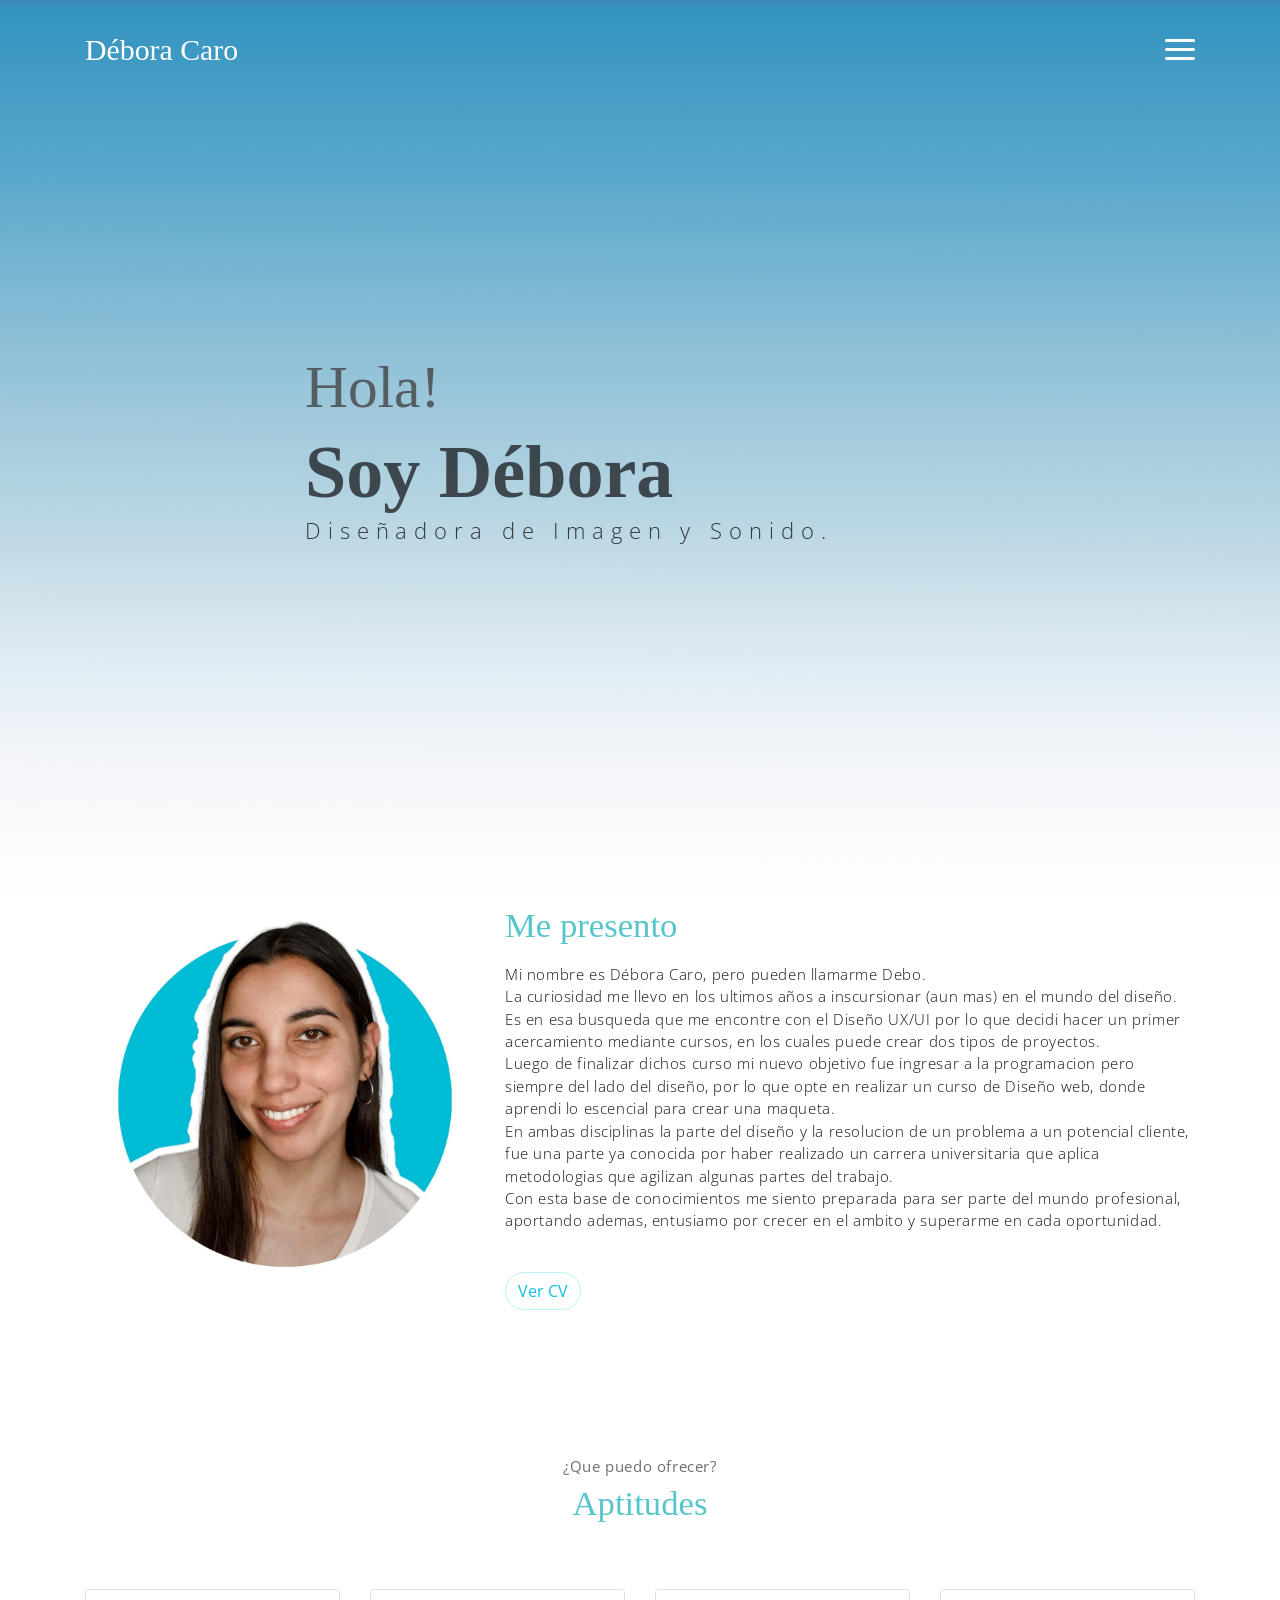
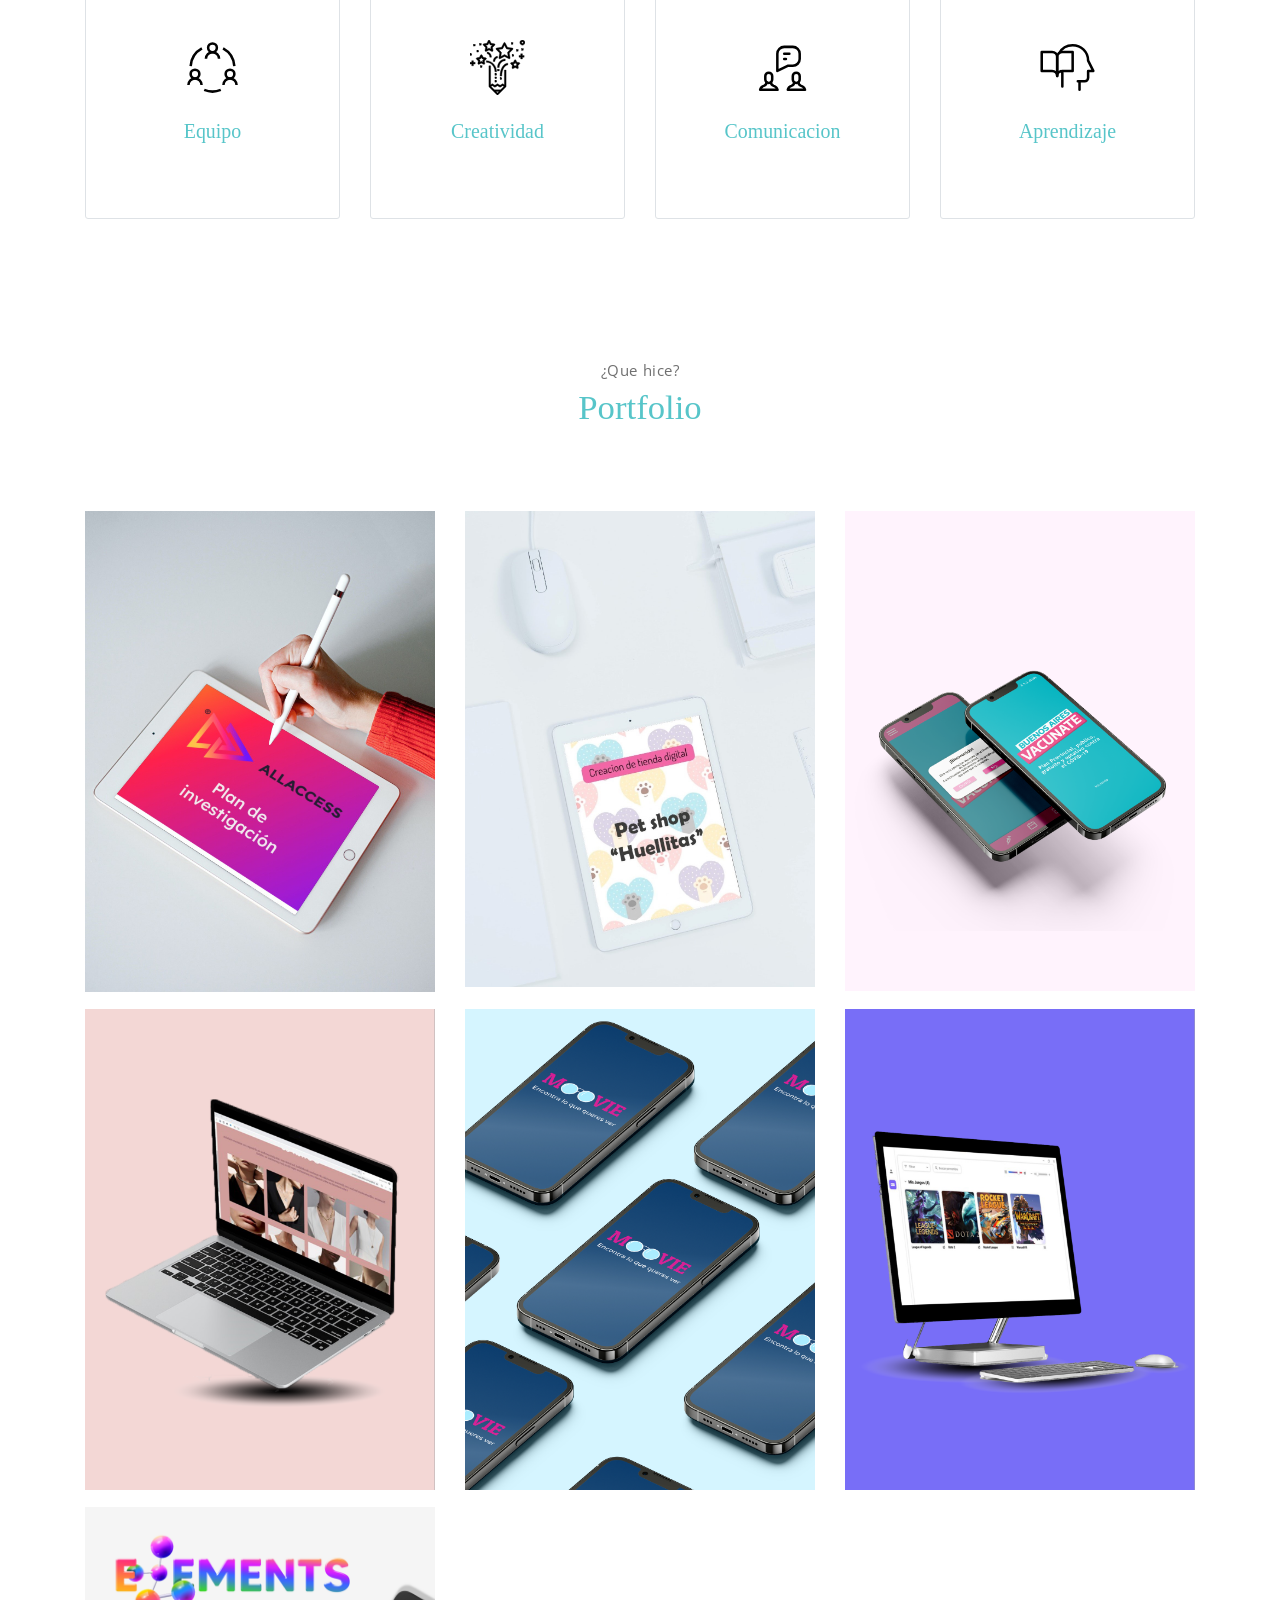
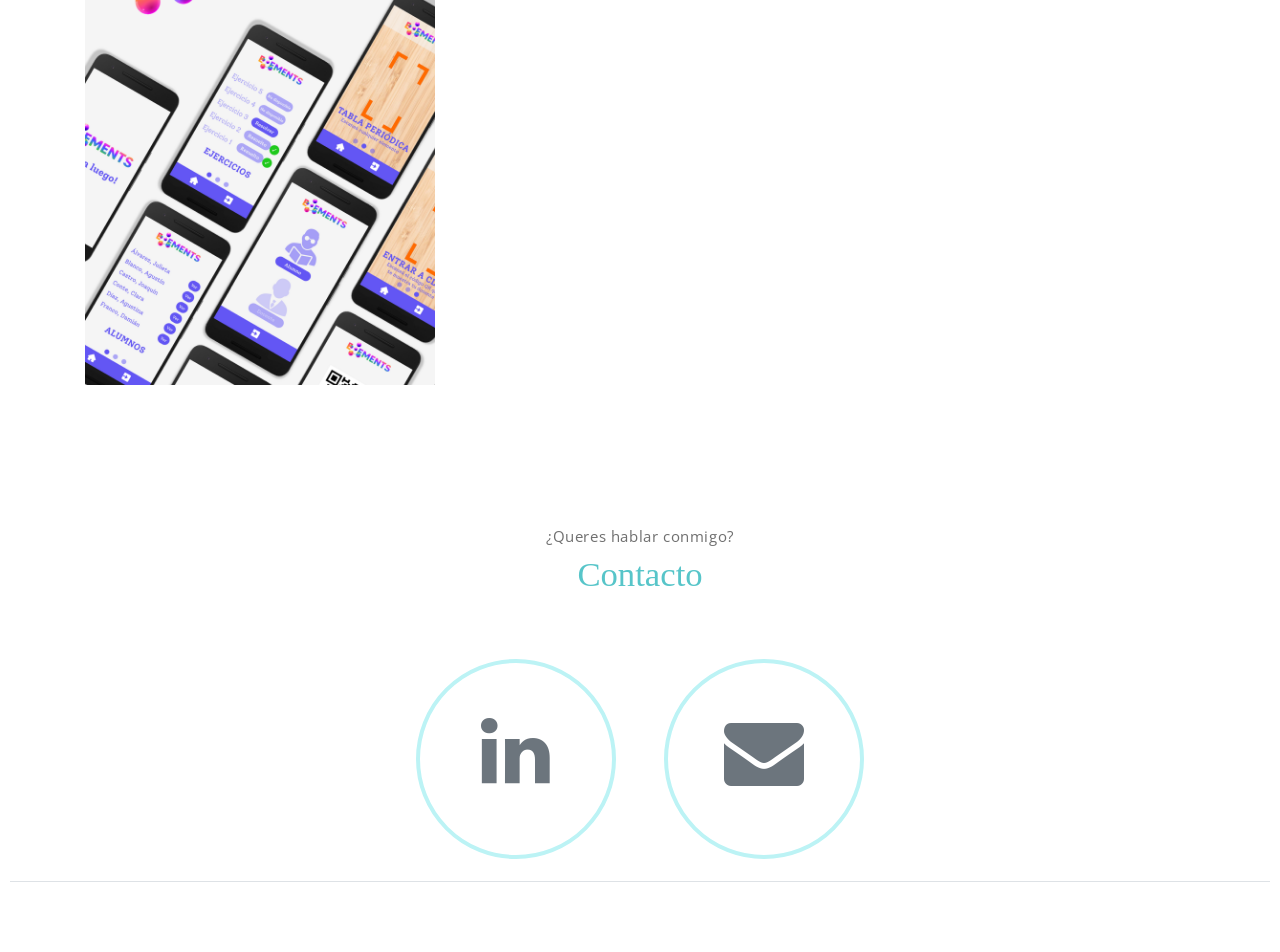
<file: index.html>
<!DOCTYPE html>
<html lang="en">
<head>
	<meta charset="utf-8">
    <meta name="viewport" content="width=device-width, initial-scale=1, shrink-to-fit=no">
    <meta name="description" content="Start your development with Meyawo landing page.">
    <meta name="author" content="Devcrud">
    <title>Débora Caro | Portfolio profesional</title>
    <!-- font icons -->
    <link rel="stylesheet" href="vendors/themify-icons/css/themify-icons.css">
    <!-- Bootstrap + Meyawo main styles -->
	<link rel="stylesheet" href="css/style.css">
    <!-- Favicon  -->
    <link rel="shortcut icon" href="imgs/favicon.png">
</head>
<body data-spy="scroll" data-target=".fixed-top">
</head>
<body data-spy="scroll" data-target=".navbar" data-offset="40" id="home">

	

    <!-- Page Navbar -->
    <nav class="custom-navbar" data-spy="affix" data-offset-top="20">
        <div class="container">
            <a class="logo" href="#">Débora Caro</a>         
            <ul class="nav">
                
                <li class="item">
                    <a class="link" href="#about">Sobre mi</a>
                </li>
                <li class="item">
                    <a class="link" href="#portfolio">Portfolio</a>
                </li>
                <li class="item">
                    <a class="link btn btn-primary" href="#contact">Contacto</a>
                </li>
                 </ul>
            <a href="javascript:void(0)" id="nav-toggle" class="hamburger hamburger--elastic">
                <div class="hamburger-box">
                  <div class="hamburger-inner"></div>
                </div>
            </a>
        </div>          
    </nav><!-- End of Page Navbar -->

    <!-- page header -->
    <header id="home" class="header">
        <div class="overlay"></div>
        <div class="header-content container">
            <h1 class="header-title">
                <span class="up">Hola!</span>
                <span class="down">Soy Débora</span>
            </h1>
            <p class="header-subtitle">Diseñadora de Imagen y Sonido.</p>            
        </div>              
    </header><!-- end of page header -->

    <!-- about section -->
    <section class="section pt-0" id="about">
        <!-- container -->
        <div class="container text-center">
            <!-- about wrapper -->
            <div class="about">
                <div class="about-img-holder">
                    <img src="imgs/perfil.jpeg" class="about-img" alt="">
                </div>
                <div class="about-caption">
                    <h2 class="section-title mb-3">Me presento</h2>
                    <p>
                        Mi nombre es Débora Caro, pero pueden llamarme Debo. 
                       <br> La curiosidad me llevo en los ultimos años a inscursionar (aun mas) en el mundo del diseño. Es en esa busqueda que me encontre con el Diseño UX/UI por lo que decidi hacer un primer acercamiento mediante cursos, en los cuales puede crear dos tipos de proyectos.
                        <br>Luego de finalizar dichos curso mi nuevo objetivo fue ingresar a la programacion pero siempre del lado del diseño, por lo que opte en realizar un curso de Diseño web, donde aprendi lo escencial para crear una maqueta.   
                        <br> En ambas disciplinas la parte del diseño y la resolucion de un problema a un potencial cliente, fue una parte ya conocida por haber realizado un carrera universitaria que aplica metodologias que agilizan algunas partes del trabajo.
                        <br> Con esta base de conocimientos me siento preparada para ser parte del mundo profesional, aportando ademas, entusiamo por crecer en el ambito y superarme en cada oportunidad.

                    </p>
                    <a href="https://www.canva.com/design/DAFNVvO0tsA/DJo5bRdlNDzmgaubgh7qzA/view?website#1"><button class="btn-rounded btn btn-outline-primary mt-4">Ver CV</button></a> 
                </div>              
            </div><!-- end of about wrapper -->
        </div><!-- end of container -->
    </section> <!-- end of about section -->
 
    <!-- service section -->
    <section class="section" id="service">
        <div class="container text-center">
            <p class="section-subtitle">¿Que puedo ofrecer?</p>
            <h6 class="section-title mb-6">Aptitudes</h6>
            <!-- row -->
            <div class="row">
                <div class="col-md-6 col-lg-3">
                    <div class="service-card">
                        <div class="body">
                            <img src="imgs/equipo.svg" alt="Download free bootstrap 4 landing page, free boootstrap 4 templates, Download free bootstrap 4.1 landing page, free boootstrap 4.1.1 templates, meyawo Landing page" class="icon">
                            <h6 class="title">Equipo</h6>
                            <p class="subtitle">Facilidad de participacion y contribucion en equipos de trabajo. Asistiendo y aportando ideas para un buen resultado.</p>
                        </div>
                    </div>
                </div>
                <div class="col-md-6 col-lg-3">
                    <div class="service-card">
                        <div class="body">
                            <img src="imgs/creatividad.svg" alt="Download free bootstrap 4 landing page, free boootstrap 4 templates, Download free bootstrap 4.1 landing page, free boootstrap 4.1.1 templates, meyawo Landing page" class="icon">
                            <h6 class="title">Creatividad</h6>
                            <p class="subtitle">Capacidad de formular y transformar proyectos existente, como tambien crear y diseñar nuevos.</p>
                        </div>
                    </div>
                </div>
                <div class="col-md-6 col-lg-3">
                    <div class="service-card">
                        <div class="body">
                            <img src="imgs/comunicacion.svg" alt="Download free bootstrap 4 landing page, free boootstrap 4 templates, Download free bootstrap 4.1 landing page, free boootstrap 4.1.1 templates, meyawo Landing page" class="icon">
                            <h6 class="title">Comunicacion</h6>
                            <p class="subtitle">Habilidad para explicar y trasmitir ideas. Redaccion y reporte de informes sobre el trabajo realizado. </p>
                        </div>
                    </div>
                </div>
                <div class="col-md-6 col-lg-3">
                    <div class="service-card">
                        <div class="body">
                            <img src="imgs/aprendizaje.svg" alt="Download free bootstrap 4 landing page, free boootstrap 4 templates, Download free bootstrap 4.1 landing page, free boootstrap 4.1.1 templates, meyawo Landing page" class="icon">
                            <h6 class="title">Aprendizaje</h6>
                            <p class="subtitle">Predisposcion en conocer, aprender y aplicar nuevos conocimientos que me ayuden a crecer y mejorar.</p>
                        </div>
                    </div>
                </div>
            </div><!-- end of row -->
        </div>
    </section><!-- end of service section -->

    <!-- portfolio section -->
    <section class="section" id="portfolio">
        <div class="container text-center">
            <p class="section-subtitle">¿Que hice?</p>
            <h6 class="section-title mb-6">Portfolio</h6>
            <!-- row -->
            <div class="row">
                <div class="col-md-4">
                    <a href="AllAccess.html" class="portfolio-card">
                        <img src="imgs/allaccess.jpg" class="portfolio-card-img" alt="Mockup de celular con la aplicacion Moovie">    
                        <span class="portfolio-card-overlay">
                            <span class="portfolio-card-caption">
                                <h4>UX RESEARCH</h5>
                                <p class="font-weight-normal">Plan de investigación</p>
                                
                            </span>                         
                        </span>                     
                    </a>
                </div>
                
                <div class="col-md-4">
                    <a href="Huellitas.html" class="portfolio-card">
                        <img src="imgs/huellitas.jpg" class="portfolio-card-img" alt="Mockup de celular con la aplicacion Moovie">    
                        <span class="portfolio-card-overlay">
                            <span class="portfolio-card-caption">
                                <h4>PRODUCT MANAGER</h5>
                                <p class="font-weight-normal">Plan de desarrollo digital</p>
                            </span>                         
                        </span>                         
                    </a>
                </div>
                <div class="col-md-4">
                    <a href="vacunate.html" class="portfolio-card">
                        <img class="portfolio-card-img" src="imgs/vacunate.png" class="img-responsive rounded" alt="Download free bootstrap 4 landing page, free boootstrap 4 templates, Download free bootstrap 4.1 landing page, free boootstrap 4.1.1 templates, meyawo Landing page">
                        <span class="portfolio-card-overlay">
                            <span class="portfolio-card-caption">
                                <h4>DISEÑO UX/UI</h5>
                                <p class="font-weight-normal">Re-diseño de una app existente</p>
                            </span>                         
                        </span>                         
                    </a>
                </div>
                <div class="col-md-4">  
                    <a href="joyeria.html" class="portfolio-card">
                        <img class="portfolio-card-img" src="imgs/joyeria.png" class="img-responsive rounded" alt="">    
                        <span class="portfolio-card-overlay" >
                            <span class="portfolio-card-caption">
                                <h4>DISEÑO WEB</h5>
                                <p class="font-weight-normal">Maquetacion de pagina web propia</p>
                            <div class="overlay-infos"></div>
                             </span>                         
                        </span>                     
                    </a>
                </div>
             
                <div class="col-md-4">
                    <a href="moovie.html" class="portfolio-card">
                        <img src="imgs/moovie.png" class="portfolio-card-img" alt="Mockup de celular con la aplicacion Moovie">    
                        <span class="portfolio-card-overlay">
                            <span class="portfolio-card-caption">
                                <h4>DISEÑO UX/UI</h5>
                                <p class="font-weight-normal">Diseño de una app propia</p>
                                <div class="overlay-infos"></div>
                            </span>                         
                        </span>                         
                    </a>
                </div>
                <div class="col-md-4">
                    <a href="esports.html" class="portfolio-card">
                        <img class="portfolio-card-img" src="imgs/esport.png" class="img-responsive rounded" alt="Download free bootstrap 4 landing page, free boootstrap 4 templates, Download free bootstrap 4.1 landing page, free boootstrap 4.1.1 templates, meyawo Landing page">
                        <span class="portfolio-card-overlay">
                            <span class="portfolio-card-caption">
                                <h4>DISEÑO UX/UI</h5>
                                <p class="font-weight-normal">Diseño web para jugadores de esport</p>
                            </span>                         
                        </span>                         
                    </a>
                </div>
                <div class="col-md-4">
                    <a href="elements.html" class="portfolio-card">
                        <img class="portfolio-card-img" src="imgs/elements.png" class="img-responsive rounded" alt="Download free bootstrap 4 landing page, free boootstrap 4 templates, Download free bootstrap 4.1 landing page, free boootstrap 4.1.1 templates, meyawo Landing page">
                        <span class="portfolio-card-overlay">
                            <span class="portfolio-card-caption">
                                <h4>PROYECTO AUDIOVISUAL INTERACTIVO</h5>
                                <p class="font-weight-normal">Diseño de una app con Realidad Aumentada</p>
                            </span>                         
                        </span>                         
                    </a>
                </div>
            <!-- end of row -->
        </div><!-- end of container -->
    </section> <!-- end of portfolio section -->

    <!-- contact section -->
   
        <section class="section" id="contact">
            <div class="container text-center">
                <p class="section-subtitle">¿Queres hablar conmigo?</p>
                <h6 class="section-title mb-6">Contacto</h6>               
                        <contac class="contac">                                  
                            <div class="social-links text-center m-auto ml-sm-auto">
                                <link rel="stylesheet" href="https://maxcdn.bootstrapcdn.com/font-awesome/4.4.0/css/font-awesome.min.css">
                                <a href="https://www.linkedin.com/in/debora-caro/" class="link"><i class="fa fa-linkedin fa-5x rs"></i></a>
                                <link rel="stylesheet" href="https://maxcdn.bootstrapcdn.com/font-awesome/4.4.0/css/font-awesome.min.css">
                                <a href="mailto:debbora.caro@gmail.com" class="link"><i class="fa fa-envelope fa-5x rs"></i></a>
                            </div>
                        </contac>
                </div>
                   <div class="footer">
                </div> 
                                         

                  <!-- end of contact form -->
        </div><!-- end of container -->
    </section><!-- end of contact section -->

	
	<!-- core  -->
    <script src="vendors/jquery/jquery-3.4.1.js"></script>
    <script src="vendors/bootstrap/bootstrap.bundle.js"></script>

    <!-- bootstrap 3 affix -->
	<script src="vendors/bootstrap/bootstrap.affix.js"></script>

    <!-- Meyawo js -->
    <script src="js/meyawo.js"></script>

</body>
</html>
</file>
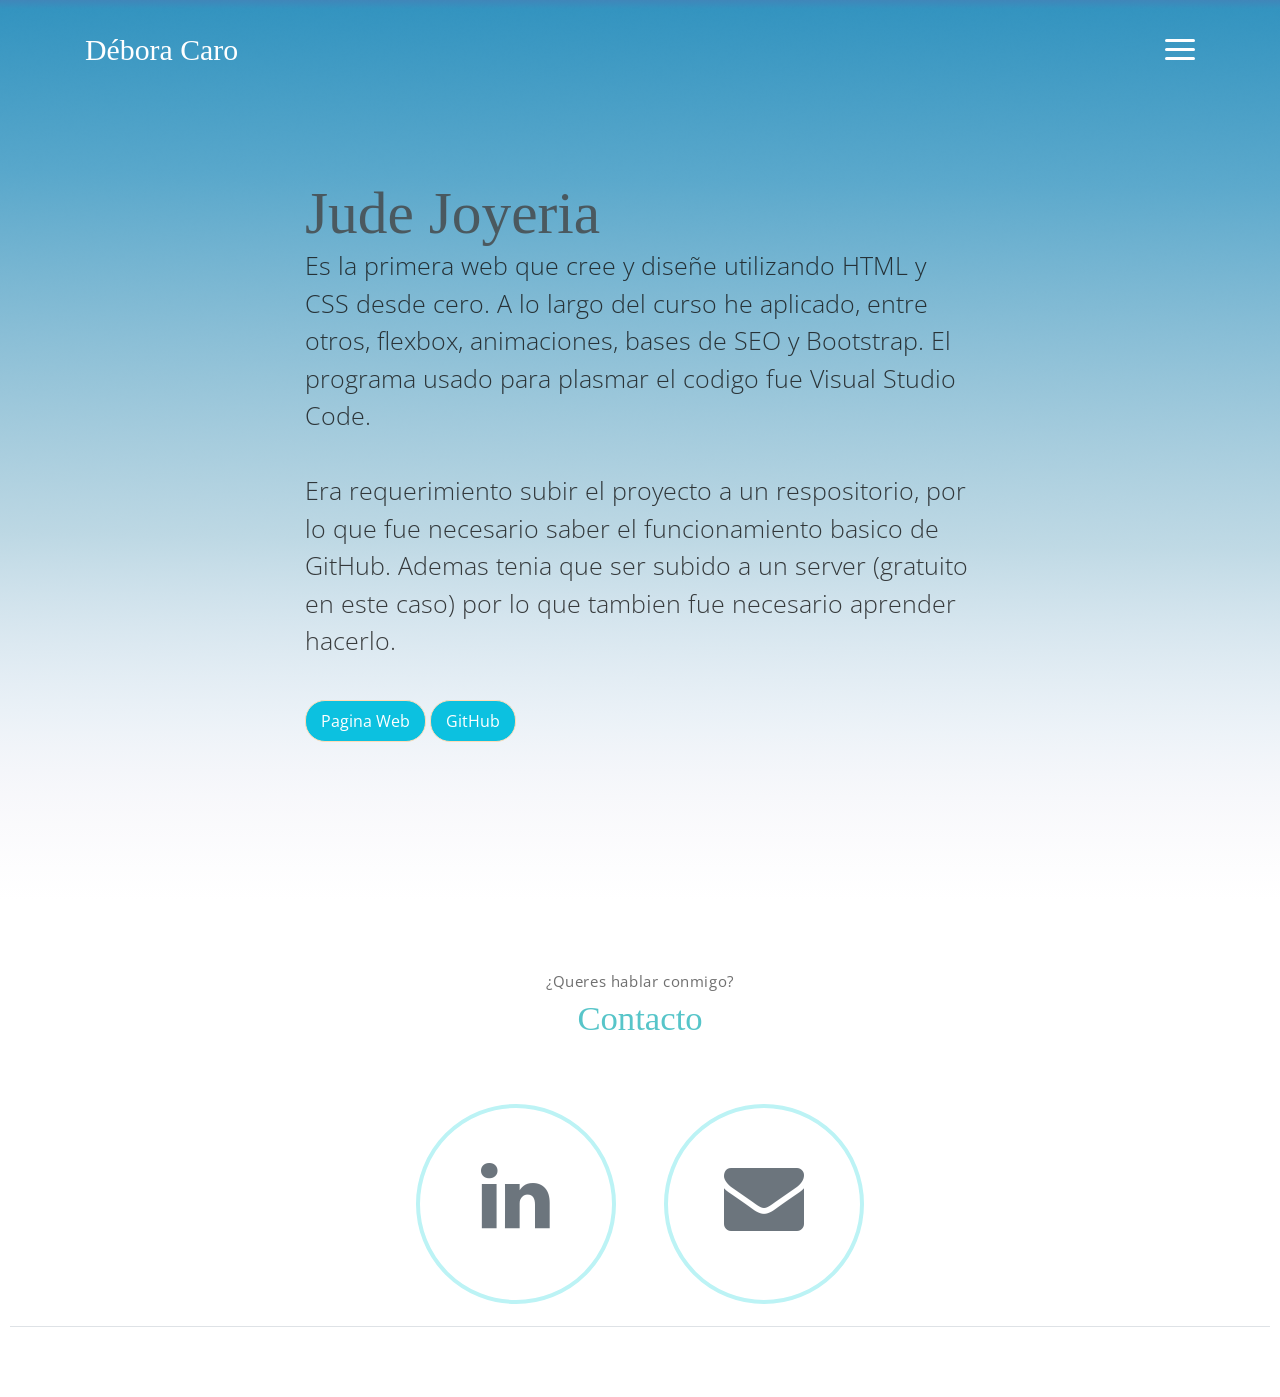
<file: joyeria.html>
<!DOCTYPE html>
<html lang="en">
<head>
	<meta charset="utf-8">
    <meta name="viewport" content="width=device-width, initial-scale=1, shrink-to-fit=no">
    <meta name="description" content="Start your development with Meyawo landing page.">
    <meta name="author" content="Devcrud">
    <title>Débora Caro</title>
    <!-- font icons -->
    <link rel="stylesheet" href="vendors/themify-icons/css/themify-icons.css">
    <!-- Bootstrap + Meyawo main styles -->
	<link rel="stylesheet" href="css/style.css">
	 <!-- Favicon  -->
    <link rel="shortcut icon" href="imgs/favicon.png">
</head>
<body data-spy="scroll" data-target=".navbar" data-offset="40" id="home">

    <!-- Page Navbar -->
    <nav class="custom-navbar" data-spy="affix" data-offset-top="20">
        <div class="container">
            <a class="logo" href="index.html">Débora Caro</a>         
            <ul class="nav">
                
                <li class="item">
                    <a class="link" href="index.html#about">Sobre mi</a>
                </li>
                <li class="item">
                    <a class="link" href="index.html#portfolio">Porfolio</a>
                </li>
                <li class="item">
                    <a class="link" href="#contact">Contacto</a>
                </li>
                </ul>
            <a href="javascript:void(0)" id="nav-toggle" class="hamburger hamburger--elastic">
                <div class="hamburger-box">
                  <div class="hamburger-inner"></div>
                </div>
            </a>
        </div>          
    </nav><!-- End of Page Navbar -->
    
    <!-- page header -->
    <header id="home" class="header">
        <div class="overlay"></div>
        <div class="header-content container">
            <h1 class="header-title">
                <span class="up">Jude Joyeria</span>
                
            </h1>
            <p class="header-pag">Es la primera web que cree y diseñe utilizando HTML y CSS desde cero. A lo largo del curso he aplicado, entre otros, flexbox, animaciones, bases de SEO y Bootstrap.
                El programa usado para plasmar el codigo fue Visual Studio Code.
                <br>
                <br> Era requerimiento subir el proyecto a un respositorio, por lo que fue necesario saber el funcionamiento basico de GitHub. Ademas tenia que ser subido a un server (gratuito en este caso) por lo que tambien fue necesario aprender hacerlo. </p> 
                 
            <a href="https://judejoyeria.netlify.app/"><button class="btn btn-primary">Pagina Web</button></a>
            <a href="https://github.com/Debora-C/JudeJoyeria"><button class="btn btn-primary">GitHub</button></a>
           
  
        </div>              
    </header>
    <!-- end of page header -->

    <!-- contact section -->
   
    <section class="section" id="contact">
        <div class="container text-center">
            <p class="section-subtitle">¿Queres hablar conmigo?</p>
            <h6 class="section-title mb-6">Contacto</h6>               
                    <contac class="contac">                                  
                        <div class="social-links text-center m-auto ml-sm-auto">
                            <link rel="stylesheet" href="https://maxcdn.bootstrapcdn.com/font-awesome/4.4.0/css/font-awesome.min.css">
                            <a href="https://www.linkedin.com/in/debora-caro/" class="link"><i class="fa fa-linkedin fa-5x rs"></i></a>
                            <link rel="stylesheet" href="https://maxcdn.bootstrapcdn.com/font-awesome/4.4.0/css/font-awesome.min.css">
                            <a href="mailto:debbora.caro@gmail.com" class="link"><i class="fa fa-envelope fa-5x rs"></i></a>
                        </div>
                    </contac>
            </div>
               <div class="footer">
            </div> 
                                     

              <!-- end of contact form -->
    </div><!-- end of container -->
</section><!-- end of contact section -->


<!-- core  -->
<script src="vendors/jquery/jquery-3.4.1.js"></script>
<script src="vendors/bootstrap/bootstrap.bundle.js"></script>

<!-- bootstrap 3 affix -->
<script src="vendors/bootstrap/bootstrap.affix.js"></script>

<!-- Meyawo js -->
<script src="js/meyawo.js"></script>

</body>
</html>
</file>
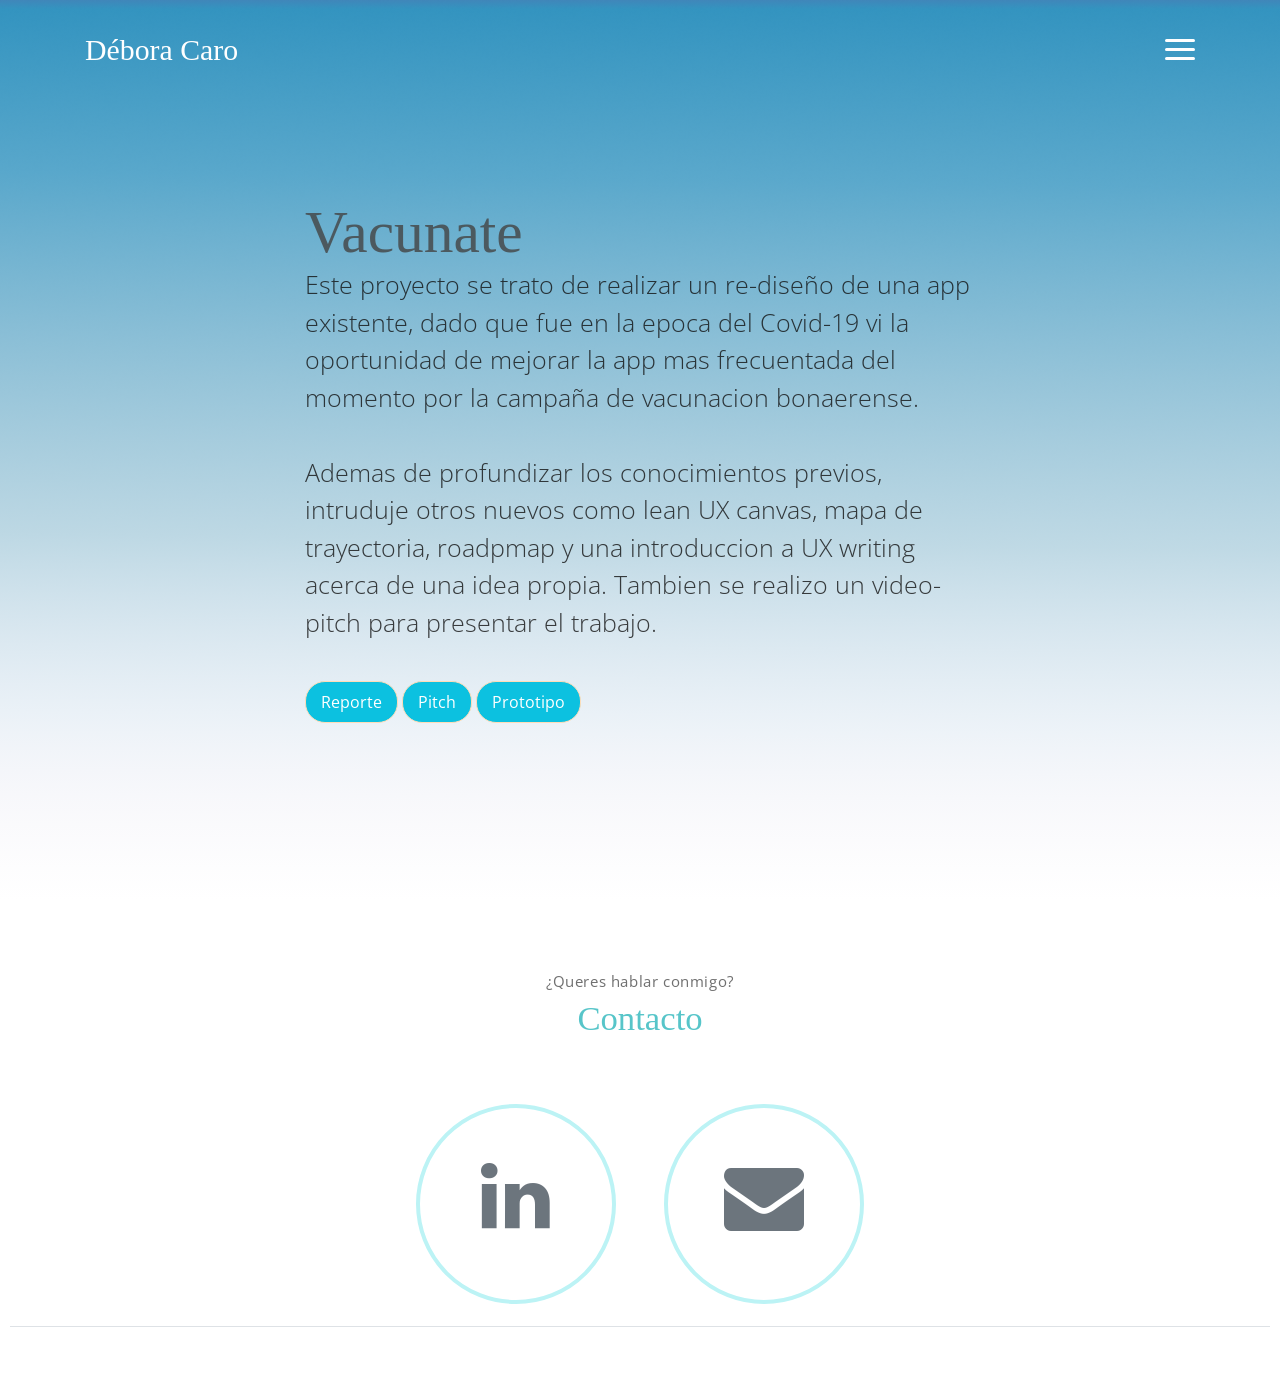
<file: vacunate.html>
<!DOCTYPE html>
<html lang="en">
<head>
	<meta charset="utf-8">
    <meta name="viewport" content="width=device-width, initial-scale=1, shrink-to-fit=no">
    <meta name="description" content="Start your development with Meyawo landing page.">
    <meta name="author" content="Devcrud">
    <title>Débora Caro</title>
    <!-- font icons -->
    <link rel="stylesheet" href="vendors/themify-icons/css/themify-icons.css">
    <!-- Bootstrap + Meyawo main styles -->
	<link rel="stylesheet" href="css/style.css">
	 <!-- Favicon  -->
    <link rel="shortcut icon" href="imgs/favicon.png">
</head>
<body data-spy="scroll" data-target=".navbar" data-offset="40" id="home">

    <!-- Page Navbar -->
    <nav class="custom-navbar" data-spy="affix" data-offset-top="20">
        <div class="container">
            <a class="logo" href="index.html">Débora Caro</a>         
            <ul class="nav">
                
                <li class="item">
                    <a class="link" href="index.html#about">Sobre mi</a>
                </li>
                <li class="item">
                    <a class="link" href="index.html#portfolio">Portfolio</a>
                </li>
                <li class="item">
                    <a class="link" href="#contact">Contacto</a>
                </li>
                </ul>
            <a href="javascript:void(0)" id="nav-toggle" class="hamburger hamburger--elastic">
                <div class="hamburger-box">
                  <div class="hamburger-inner"></div>
                </div>
            </a>
        </div>          
    </nav><!-- End of Page Navbar -->
    
    <!-- page header -->
    <!-- page header -->
    <header id="home" class="header">
        <div class="overlay"></div>
        <div class="header-content container">
            <h1 class="header-title">
                <span class="up">Vacunate</span>
                
            </h1>
            <p class="header-pag">Este proyecto se trato de realizar un re-diseño de una app existente, dado que fue en la epoca del Covid-19 vi la oportunidad de mejorar la app mas frecuentada del momento por la campaña de vacunacion bonaerense. 
                <br>
                <br> Ademas de profundizar los conocimientos previos, intruduje otros nuevos como lean UX canvas, mapa de trayectoria, roadpmap y una introduccion a UX writing
                acerca de una idea propia. Tambien se realizo un video-pitch para presentar el trabajo. </p> 
                 
            <a href="https://www.behance.net/gallery/136692699/Re-diseno-de-Vacunate-Debora-Caro"><button class="btn btn-primary">Reporte</button></a>
            <a href="https://drive.google.com/file/d/1FzPizteQnlYL0BC7CG78UUpWfKkG5yT2/view?usp=share_link"><button class="btn btn-primary">Pitch</button></a>
            <a href="https://www.figma.com/proto/3WgRlgbqBk25tpbl924yd0/Re-dise%C3%B1o-Vacunate---Prototipo?page-id=0%3A1&node-id=2%3A3&viewport=253%2C182%2C0.17&scaling=scale-down&starting-point-node-id=157%3A850"><button class="btn btn-primary">Prototipo</button></a>
  
        </div>              
    </header>
    <!-- end of page header -->


       <!-- contact section -->
   
       <section class="section" id="contact">
        <div class="container text-center">
            <p class="section-subtitle">¿Queres hablar conmigo?</p>
            <h6 class="section-title mb-6">Contacto</h6>               
                    <contac class="contac">                                  
                        <div class="social-links text-center m-auto ml-sm-auto">
                            <link rel="stylesheet" href="https://maxcdn.bootstrapcdn.com/font-awesome/4.4.0/css/font-awesome.min.css">
                            <a href="https://www.linkedin.com/in/debora-caro/" class="link"><i class="fa fa-linkedin fa-5x rs"></i></a>
                            <link rel="stylesheet" href="https://maxcdn.bootstrapcdn.com/font-awesome/4.4.0/css/font-awesome.min.css">
                            <a href="mailto:debbora.caro@gmail.com" class="link"><i class="fa fa-envelope fa-5x rs"></i></a>
                        </div>
                    </contac>
            </div>
               <div class="footer">
            </div> 
                                     

              <!-- end of contact form -->
    </div><!-- end of container -->
</section><!-- end of contact section -->


<!-- core  -->
<script src="vendors/jquery/jquery-3.4.1.js"></script>
<script src="vendors/bootstrap/bootstrap.bundle.js"></script>

<!-- bootstrap 3 affix -->
<script src="vendors/bootstrap/bootstrap.affix.js"></script>

<!-- Meyawo js -->
<script src="js/meyawo.js"></script>

</body>
</html>
</file>
<file: vendors/themify-icons/css/themify-icons.css>
@font-face {
	font-family: 'themify';
	src:url("../fonts/themify.eot?-fvbane");
	src:url("../fonts/themify.eot?#iefix-fvbane") format("embedded-opentype"),
		url("../fonts/themify.woff?-fvbane") format("woff"),
		url("../fonts/themify.ttf?-fvbane") format("truetype"),
		url("../fonts/themify.svg?-fvbane#themify") format("svg");
	font-weight: normal;
	font-style: normal;
}

[class^="ti-"], [class*=" ti-"] {
	font-family: 'themify';
	speak: none;
	font-style: normal;
	font-weight: normal;
	font-variant: normal;
	text-transform: none;
	line-height: 1;

	/* Better Font Rendering =========== */
	-webkit-font-smoothing: antialiased;
	-moz-osx-font-smoothing: grayscale;
}

.ti-wand:before {
	content: "\e600";
}
.ti-volume:before {
	content: "\e601";
}
.ti-user:before {
	content: "\e602";
}
.ti-unlock:before {
	content: "\e603";
}
.ti-unlink:before {
	content: "\e604";
}
.ti-trash:before {
	content: "\e605";
}
.ti-thought:before {
	content: "\e606";
}
.ti-target:before {
	content: "\e607";
}
.ti-tag:before {
	content: "\e608";
}
.ti-tablet:before {
	content: "\e609";
}
.ti-star:before {
	content: "\e60a";
}
.ti-spray:before {
	content: "\e60b";
}
.ti-signal:before {
	content: "\e60c";
}
.ti-shopping-cart:before {
	content: "\e60d";
}
.ti-shopping-cart-full:before {
	content: "\e60e";
}
.ti-settings:before {
	content: "\e60f";
}
.ti-search:before {
	content: "\e610";
}
.ti-zoom-in:before {
	content: "\e611";
}
.ti-zoom-out:before {
	content: "\e612";
}
.ti-cut:before {
	content: "\e613";
}
.ti-ruler:before {
	content: "\e614";
}
.ti-ruler-pencil:before {
	content: "\e615";
}
.ti-ruler-alt:before {
	content: "\e616";
}
.ti-bookmark:before {
	content: "\e617";
}
.ti-bookmark-alt:before {
	content: "\e618";
}
.ti-reload:before {
	content: "\e619";
}
.ti-plus:before {
	content: "\e61a";
}
.ti-pin:before {
	content: "\e61b";
}
.ti-pencil:before {
	content: "\e61c";
}
.ti-pencil-alt:before {
	content: "\e61d";
}
.ti-paint-roller:before {
	content: "\e61e";
}
.ti-paint-bucket:before {
	content: "\e61f";
}
.ti-na:before {
	content: "\e620";
}
.ti-mobile:before {
	content: "\e621";
}
.ti-minus:before {
	content: "\e622";
}
.ti-medall:before {
	content: "\e623";
}
.ti-medall-alt:before {
	content: "\e624";
}
.ti-marker:before {
	content: "\e625";
}
.ti-marker-alt:before {
	content: "\e626";
}
.ti-arrow-up:before {
	content: "\e627";
}
.ti-arrow-right:before {
	content: "\e628";
}
.ti-arrow-left:before {
	content: "\e629";
}
.ti-arrow-down:before {
	content: "\e62a";
}
.ti-lock:before {
	content: "\e62b";
}
.ti-location-arrow:before {
	content: "\e62c";
}
.ti-link:before {
	content: "\e62d";
}
.ti-layout:before {
	content: "\e62e";
}
.ti-layers:before {
	content: "\e62f";
}
.ti-layers-alt:before {
	content: "\e630";
}
.ti-key:before {
	content: "\e631";
}
.ti-import:before {
	content: "\e632";
}
.ti-image:before {
	content: "\e633";
}
.ti-heart:before {
	content: "\e634";
}
.ti-heart-broken:before {
	content: "\e635";
}
.ti-hand-stop:before {
	content: "\e636";
}
.ti-hand-open:before {
	content: "\e637";
}
.ti-hand-drag:before {
	content: "\e638";
}
.ti-folder:before {
	content: "\e639";
}
.ti-flag:before {
	content: "\e63a";
}
.ti-flag-alt:before {
	content: "\e63b";
}
.ti-flag-alt-2:before {
	content: "\e63c";
}
.ti-eye:before {
	content: "\e63d";
}
.ti-export:before {
	content: "\e63e";
}
.ti-exchange-vertical:before {
	content: "\e63f";
}
.ti-desktop:before {
	content: "\e640";
}
.ti-cup:before {
	content: "\e641";
}
.ti-crown:before {
	content: "\e642";
}
.ti-comments:before {
	content: "\e643";
}
.ti-comment:before {
	content: "\e644";
}
.ti-comment-alt:before {
	content: "\e645";
}
.ti-close:before {
	content: "\e646";
}
.ti-clip:before {
	content: "\e647";
}
.ti-angle-up:before {
	content: "\e648";
}
.ti-angle-right:before {
	content: "\e649";
}
.ti-angle-left:before {
	content: "\e64a";
}
.ti-angle-down:before {
	content: "\e64b";
}
.ti-check:before {
	content: "\e64c";
}
.ti-check-box:before {
	content: "\e64d";
}
.ti-camera:before {
	content: "\e64e";
}
.ti-announcement:before {
	content: "\e64f";
}
.ti-brush:before {
	content: "\e650";
}
.ti-briefcase:before {
	content: "\e651";
}
.ti-bolt:before {
	content: "\e652";
}
.ti-bolt-alt:before {
	content: "\e653";
}
.ti-blackboard:before {
	content: "\e654";
}
.ti-bag:before {
	content: "\e655";
}
.ti-move:before {
	content: "\e656";
}
.ti-arrows-vertical:before {
	content: "\e657";
}
.ti-arrows-horizontal:before {
	content: "\e658";
}
.ti-fullscreen:before {
	content: "\e659";
}
.ti-arrow-top-right:before {
	content: "\e65a";
}
.ti-arrow-top-left:before {
	content: "\e65b";
}
.ti-arrow-circle-up:before {
	content: "\e65c";
}
.ti-arrow-circle-right:before {
	content: "\e65d";
}
.ti-arrow-circle-left:before {
	content: "\e65e";
}
.ti-arrow-circle-down:before {
	content: "\e65f";
}
.ti-angle-double-up:before {
	content: "\e660";
}
.ti-angle-double-right:before {
	content: "\e661";
}
.ti-angle-double-left:before {
	content: "\e662";
}
.ti-angle-double-down:before {
	content: "\e663";
}
.ti-zip:before {
	content: "\e664";
}
.ti-world:before {
	content: "\e665";
}
.ti-wheelchair:before {
	content: "\e666";
}
.ti-view-list:before {
	content: "\e667";
}
.ti-view-list-alt:before {
	content: "\e668";
}
.ti-view-grid:before {
	content: "\e669";
}
.ti-uppercase:before {
	content: "\e66a";
}
.ti-upload:before {
	content: "\e66b";
}
.ti-underline:before {
	content: "\e66c";
}
.ti-truck:before {
	content: "\e66d";
}
.ti-timer:before {
	content: "\e66e";
}
.ti-ticket:before {
	content: "\e66f";
}
.ti-thumb-up:before {
	content: "\e670";
}
.ti-thumb-down:before {
	content: "\e671";
}
.ti-text:before {
	content: "\e672";
}
.ti-stats-up:before {
	content: "\e673";
}
.ti-stats-down:before {
	content: "\e674";
}
.ti-split-v:before {
	content: "\e675";
}
.ti-split-h:before {
	content: "\e676";
}
.ti-smallcap:before {
	content: "\e677";
}
.ti-shine:before {
	content: "\e678";
}
.ti-shift-right:before {
	content: "\e679";
}
.ti-shift-left:before {
	content: "\e67a";
}
.ti-shield:before {
	content: "\e67b";
}
.ti-notepad:before {
	content: "\e67c";
}
.ti-server:before {
	content: "\e67d";
}
.ti-quote-right:before {
	content: "\e67e";
}
.ti-quote-left:before {
	content: "\e67f";
}
.ti-pulse:before {
	content: "\e680";
}
.ti-printer:before {
	content: "\e681";
}
.ti-power-off:before {
	content: "\e682";
}
.ti-plug:before {
	content: "\e683";
}
.ti-pie-chart:before {
	content: "\e684";
}
.ti-paragraph:before {
	content: "\e685";
}
.ti-panel:before {
	content: "\e686";
}
.ti-package:before {
	content: "\e687";
}
.ti-music:before {
	content: "\e688";
}
.ti-music-alt:before {
	content: "\e689";
}
.ti-mouse:before {
	content: "\e68a";
}
.ti-mouse-alt:before {
	content: "\e68b";
}
.ti-money:before {
	content: "\e68c";
}
.ti-microphone:before {
	content: "\e68d";
}
.ti-menu:before {
	content: "\e68e";
}
.ti-menu-alt:before {
	content: "\e68f";
}
.ti-map:before {
	content: "\e690";
}
.ti-map-alt:before {
	content: "\e691";
}
.ti-loop:before {
	content: "\e692";
}
.ti-location-pin:before {
	content: "\e693";
}
.ti-list:before {
	content: "\e694";
}
.ti-light-bulb:before {
	content: "\e695";
}
.ti-Italic:before {
	content: "\e696";
}
.ti-info:before {
	content: "\e697";
}
.ti-infinite:before {
	content: "\e698";
}
.ti-id-badge:before {
	content: "\e699";
}
.ti-hummer:before {
	content: "\e69a";
}
.ti-home:before {
	content: "\e69b";
}
.ti-help:before {
	content: "\e69c";
}
.ti-headphone:before {
	content: "\e69d";
}
.ti-harddrives:before {
	content: "\e69e";
}
.ti-harddrive:before {
	content: "\e69f";
}
.ti-gift:before {
	content: "\e6a0";
}
.ti-game:before {
	content: "\e6a1";
}
.ti-filter:before {
	content: "\e6a2";
}
.ti-files:before {
	content: "\e6a3";
}
.ti-file:before {
	content: "\e6a4";
}
.ti-eraser:before {
	content: "\e6a5";
}
.ti-envelope:before {
	content: "\e6a6";
}
.ti-download:before {
	content: "\e6a7";
}
.ti-direction:before {
	content: "\e6a8";
}
.ti-direction-alt:before {
	content: "\e6a9";
}
.ti-dashboard:before {
	content: "\e6aa";
}
.ti-control-stop:before {
	content: "\e6ab";
}
.ti-control-shuffle:before {
	content: "\e6ac";
}
.ti-control-play:before {
	content: "\e6ad";
}
.ti-control-pause:before {
	content: "\e6ae";
}
.ti-control-forward:before {
	content: "\e6af";
}
.ti-control-backward:before {
	content: "\e6b0";
}
.ti-cloud:before {
	content: "\e6b1";
}
.ti-cloud-up:before {
	content: "\e6b2";
}
.ti-cloud-down:before {
	content: "\e6b3";
}
.ti-clipboard:before {
	content: "\e6b4";
}
.ti-car:before {
	content: "\e6b5";
}
.ti-calendar:before {
	content: "\e6b6";
}
.ti-book:before {
	content: "\e6b7";
}
.ti-bell:before {
	content: "\e6b8";
}
.ti-basketball:before {
	content: "\e6b9";
}
.ti-bar-chart:before {
	content: "\e6ba";
}
.ti-bar-chart-alt:before {
	content: "\e6bb";
}
.ti-back-right:before {
	content: "\e6bc";
}
.ti-back-left:before {
	content: "\e6bd";
}
.ti-arrows-corner:before {
	content: "\e6be";
}
.ti-archive:before {
	content: "\e6bf";
}
.ti-anchor:before {
	content: "\e6c0";
}
.ti-align-right:before {
	content: "\e6c1";
}
.ti-align-left:before {
	content: "\e6c2";
}
.ti-align-justify:before {
	content: "\e6c3";
}
.ti-align-center:before {
	content: "\e6c4";
}
.ti-alert:before {
	content: "\e6c5";
}
.ti-alarm-clock:before {
	content: "\e6c6";
}
.ti-agenda:before {
	content: "\e6c7";
}
.ti-write:before {
	content: "\e6c8";
}
.ti-window:before {
	content: "\e6c9";
}
.ti-widgetized:before {
	content: "\e6ca";
}
.ti-widget:before {
	content: "\e6cb";
}
.ti-widget-alt:before {
	content: "\e6cc";
}
.ti-wallet:before {
	content: "\e6cd";
}
.ti-video-clapper:before {
	content: "\e6ce";
}
.ti-video-camera:before {
	content: "\e6cf";
}
.ti-vector:before {
	content: "\e6d0";
}
.ti-themify-logo:before {
	content: "\e6d1";
}
.ti-themify-favicon:before {
	content: "\e6d2";
}
.ti-themify-favicon-alt:before {
	content: "\e6d3";
}
.ti-support:before {
	content: "\e6d4";
}
.ti-stamp:before {
	content: "\e6d5";
}
.ti-split-v-alt:before {
	content: "\e6d6";
}
.ti-slice:before {
	content: "\e6d7";
}
.ti-shortcode:before {
	content: "\e6d8";
}
.ti-shift-right-alt:before {
	content: "\e6d9";
}
.ti-shift-left-alt:before {
	content: "\e6da";
}
.ti-ruler-alt-2:before {
	content: "\e6db";
}
.ti-receipt:before {
	content: "\e6dc";
}
.ti-pin2:before {
	content: "\e6dd";
}
.ti-pin-alt:before {
	content: "\e6de";
}
.ti-pencil-alt2:before {
	content: "\e6df";
}
.ti-palette:before {
	content: "\e6e0";
}
.ti-more:before {
	content: "\e6e1";
}
.ti-more-alt:before {
	content: "\e6e2";
}
.ti-microphone-alt:before {
	content: "\e6e3";
}
.ti-magnet:before {
	content: "\e6e4";
}
.ti-line-double:before {
	content: "\e6e5";
}
.ti-line-dotted:before {
	content: "\e6e6";
}
.ti-line-dashed:before {
	content: "\e6e7";
}
.ti-layout-width-full:before {
	content: "\e6e8";
}
.ti-layout-width-default:before {
	content: "\e6e9";
}
.ti-layout-width-default-alt:before {
	content: "\e6ea";
}
.ti-layout-tab:before {
	content: "\e6eb";
}
.ti-layout-tab-window:before {
	content: "\e6ec";
}
.ti-layout-tab-v:before {
	content: "\e6ed";
}
.ti-layout-tab-min:before {
	content: "\e6ee";
}
.ti-layout-slider:before {
	content: "\e6ef";
}
.ti-layout-slider-alt:before {
	content: "\e6f0";
}
.ti-layout-sidebar-right:before {
	content: "\e6f1";
}
.ti-layout-sidebar-none:before {
	content: "\e6f2";
}
.ti-layout-sidebar-left:before {
	content: "\e6f3";
}
.ti-layout-placeholder:before {
	content: "\e6f4";
}
.ti-layout-menu:before {
	content: "\e6f5";
}
.ti-layout-menu-v:before {
	content: "\e6f6";
}
.ti-layout-menu-separated:before {
	content: "\e6f7";
}
.ti-layout-menu-full:before {
	content: "\e6f8";
}
.ti-layout-media-right-alt:before {
	content: "\e6f9";
}
.ti-layout-media-right:before {
	content: "\e6fa";
}
.ti-layout-media-overlay:before {
	content: "\e6fb";
}
.ti-layout-media-overlay-alt:before {
	content: "\e6fc";
}
.ti-layout-media-overlay-alt-2:before {
	content: "\e6fd";
}
.ti-layout-media-left-alt:before {
	content: "\e6fe";
}
.ti-layout-media-left:before {
	content: "\e6ff";
}
.ti-layout-media-center-alt:before {
	content: "\e700";
}
.ti-layout-media-center:before {
	content: "\e701";
}
.ti-layout-list-thumb:before {
	content: "\e702";
}
.ti-layout-list-thumb-alt:before {
	content: "\e703";
}
.ti-layout-list-post:before {
	content: "\e704";
}
.ti-layout-list-large-image:before {
	content: "\e705";
}
.ti-layout-line-solid:before {
	content: "\e706";
}
.ti-layout-grid4:before {
	content: "\e707";
}
.ti-layout-grid3:before {
	content: "\e708";
}
.ti-layout-grid2:before {
	content: "\e709";
}
.ti-layout-grid2-thumb:before {
	content: "\e70a";
}
.ti-layout-cta-right:before {
	content: "\e70b";
}
.ti-layout-cta-left:before {
	content: "\e70c";
}
.ti-layout-cta-center:before {
	content: "\e70d";
}
.ti-layout-cta-btn-right:before {
	content: "\e70e";
}
.ti-layout-cta-btn-left:before {
	content: "\e70f";
}
.ti-layout-column4:before {
	content: "\e710";
}
.ti-layout-column3:before {
	content: "\e711";
}
.ti-layout-column2:before {
	content: "\e712";
}
.ti-layout-accordion-separated:before {
	content: "\e713";
}
.ti-layout-accordion-merged:before {
	content: "\e714";
}
.ti-layout-accordion-list:before {
	content: "\e715";
}
.ti-ink-pen:before {
	content: "\e716";
}
.ti-info-alt:before {
	content: "\e717";
}
.ti-help-alt:before {
	content: "\e718";
}
.ti-headphone-alt:before {
	content: "\e719";
}
.ti-hand-point-up:before {
	content: "\e71a";
}
.ti-hand-point-right:before {
	content: "\e71b";
}
.ti-hand-point-left:before {
	content: "\e71c";
}
.ti-hand-point-down:before {
	content: "\e71d";
}
.ti-gallery:before {
	content: "\e71e";
}
.ti-face-smile:before {
	content: "\e71f";
}
.ti-face-sad:before {
	content: "\e720";
}
.ti-credit-card:before {
	content: "\e721";
}
.ti-control-skip-forward:before {
	content: "\e722";
}
.ti-control-skip-backward:before {
	content: "\e723";
}
.ti-control-record:before {
	content: "\e724";
}
.ti-control-eject:before {
	content: "\e725";
}
.ti-comments-smiley:before {
	content: "\e726";
}
.ti-brush-alt:before {
	content: "\e727";
}
.ti-youtube:before {
	content: "\e728";
}
.ti-vimeo:before {
	content: "\e729";
}
.ti-twitter:before {
	content: "\e72a";
}
.ti-time:before {
	content: "\e72b";
}
.ti-tumblr:before {
	content: "\e72c";
}
.ti-skype:before {
	content: "\e72d";
}
.ti-share:before {
	content: "\e72e";
}
.ti-share-alt:before {
	content: "\e72f";
}
.ti-rocket:before {
	content: "\e730";
}
.ti-pinterest:before {
	content: "\e731";
}
.ti-new-window:before {
	content: "\e732";
}
.ti-microsoft:before {
	content: "\e733";
}
.ti-list-ol:before {
	content: "\e734";
}
.ti-linkedin:before {
	content: "\e735";
}
.ti-layout-sidebar-2:before {
	content: "\e736";
}
.ti-layout-grid4-alt:before {
	content: "\e737";
}
.ti-layout-grid3-alt:before {
	content: "\e738";
}
.ti-layout-grid2-alt:before {
	content: "\e739";
}
.ti-layout-column4-alt:before {
	content: "\e73a";
}
.ti-layout-column3-alt:before {
	content: "\e73b";
}
.ti-layout-column2-alt:before {
	content: "\e73c";
}
.ti-instagram:before {
	content: "\e73d";
}
.ti-google:before {
	content: "\e73e";
}
.ti-github:before {
	content: "\e73f";
}
.ti-flickr:before {
	content: "\e740";
}
.ti-facebook:before {
	content: "\e741";
}
.ti-dropbox:before {
	content: "\e742";
}
.ti-dribbble:before {
	content: "\e743";
}
.ti-apple:before {
	content: "\e744";
}
.ti-android:before {
	content: "\e745";
}
.ti-save:before {
	content: "\e746";
}
.ti-save-alt:before {
	content: "\e747";
}
.ti-yahoo:before {
	content: "\e748";
}
.ti-wordpress:before {
	content: "\e749";
}
.ti-vimeo-alt:before {
	content: "\e74a";
}
.ti-twitter-alt:before {
	content: "\e74b";
}
.ti-tumblr-alt:before {
	content: "\e74c";
}
.ti-trello:before {
	content: "\e74d";
}
.ti-stack-overflow:before {
	content: "\e74e";
}
.ti-soundcloud:before {
	content: "\e74f";
}
.ti-sharethis:before {
	content: "\e750";
}
.ti-sharethis-alt:before {
	content: "\e751";
}
.ti-reddit:before {
	content: "\e752";
}
.ti-pinterest-alt:before {
	content: "\e753";
}
.ti-microsoft-alt:before {
	content: "\e754";
}
.ti-linux:before {
	content: "\e755";
}
.ti-jsfiddle:before {
	content: "\e756";
}
.ti-joomla:before {
	content: "\e757";
}
.ti-html5:before {
	content: "\e758";
}
.ti-flickr-alt:before {
	content: "\e759";
}
.ti-email:before {
	content: "\e75a";
}
.ti-drupal:before {
	content: "\e75b";
}
.ti-dropbox-alt:before {
	content: "\e75c";
}
.ti-css3:before {
	content: "\e75d";
}
.ti-rss:before {
	content: "\e75e";
}
.ti-rss-alt:before {
	content: "\e75f";
}
</file>
<file: css/style.css>
@charset "UTF-8";

@import url("https://fonts.googleapis.com/css?family=Baloo+Paaji|Open+Sans:300,300i,400,400i,600,600i,700,700i");
:root {
  --blue: #1e549f;
  --indigo: #695aa6;
  --purple: #6f42c1;
  --pink: #e83e8c;
  --red: #ec185d;
  /**/--orange: #ff6d02; 
  --yellow: #ffc107;
  --green: #1bb74f;
  --teal: #20c997;
  --cyan: #17a2b8;
  --white: #fff;
  --gray: #6c757d;
  --gray-dark: #393e46;
  --primary: #695aa6;
  --secondary: #393e46;
  --success: #1bb74f;
  --info: #17a2b8;
  --warning: #ff6d02;
  --danger: #ec185d;
  --light: #f8f9fa;
  --dark: #212529;
  --breakpoint-xs: 0;
  --breakpoint-sm: 576px;
  --breakpoint-md: 768px;
  --breakpoint-lg: 992px;
  --breakpoint-xl: 1200px;
  --font-family-sans-serif: "Open Sans", sans-serif;
  --font-family-monospace: SFMono-Regular, Menlo, Monaco, Consolas, "Liberation Mono", "Courier New", monospace;
}

*,
*::before,
*::after {
  box-sizing: border-box;
}

html {
  font-family: sans-serif;
  line-height: 1.15;
  -webkit-text-size-adjust: 100%;
  -webkit-tap-highlight-color: rgba(0, 0, 0, 0);
}

article, aside, figcaption, figure, footer, header, hgroup, main, nav, section {
  display: block;
}

body {
  margin: 0;
  font-family: "Open Sans", sans-serif;
  font-size: 1rem;
  font-weight: 400;
  line-height: 1.5;
  color: #212529;
  text-align: left;
  background-color: #ffffff;
}

[tabindex="-1"]:focus {
  outline: 0 !important;
}

hr {
  box-sizing: content-box;
  height: 0;
  overflow: visible;
}

h1, h2, h3, h4, h5, h6 {
  margin-top: 0;
  margin-bottom: 0.5rem;
}

p {
  margin-top: 0;
  margin-bottom: 1rem;
}

abbr[title],
abbr[data-original-title] {
  text-decoration: underline;
  -webkit-text-decoration: underline dotted;
          text-decoration: underline dotted;
  cursor: help;
  border-bottom: 0;
  -webkit-text-decoration-skip-ink: none;
          text-decoration-skip-ink: none;
}

address {
  margin-bottom: 1rem;
  font-style: normal;
  line-height: inherit;
}

ol,
ul,
dl {
  margin-top: 0;
  margin-bottom: 1rem;
}

ol ol,
ul ul,
ol ul,
ul ol {
  margin-bottom: 0;
}

dt {
  font-weight: 700;
}

dd {
  margin-bottom: .5rem;
  margin-left: 0;
}

blockquote {
  margin: 0 0 1rem;
}

b,
strong {
  font-weight: bolder;
}

small {
  font-size: 80%;
}

sub,
sup {
  position: relative;
  font-size: 75%;
  line-height: 0;
  vertical-align: baseline;
}

sub {
  bottom: -.25em;
}

sup {
  top: -.5em;
}

a {
  color: #695aa6;
  text-decoration: none;
  background-color: transparent;
}

a:hover {
  color: #BCF3F5;/**/
  text-decoration: none;
}

a:not([href]):not([tabindex]) {
  color: inherit;
  text-decoration: none;
}

a:not([href]):not([tabindex]):hover, a:not([href]):not([tabindex]):focus {
  color: inherit;
  text-decoration: none;
}

a:not([href]):not([tabindex]):focus {
  outline: 0;
}

pre,
code,
kbd,
samp {
  font-family: SFMono-Regular, Menlo, Monaco, Consolas, "Liberation Mono", "Courier New", monospace;
  font-size: 1em;
}

pre {
  margin-top: 0;
  margin-bottom: 1rem;
  overflow: auto;
}

figure {
  margin: 0 0 1rem;
}

img {
  vertical-align: middle;
  border-style: none;
}

svg {
  overflow: hidden;
  vertical-align: middle;
}

table {
  border-collapse: collapse;
}

caption {
  padding-top: 0.75rem;
  padding-bottom: 0.75rem;
  color: #6c757d;
  text-align: left;
  caption-side: bottom;
}

th {
  text-align: inherit;
}

label {
  display: inline-block;
  margin-bottom: 0.5rem;
}

button {
  border-radius: 0;
}

button:focus {
  outline: 1px dotted;
  outline: 5px auto -webkit-focus-ring-color;
}

input,
button,
select,
optgroup,
textarea {
  margin: 0;
  font-family: inherit;
  font-size: inherit;
  line-height: inherit;
}

button,
input {
  overflow: visible;
}

button,
select {
  text-transform: none;
}

select {
  word-wrap: normal;
}

button,
[type="button"],
[type="reset"],
[type="submit"] {
  -webkit-appearance: button;
}

button:not(:disabled),
[type="button"]:not(:disabled),
[type="reset"]:not(:disabled),
[type="submit"]:not(:disabled) {
  cursor: pointer;
}

button::-moz-focus-inner,
[type="button"]::-moz-focus-inner,
[type="reset"]::-moz-focus-inner,
[type="submit"]::-moz-focus-inner {
  padding: 0;
  border-style: none;
}

input[type="radio"],
input[type="checkbox"] {
  box-sizing: border-box;
  padding: 0;
}

input[type="date"],
input[type="time"],
input[type="datetime-local"],
input[type="month"] {
  -webkit-appearance: listbox;
}

textarea {
  overflow: auto;
  resize: vertical;
}

fieldset {
  min-width: 0;
  padding: 0;
  margin: 0;
  border: 0;
}

legend {
  display: block;
  width: 100%;
  max-width: 100%;
  padding: 0;
  margin-bottom: .5rem;
  font-size: 1.5rem;
  line-height: inherit;
  color: inherit;
  white-space: normal;
}

progress {
  vertical-align: baseline;
}

[type="number"]::-webkit-inner-spin-button,
[type="number"]::-webkit-outer-spin-button {
  height: auto;
}

[type="search"] {
  outline-offset: -2px;
  -webkit-appearance: none;
}

[type="search"]::-webkit-search-decoration {
  -webkit-appearance: none;
}

::-webkit-file-upload-button {
  font: inherit;
  -webkit-appearance: button;
}

output {
  display: inline-block;
}

summary {
  display: list-item;
  cursor: pointer;
}

template {
  display: none;
}

[hidden] {
  display: none !important;
}

h1, h2, h3, h4, h5, h6,
.h1, .h2, .h3, .h4, .h5, .h6 {
  margin-bottom: 0.5rem;
  font-weight: 500;
  line-height: 1.2;
}

h1, .h1 {
  font-size: 2.5rem;
}

h2, .h2 {
  font-size: 2rem;
}

h3, .h3 {
  font-size: 1.75rem;
}

h4, .h4 {
  font-size: 1.5rem;
}

h5, .h5 {
  font-size: 1.25rem;
}

h6, .h6 {
  font-size: 1rem;
}

.lead {
  font-size: 1.25rem;
  font-weight: 300;
}

.display-1 {
  font-size: 6rem;
  font-weight: 300;
  line-height: 1.2;
}

.display-2 {
  font-size: 5.5rem;
  font-weight: 300;
  line-height: 1.2;
}

.display-3 {
  font-size: 4.5rem;
  font-weight: 300;
  line-height: 1.2;
}

.display-4 {
  font-size: 3.5rem;
  font-weight: 300;
  line-height: 1.2;
}

hr {
  margin-top: 1rem;
  margin-bottom: 1rem;
  border: 0;
  border-top: 1px solid rgba(0, 0, 0, 0.1);
}

small,
.small {
  font-size: 80%;
  font-weight: 400;
}

mark,
.mark {
  padding: 0.2em;
  background-color: #fcf8e3;
}

.list-unstyled {
  padding-left: 0;
  list-style: none;
}

.list-inline {
  padding-left: 0;
  list-style: none;
}

.list-inline-item {
  display: inline-block;
}

.list-inline-item:not(:last-child) {
  margin-right: 0.5rem;
}

.initialism {
  font-size: 90%;
  text-transform: uppercase;
}

.blockquote {
  margin-bottom: 1rem;
  font-size: 1.25rem;
}

.blockquote-footer {
  display: block;
  font-size: 80%;
  color: #6c757d;
}

.blockquote-footer::before {
  content: "\2014\00A0";
}

.img-fluid {
  max-width: 100%;
  height: auto;
}

.img-thumbnail {
  padding: 0.25rem;
  background-color: #fff;
  border: 1px solid #dee2e6;
  border-radius: 0.25rem;
  max-width: 100%;
  height: auto;
}

.figure {
  display: inline-block;
}

.figure-img {
  margin-bottom: 0.5rem;
  line-height: 1;
}

.figure-caption {
  font-size: 90%;
  color: #6c757d;
}

code {
  font-size: 87.5%;
  color: #e83e8c;
  word-break: break-word;
}

a > code {
  color: inherit;
}

kbd {
  padding: 0.2rem 0.4rem;
  font-size: 87.5%;
  color: #fff;
  background-color: #212529;
  border-radius: 0.2rem;
}

kbd kbd {
  padding: 0;
  font-size: 100%;
  font-weight: 700;
}

pre {
  display: block;
  font-size: 87.5%;
  color: #212529;
}

pre code {
  font-size: inherit;
  color: inherit;
  word-break: normal;
}

.pre-scrollable {
  max-height: 340px;
  overflow-y: scroll;
}

.container {
  width: 100%;
  padding-right: 15px;
  padding-left: 15px;
  margin-right: auto;
  margin-left: auto;
}

@media (min-width: 576px) {
  .container {
    max-width: 540px;
  }
}

@media (min-width: 768px) {
  .container {
    max-width: 720px;
  }
}

@media (min-width: 992px) {
  .container {
    max-width: 960px;
  }
}

@media (min-width: 1200px) {
  .container {
    max-width: 1140px;
  }
}

.container-fluid {
  width: 100%;
  padding-right: 15px;
  padding-left: 15px;
  margin-right: auto;
  margin-left: auto;
}

.row {
  display: -webkit-box;
  display: -webkit-flex;
  display: -ms-flexbox;
  display: flex;
  -webkit-flex-wrap: wrap;
      -ms-flex-wrap: wrap;
          flex-wrap: wrap;
  margin-right: -15px;
  margin-left: -15px;
}

.no-gutters {
  margin-right: 0;
  margin-left: 0;
}

.no-gutters > .col,
.no-gutters > [class*="col-"] {
  padding-right: 0;
  padding-left: 0;
}

.col-1, .col-2, .col-3, .col-4, .col-5, .col-6, .col-7, .col-8, .col-9, .col-10, .col-11, .col-12, .col,
.col-auto, .col-sm-1, .col-sm-2, .col-sm-3, .col-sm-4, .col-sm-5, .col-sm-6, .col-sm-7, .col-sm-8, .col-sm-9, .col-sm-10, .col-sm-11, .col-sm-12, .col-sm,
.col-sm-auto, .col-md-1, .col-md-2, .col-md-3, .col-md-4, .col-md-5, .col-md-6, .col-md-7, .col-md-8, .col-md-9, .col-md-10, .col-md-11, .col-md-12, .col-md,
.col-md-auto, .col-lg-1, .col-lg-2, .col-lg-3, .col-lg-4, .col-lg-5, .col-lg-6, .col-lg-7, .col-lg-8, .col-lg-9, .col-lg-10, .col-lg-11, .col-lg-12, .col-lg,
.col-lg-auto, .col-xl-1, .col-xl-2, .col-xl-3, .col-xl-4, .col-xl-5, .col-xl-6, .col-xl-7, .col-xl-8, .col-xl-9, .col-xl-10, .col-xl-11, .col-xl-12, .col-xl,
.col-xl-auto {
  position: relative;
  width: 100%;
  padding-right: 15px;
  padding-left: 15px;
}

.col {
  -webkit-flex-basis: 0;
      -ms-flex-preferred-size: 0;
          flex-basis: 0;
  -webkit-box-flex: 1;
  -webkit-flex-grow: 1;
      -ms-flex-positive: 1;
          flex-grow: 1;
  max-width: 100%;
}

.col-auto {
  -webkit-box-flex: 0;
  -webkit-flex: 0 0 auto;
      -ms-flex: 0 0 auto;
          flex: 0 0 auto;
  width: auto;
  max-width: 100%;
}

.col-1 {
  -webkit-box-flex: 0;
  -webkit-flex: 0 0 8.33333%;
      -ms-flex: 0 0 8.33333%;
          flex: 0 0 8.33333%;
  max-width: 8.33333%;
}

.col-2 {
  -webkit-box-flex: 0;
  -webkit-flex: 0 0 16.66667%;
      -ms-flex: 0 0 16.66667%;
          flex: 0 0 16.66667%;
  max-width: 16.66667%;
}

.col-3 {
  -webkit-box-flex: 0;
  -webkit-flex: 0 0 25%;
      -ms-flex: 0 0 25%;
          flex: 0 0 25%;
  max-width: 25%;
}

.col-4 {
  -webkit-box-flex: 0;
  -webkit-flex: 0 0 33.33333%;
      -ms-flex: 0 0 33.33333%;
          flex: 0 0 33.33333%;
  max-width: 33.33333%;
}

.col-5 {
  -webkit-box-flex: 0;
  -webkit-flex: 0 0 41.66667%;
      -ms-flex: 0 0 41.66667%;
          flex: 0 0 41.66667%;
  max-width: 41.66667%;
}

.col-6 {
  -webkit-box-flex: 0;
  -webkit-flex: 0 0 50%;
      -ms-flex: 0 0 50%;
          flex: 0 0 50%;
  max-width: 50%;
}

.col-7 {
  -webkit-box-flex: 0;
  -webkit-flex: 0 0 58.33333%;
      -ms-flex: 0 0 58.33333%;
          flex: 0 0 58.33333%;
  max-width: 58.33333%;
}

.col-8 {
  -webkit-box-flex: 0;
  -webkit-flex: 0 0 66.66667%;
      -ms-flex: 0 0 66.66667%;
          flex: 0 0 66.66667%;
  max-width: 66.66667%;
}

.col-9 {
  -webkit-box-flex: 0;
  -webkit-flex: 0 0 75%;
      -ms-flex: 0 0 75%;
          flex: 0 0 75%;
  max-width: 75%;
}

.col-10 {
  -webkit-box-flex: 0;
  -webkit-flex: 0 0 83.33333%;
      -ms-flex: 0 0 83.33333%;
          flex: 0 0 83.33333%;
  max-width: 83.33333%;
}

.col-11 {
  -webkit-box-flex: 0;
  -webkit-flex: 0 0 91.66667%;
      -ms-flex: 0 0 91.66667%;
          flex: 0 0 91.66667%;
  max-width: 91.66667%;
}

.col-12 {
  -webkit-box-flex: 0;
  -webkit-flex: 0 0 100%;
      -ms-flex: 0 0 100%;
          flex: 0 0 100%;
  max-width: 100%;
}

.order-first {
  -webkit-box-ordinal-group: 0;
  -webkit-order: -1;
      -ms-flex-order: -1;
          order: -1;
}

.order-last {
  -webkit-box-ordinal-group: 14;
  -webkit-order: 13;
      -ms-flex-order: 13;
          order: 13;
}

.order-0 {
  -webkit-box-ordinal-group: 1;
  -webkit-order: 0;
      -ms-flex-order: 0;
          order: 0;
}

.order-1 {
  -webkit-box-ordinal-group: 2;
  -webkit-order: 1;
      -ms-flex-order: 1;
          order: 1;
}

.order-2 {
  -webkit-box-ordinal-group: 3;
  -webkit-order: 2;
      -ms-flex-order: 2;
          order: 2;
}

.order-3 {
  -webkit-box-ordinal-group: 4;
  -webkit-order: 3;
      -ms-flex-order: 3;
          order: 3;
}

.order-4 {
  -webkit-box-ordinal-group: 5;
  -webkit-order: 4;
      -ms-flex-order: 4;
          order: 4;
}

.order-5 {
  -webkit-box-ordinal-group: 6;
  -webkit-order: 5;
      -ms-flex-order: 5;
          order: 5;
}

.order-6 {
  -webkit-box-ordinal-group: 7;
  -webkit-order: 6;
      -ms-flex-order: 6;
          order: 6;
}

.order-7 {
  -webkit-box-ordinal-group: 8;
  -webkit-order: 7;
      -ms-flex-order: 7;
          order: 7;
}

.order-8 {
  -webkit-box-ordinal-group: 9;
  -webkit-order: 8;
      -ms-flex-order: 8;
          order: 8;
}

.order-9 {
  -webkit-box-ordinal-group: 10;
  -webkit-order: 9;
      -ms-flex-order: 9;
          order: 9;
}

.order-10 {
  -webkit-box-ordinal-group: 11;
  -webkit-order: 10;
      -ms-flex-order: 10;
          order: 10;
}

.order-11 {
  -webkit-box-ordinal-group: 12;
  -webkit-order: 11;
      -ms-flex-order: 11;
          order: 11;
}

.order-12 {
  -webkit-box-ordinal-group: 13;
  -webkit-order: 12;
      -ms-flex-order: 12;
          order: 12;
}

.offset-1 {
  margin-left: 8.33333%;
}

.offset-2 {
  margin-left: 16.66667%;
}

.offset-3 {
  margin-left: 25%;
}

.offset-4 {
  margin-left: 33.33333%;
}

.offset-5 {
  margin-left: 41.66667%;
}

.offset-6 {
  margin-left: 50%;
}

.offset-7 {
  margin-left: 58.33333%;
}

.offset-8 {
  margin-left: 66.66667%;
}

.offset-9 {
  margin-left: 75%;
}

.offset-10 {
  margin-left: 83.33333%;
}

.offset-11 {
  margin-left: 91.66667%;
}

@media (min-width: 576px) {
  .col-sm {
    -webkit-flex-basis: 0;
        -ms-flex-preferred-size: 0;
            flex-basis: 0;
    -webkit-box-flex: 1;
    -webkit-flex-grow: 1;
        -ms-flex-positive: 1;
            flex-grow: 1;
    max-width: 100%;
  }
  .col-sm-auto {
    -webkit-box-flex: 0;
    -webkit-flex: 0 0 auto;
        -ms-flex: 0 0 auto;
            flex: 0 0 auto;
    width: auto;
    max-width: 100%;
  }
  .col-sm-1 {
    -webkit-box-flex: 0;
    -webkit-flex: 0 0 8.33333%;
        -ms-flex: 0 0 8.33333%;
            flex: 0 0 8.33333%;
    max-width: 8.33333%;
  }
  .col-sm-2 {
    -webkit-box-flex: 0;
    -webkit-flex: 0 0 16.66667%;
        -ms-flex: 0 0 16.66667%;
            flex: 0 0 16.66667%;
    max-width: 16.66667%;
  }
  .col-sm-3 {
    -webkit-box-flex: 0;
    -webkit-flex: 0 0 25%;
        -ms-flex: 0 0 25%;
            flex: 0 0 25%;
    max-width: 25%;
  }
  .col-sm-4 {
    -webkit-box-flex: 0;
    -webkit-flex: 0 0 33.33333%;
        -ms-flex: 0 0 33.33333%;
            flex: 0 0 33.33333%;
    max-width: 33.33333%;
  }
  .col-sm-5 {
    -webkit-box-flex: 0;
    -webkit-flex: 0 0 41.66667%;
        -ms-flex: 0 0 41.66667%;
            flex: 0 0 41.66667%;
    max-width: 41.66667%;
  }
  .col-sm-6 {
    -webkit-box-flex: 0;
    -webkit-flex: 0 0 50%;
        -ms-flex: 0 0 50%;
            flex: 0 0 50%;
    max-width: 50%;
  }
  .col-sm-7 {
    -webkit-box-flex: 0;
    -webkit-flex: 0 0 58.33333%;
        -ms-flex: 0 0 58.33333%;
            flex: 0 0 58.33333%;
    max-width: 58.33333%;
  }
  .col-sm-8 {
    -webkit-box-flex: 0;
    -webkit-flex: 0 0 66.66667%;
        -ms-flex: 0 0 66.66667%;
            flex: 0 0 66.66667%;
    max-width: 66.66667%;
  }
  .col-sm-9 {
    -webkit-box-flex: 0;
    -webkit-flex: 0 0 75%;
        -ms-flex: 0 0 75%;
            flex: 0 0 75%;
    max-width: 75%;
  }
  .col-sm-10 {
    -webkit-box-flex: 0;
    -webkit-flex: 0 0 83.33333%;
        -ms-flex: 0 0 83.33333%;
            flex: 0 0 83.33333%;
    max-width: 83.33333%;
  }
  .col-sm-11 {
    -webkit-box-flex: 0;
    -webkit-flex: 0 0 91.66667%;
        -ms-flex: 0 0 91.66667%;
            flex: 0 0 91.66667%;
    max-width: 91.66667%;
  }
  .col-sm-12 {
    -webkit-box-flex: 0;
    -webkit-flex: 0 0 100%;
        -ms-flex: 0 0 100%;
            flex: 0 0 100%;
    max-width: 100%;
  }
  .order-sm-first {
    -webkit-box-ordinal-group: 0;
    -webkit-order: -1;
        -ms-flex-order: -1;
            order: -1;
  }
  .order-sm-last {
    -webkit-box-ordinal-group: 14;
    -webkit-order: 13;
        -ms-flex-order: 13;
            order: 13;
  }
  .order-sm-0 {
    -webkit-box-ordinal-group: 1;
    -webkit-order: 0;
        -ms-flex-order: 0;
            order: 0;
  }
  .order-sm-1 {
    -webkit-box-ordinal-group: 2;
    -webkit-order: 1;
        -ms-flex-order: 1;
            order: 1;
  }
  .order-sm-2 {
    -webkit-box-ordinal-group: 3;
    -webkit-order: 2;
        -ms-flex-order: 2;
            order: 2;
  }
  .order-sm-3 {
    -webkit-box-ordinal-group: 4;
    -webkit-order: 3;
        -ms-flex-order: 3;
            order: 3;
  }
  .order-sm-4 {
    -webkit-box-ordinal-group: 5;
    -webkit-order: 4;
        -ms-flex-order: 4;
            order: 4;
  }
  .order-sm-5 {
    -webkit-box-ordinal-group: 6;
    -webkit-order: 5;
        -ms-flex-order: 5;
            order: 5;
  }
  .order-sm-6 {
    -webkit-box-ordinal-group: 7;
    -webkit-order: 6;
        -ms-flex-order: 6;
            order: 6;
  }
  .order-sm-7 {
    -webkit-box-ordinal-group: 8;
    -webkit-order: 7;
        -ms-flex-order: 7;
            order: 7;
  }
  .order-sm-8 {
    -webkit-box-ordinal-group: 9;
    -webkit-order: 8;
        -ms-flex-order: 8;
            order: 8;
  }
  .order-sm-9 {
    -webkit-box-ordinal-group: 10;
    -webkit-order: 9;
        -ms-flex-order: 9;
            order: 9;
  }
  .order-sm-10 {
    -webkit-box-ordinal-group: 11;
    -webkit-order: 10;
        -ms-flex-order: 10;
            order: 10;
  }
  .order-sm-11 {
    -webkit-box-ordinal-group: 12;
    -webkit-order: 11;
        -ms-flex-order: 11;
            order: 11;
  }
  .order-sm-12 {
    -webkit-box-ordinal-group: 13;
    -webkit-order: 12;
        -ms-flex-order: 12;
            order: 12;
  }
  .offset-sm-0 {
    margin-left: 0;
  }
  .offset-sm-1 {
    margin-left: 8.33333%;
  }
  .offset-sm-2 {
    margin-left: 16.66667%;
  }
  .offset-sm-3 {
    margin-left: 25%;
  }
  .offset-sm-4 {
    margin-left: 33.33333%;
  }
  .offset-sm-5 {
    margin-left: 41.66667%;
  }
  .offset-sm-6 {
    margin-left: 50%;
  }
  .offset-sm-7 {
    margin-left: 58.33333%;
  }
  .offset-sm-8 {
    margin-left: 66.66667%;
  }
  .offset-sm-9 {
    margin-left: 75%;
  }
  .offset-sm-10 {
    margin-left: 83.33333%;
  }
  .offset-sm-11 {
    margin-left: 91.66667%;
  }
}

@media (min-width: 768px) {
  .col-md {
    -webkit-flex-basis: 0;
        -ms-flex-preferred-size: 0;
            flex-basis: 0;
    -webkit-box-flex: 1;
    -webkit-flex-grow: 1;
        -ms-flex-positive: 1;
            flex-grow: 1;
    max-width: 100%;
  }
  .col-md-auto {
    -webkit-box-flex: 0;
    -webkit-flex: 0 0 auto;
        -ms-flex: 0 0 auto;
            flex: 0 0 auto;
    width: auto;
    max-width: 100%;
  }
  .col-md-1 {
    -webkit-box-flex: 0;
    -webkit-flex: 0 0 8.33333%;
        -ms-flex: 0 0 8.33333%;
            flex: 0 0 8.33333%;
    max-width: 8.33333%;
  }
  .col-md-2 {
    -webkit-box-flex: 0;
    -webkit-flex: 0 0 16.66667%;
        -ms-flex: 0 0 16.66667%;
            flex: 0 0 16.66667%;
    max-width: 16.66667%;
  }
  .col-md-3 {
    -webkit-box-flex: 0;
    -webkit-flex: 0 0 25%;
        -ms-flex: 0 0 25%;
            flex: 0 0 25%;
    max-width: 25%;
  }
  .col-md-4 {
    -webkit-box-flex: 0;
    -webkit-flex: 0 0 33.33333%;
        -ms-flex: 0 0 33.33333%;
            flex: 0 0 33.33333%;
    max-width: 33.33333%;
  }
  .col-md-5 {
    -webkit-box-flex: 0;
    -webkit-flex: 0 0 41.66667%;
        -ms-flex: 0 0 41.66667%;
            flex: 0 0 41.66667%;
    max-width: 41.66667%;
  }
  .col-md-6 {
    -webkit-box-flex: 0;
    -webkit-flex: 0 0 50%;
        -ms-flex: 0 0 50%;
            flex: 0 0 50%;
    max-width: 50%;
  }
  .col-md-7 {
    -webkit-box-flex: 0;
    -webkit-flex: 0 0 58.33333%;
        -ms-flex: 0 0 58.33333%;
            flex: 0 0 58.33333%;
    max-width: 58.33333%;
  }
  .col-md-8 {
    -webkit-box-flex: 0;
    -webkit-flex: 0 0 66.66667%;
        -ms-flex: 0 0 66.66667%;
            flex: 0 0 66.66667%;
    max-width: 66.66667%;
  }
  .col-md-9 {
    -webkit-box-flex: 0;
    -webkit-flex: 0 0 75%;
        -ms-flex: 0 0 75%;
            flex: 0 0 75%;
    max-width: 75%;
  }
  .col-md-10 {
    -webkit-box-flex: 0;
    -webkit-flex: 0 0 83.33333%;
        -ms-flex: 0 0 83.33333%;
            flex: 0 0 83.33333%;
    max-width: 83.33333%;
  }
  .col-md-11 {
    -webkit-box-flex: 0;
    -webkit-flex: 0 0 91.66667%;
        -ms-flex: 0 0 91.66667%;
            flex: 0 0 91.66667%;
    max-width: 91.66667%;
  }
  .col-md-12 {
    -webkit-box-flex: 0;
    -webkit-flex: 0 0 100%;
        -ms-flex: 0 0 100%;
            flex: 0 0 100%;
    max-width: 100%;
  }
  .order-md-first {
    -webkit-box-ordinal-group: 0;
    -webkit-order: -1;
        -ms-flex-order: -1;
            order: -1;
  }
  .order-md-last {
    -webkit-box-ordinal-group: 14;
    -webkit-order: 13;
        -ms-flex-order: 13;
            order: 13;
  }
  .order-md-0 {
    -webkit-box-ordinal-group: 1;
    -webkit-order: 0;
        -ms-flex-order: 0;
            order: 0;
  }
  .order-md-1 {
    -webkit-box-ordinal-group: 2;
    -webkit-order: 1;
        -ms-flex-order: 1;
            order: 1;
  }
  .order-md-2 {
    -webkit-box-ordinal-group: 3;
    -webkit-order: 2;
        -ms-flex-order: 2;
            order: 2;
  }
  .order-md-3 {
    -webkit-box-ordinal-group: 4;
    -webkit-order: 3;
        -ms-flex-order: 3;
            order: 3;
  }
  .order-md-4 {
    -webkit-box-ordinal-group: 5;
    -webkit-order: 4;
        -ms-flex-order: 4;
            order: 4;
  }
  .order-md-5 {
    -webkit-box-ordinal-group: 6;
    -webkit-order: 5;
        -ms-flex-order: 5;
            order: 5;
  }
  .order-md-6 {
    -webkit-box-ordinal-group: 7;
    -webkit-order: 6;
        -ms-flex-order: 6;
            order: 6;
  }
  .order-md-7 {
    -webkit-box-ordinal-group: 8;
    -webkit-order: 7;
        -ms-flex-order: 7;
            order: 7;
  }
  .order-md-8 {
    -webkit-box-ordinal-group: 9;
    -webkit-order: 8;
        -ms-flex-order: 8;
            order: 8;
  }
  .order-md-9 {
    -webkit-box-ordinal-group: 10;
    -webkit-order: 9;
        -ms-flex-order: 9;
            order: 9;
  }
  .order-md-10 {
    -webkit-box-ordinal-group: 11;
    -webkit-order: 10;
        -ms-flex-order: 10;
            order: 10;
  }
  .order-md-11 {
    -webkit-box-ordinal-group: 12;
    -webkit-order: 11;
        -ms-flex-order: 11;
            order: 11;
  }
  .order-md-12 {
    -webkit-box-ordinal-group: 13;
    -webkit-order: 12;
        -ms-flex-order: 12;
            order: 12;
  }
  .offset-md-0 {
    margin-left: 0;
  }
  .offset-md-1 {
    margin-left: 8.33333%;
  }
  .offset-md-2 {
    margin-left: 16.66667%;
  }
  .offset-md-3 {
    margin-left: 25%;
  }
  .offset-md-4 {
    margin-left: 33.33333%;
  }
  .offset-md-5 {
    margin-left: 41.66667%;
  }
  .offset-md-6 {
    margin-left: 50%;
  }
  .offset-md-7 {
    margin-left: 58.33333%;
  }
  .offset-md-8 {
    margin-left: 66.66667%;
  }
  .offset-md-9 {
    margin-left: 75%;
  }
  .offset-md-10 {
    margin-left: 83.33333%;
  }
  .offset-md-11 {
    margin-left: 91.66667%;
  }
}

@media (min-width: 992px) {
  .col-lg {
    -webkit-flex-basis: 0;
        -ms-flex-preferred-size: 0;
            flex-basis: 0;
    -webkit-box-flex: 1;
    -webkit-flex-grow: 1;
        -ms-flex-positive: 1;
            flex-grow: 1;
    max-width: 100%;
  }
  .col-lg-auto {
    -webkit-box-flex: 0;
    -webkit-flex: 0 0 auto;
        -ms-flex: 0 0 auto;
            flex: 0 0 auto;
    width: auto;
    max-width: 100%;
  }
  .col-lg-1 {
    -webkit-box-flex: 0;
    -webkit-flex: 0 0 8.33333%;
        -ms-flex: 0 0 8.33333%;
            flex: 0 0 8.33333%;
    max-width: 8.33333%;
  }
  .col-lg-2 {
    -webkit-box-flex: 0;
    -webkit-flex: 0 0 16.66667%;
        -ms-flex: 0 0 16.66667%;
            flex: 0 0 16.66667%;
    max-width: 16.66667%;
  }
  .col-lg-3 {
    -webkit-box-flex: 0;
    -webkit-flex: 0 0 25%;
        -ms-flex: 0 0 25%;
            flex: 0 0 25%;
    max-width: 25%;
  }
  .col-lg-4 {
    -webkit-box-flex: 0;
    -webkit-flex: 0 0 33.33333%;
        -ms-flex: 0 0 33.33333%;
            flex: 0 0 33.33333%;
    max-width: 33.33333%;
  }
  .col-lg-5 {
    -webkit-box-flex: 0;
    -webkit-flex: 0 0 41.66667%;
        -ms-flex: 0 0 41.66667%;
            flex: 0 0 41.66667%;
    max-width: 41.66667%;
  }
  .col-lg-6 {
    -webkit-box-flex: 0;
    -webkit-flex: 0 0 50%;
        -ms-flex: 0 0 50%;
            flex: 0 0 50%;
    max-width: 50%;
  }
  .col-lg-7 {
    -webkit-box-flex: 0;
    -webkit-flex: 0 0 58.33333%;
        -ms-flex: 0 0 58.33333%;
            flex: 0 0 58.33333%;
    max-width: 58.33333%;
  }
  .col-lg-8 {
    -webkit-box-flex: 0;
    -webkit-flex: 0 0 66.66667%;
        -ms-flex: 0 0 66.66667%;
            flex: 0 0 66.66667%;
    max-width: 66.66667%;
  }
  .col-lg-9 {
    -webkit-box-flex: 0;
    -webkit-flex: 0 0 75%;
        -ms-flex: 0 0 75%;
            flex: 0 0 75%;
    max-width: 75%;
  }
  .col-lg-10 {
    -webkit-box-flex: 0;
    -webkit-flex: 0 0 83.33333%;
        -ms-flex: 0 0 83.33333%;
            flex: 0 0 83.33333%;
    max-width: 83.33333%;
  }
  .col-lg-11 {
    -webkit-box-flex: 0;
    -webkit-flex: 0 0 91.66667%;
        -ms-flex: 0 0 91.66667%;
            flex: 0 0 91.66667%;
    max-width: 91.66667%;
  }
  .col-lg-12 {
    -webkit-box-flex: 0;
    -webkit-flex: 0 0 100%;
        -ms-flex: 0 0 100%;
            flex: 0 0 100%;
    max-width: 100%;
  }
  .order-lg-first {
    -webkit-box-ordinal-group: 0;
    -webkit-order: -1;
        -ms-flex-order: -1;
            order: -1;
  }
  .order-lg-last {
    -webkit-box-ordinal-group: 14;
    -webkit-order: 13;
        -ms-flex-order: 13;
            order: 13;
  }
  .order-lg-0 {
    -webkit-box-ordinal-group: 1;
    -webkit-order: 0;
        -ms-flex-order: 0;
            order: 0;
  }
  .order-lg-1 {
    -webkit-box-ordinal-group: 2;
    -webkit-order: 1;
        -ms-flex-order: 1;
            order: 1;
  }
  .order-lg-2 {
    -webkit-box-ordinal-group: 3;
    -webkit-order: 2;
        -ms-flex-order: 2;
            order: 2;
  }
  .order-lg-3 {
    -webkit-box-ordinal-group: 4;
    -webkit-order: 3;
        -ms-flex-order: 3;
            order: 3;
  }
  .order-lg-4 {
    -webkit-box-ordinal-group: 5;
    -webkit-order: 4;
        -ms-flex-order: 4;
            order: 4;
  }
  .order-lg-5 {
    -webkit-box-ordinal-group: 6;
    -webkit-order: 5;
        -ms-flex-order: 5;
            order: 5;
  }
  .order-lg-6 {
    -webkit-box-ordinal-group: 7;
    -webkit-order: 6;
        -ms-flex-order: 6;
            order: 6;
  }
  .order-lg-7 {
    -webkit-box-ordinal-group: 8;
    -webkit-order: 7;
        -ms-flex-order: 7;
            order: 7;
  }
  .order-lg-8 {
    -webkit-box-ordinal-group: 9;
    -webkit-order: 8;
        -ms-flex-order: 8;
            order: 8;
  }
  .order-lg-9 {
    -webkit-box-ordinal-group: 10;
    -webkit-order: 9;
        -ms-flex-order: 9;
            order: 9;
  }
  .order-lg-10 {
    -webkit-box-ordinal-group: 11;
    -webkit-order: 10;
        -ms-flex-order: 10;
            order: 10;
  }
  .order-lg-11 {
    -webkit-box-ordinal-group: 12;
    -webkit-order: 11;
        -ms-flex-order: 11;
            order: 11;
  }
  .order-lg-12 {
    -webkit-box-ordinal-group: 13;
    -webkit-order: 12;
        -ms-flex-order: 12;
            order: 12;
  }
  .offset-lg-0 {
    margin-left: 0;
  }
  .offset-lg-1 {
    margin-left: 8.33333%;
  }
  .offset-lg-2 {
    margin-left: 16.66667%;
  }
  .offset-lg-3 {
    margin-left: 25%;
  }
  .offset-lg-4 {
    margin-left: 33.33333%;
  }
  .offset-lg-5 {
    margin-left: 41.66667%;
  }
  .offset-lg-6 {
    margin-left: 50%;
  }
  .offset-lg-7 {
    margin-left: 58.33333%;
  }
  .offset-lg-8 {
    margin-left: 66.66667%;
  }
  .offset-lg-9 {
    margin-left: 75%;
  }
  .offset-lg-10 {
    margin-left: 83.33333%;
  }
  .offset-lg-11 {
    margin-left: 91.66667%;
  }
}

@media (min-width: 1200px) {
  .col-xl {
    -webkit-flex-basis: 0;
        -ms-flex-preferred-size: 0;
            flex-basis: 0;
    -webkit-box-flex: 1;
    -webkit-flex-grow: 1;
        -ms-flex-positive: 1;
            flex-grow: 1;
    max-width: 100%;
  }
  .col-xl-auto {
    -webkit-box-flex: 0;
    -webkit-flex: 0 0 auto;
        -ms-flex: 0 0 auto;
            flex: 0 0 auto;
    width: auto;
    max-width: 100%;
  }
  .col-xl-1 {
    -webkit-box-flex: 0;
    -webkit-flex: 0 0 8.33333%;
        -ms-flex: 0 0 8.33333%;
            flex: 0 0 8.33333%;
    max-width: 8.33333%;
  }
  .col-xl-2 {
    -webkit-box-flex: 0;
    -webkit-flex: 0 0 16.66667%;
        -ms-flex: 0 0 16.66667%;
            flex: 0 0 16.66667%;
    max-width: 16.66667%;
  }
  .col-xl-3 {
    -webkit-box-flex: 0;
    -webkit-flex: 0 0 25%;
        -ms-flex: 0 0 25%;
            flex: 0 0 25%;
    max-width: 25%;
  }
  .col-xl-4 {
    -webkit-box-flex: 0;
    -webkit-flex: 0 0 33.33333%;
        -ms-flex: 0 0 33.33333%;
            flex: 0 0 33.33333%;
    max-width: 33.33333%;
  }
  .col-xl-5 {
    -webkit-box-flex: 0;
    -webkit-flex: 0 0 41.66667%;
        -ms-flex: 0 0 41.66667%;
            flex: 0 0 41.66667%;
    max-width: 41.66667%;
  }
  .col-xl-6 {
    -webkit-box-flex: 0;
    -webkit-flex: 0 0 50%;
        -ms-flex: 0 0 50%;
            flex: 0 0 50%;
    max-width: 50%;
  }
  .col-xl-7 {
    -webkit-box-flex: 0;
    -webkit-flex: 0 0 58.33333%;
        -ms-flex: 0 0 58.33333%;
            flex: 0 0 58.33333%;
    max-width: 58.33333%;
  }
  .col-xl-8 {
    -webkit-box-flex: 0;
    -webkit-flex: 0 0 66.66667%;
        -ms-flex: 0 0 66.66667%;
            flex: 0 0 66.66667%;
    max-width: 66.66667%;
  }
  .col-xl-9 {
    -webkit-box-flex: 0;
    -webkit-flex: 0 0 75%;
        -ms-flex: 0 0 75%;
            flex: 0 0 75%;
    max-width: 75%;
  }
  .col-xl-10 {
    -webkit-box-flex: 0;
    -webkit-flex: 0 0 83.33333%;
        -ms-flex: 0 0 83.33333%;
            flex: 0 0 83.33333%;
    max-width: 83.33333%;
  }
  .col-xl-11 {
    -webkit-box-flex: 0;
    -webkit-flex: 0 0 91.66667%;
        -ms-flex: 0 0 91.66667%;
            flex: 0 0 91.66667%;
    max-width: 91.66667%;
  }
  .col-xl-12 {
    -webkit-box-flex: 0;
    -webkit-flex: 0 0 100%;
        -ms-flex: 0 0 100%;
            flex: 0 0 100%;
    max-width: 100%;
  }
  .order-xl-first {
    -webkit-box-ordinal-group: 0;
    -webkit-order: -1;
        -ms-flex-order: -1;
            order: -1;
  }
  .order-xl-last {
    -webkit-box-ordinal-group: 14;
    -webkit-order: 13;
        -ms-flex-order: 13;
            order: 13;
  }
  .order-xl-0 {
    -webkit-box-ordinal-group: 1;
    -webkit-order: 0;
        -ms-flex-order: 0;
            order: 0;
  }
  .order-xl-1 {
    -webkit-box-ordinal-group: 2;
    -webkit-order: 1;
        -ms-flex-order: 1;
            order: 1;
  }
  .order-xl-2 {
    -webkit-box-ordinal-group: 3;
    -webkit-order: 2;
        -ms-flex-order: 2;
            order: 2;
  }
  .order-xl-3 {
    -webkit-box-ordinal-group: 4;
    -webkit-order: 3;
        -ms-flex-order: 3;
            order: 3;
  }
  .order-xl-4 {
    -webkit-box-ordinal-group: 5;
    -webkit-order: 4;
        -ms-flex-order: 4;
            order: 4;
  }
  .order-xl-5 {
    -webkit-box-ordinal-group: 6;
    -webkit-order: 5;
        -ms-flex-order: 5;
            order: 5;
  }
  .order-xl-6 {
    -webkit-box-ordinal-group: 7;
    -webkit-order: 6;
        -ms-flex-order: 6;
            order: 6;
  }
  .order-xl-7 {
    -webkit-box-ordinal-group: 8;
    -webkit-order: 7;
        -ms-flex-order: 7;
            order: 7;
  }
  .order-xl-8 {
    -webkit-box-ordinal-group: 9;
    -webkit-order: 8;
        -ms-flex-order: 8;
            order: 8;
  }
  .order-xl-9 {
    -webkit-box-ordinal-group: 10;
    -webkit-order: 9;
        -ms-flex-order: 9;
            order: 9;
  }
  .order-xl-10 {
    -webkit-box-ordinal-group: 11;
    -webkit-order: 10;
        -ms-flex-order: 10;
            order: 10;
  }
  .order-xl-11 {
    -webkit-box-ordinal-group: 12;
    -webkit-order: 11;
        -ms-flex-order: 11;
            order: 11;
  }
  .order-xl-12 {
    -webkit-box-ordinal-group: 13;
    -webkit-order: 12;
        -ms-flex-order: 12;
            order: 12;
  }
  .offset-xl-0 {
    margin-left: 0;
  }
  .offset-xl-1 {
    margin-left: 8.33333%;
  }
  .offset-xl-2 {
    margin-left: 16.66667%;
  }
  .offset-xl-3 {
    margin-left: 25%;
  }
  .offset-xl-4 {
    margin-left: 33.33333%;
  }
  .offset-xl-5 {
    margin-left: 41.66667%;
  }
  .offset-xl-6 {
    margin-left: 50%;
  }
  .offset-xl-7 {
    margin-left: 58.33333%;
  }
  .offset-xl-8 {
    margin-left: 66.66667%;
  }
  .offset-xl-9 {
    margin-left: 75%;
  }
  .offset-xl-10 {
    margin-left: 83.33333%;
  }
  .offset-xl-11 {
    margin-left: 91.66667%;
  }
}

.table {
  width: 100%;
  margin-bottom: 1rem;
  color: #212529;
}

.table th,
.table td {
  padding: 0.75rem;
  vertical-align: top;
  border-top: 1px solid #dee2e6;
}

.table thead th {
  vertical-align: bottom;
  border-bottom: 2px solid #dee2e6;
}

.table tbody + tbody {
  border-top: 2px solid #dee2e6;
}

.table-sm th,
.table-sm td {
  padding: 0.3rem;
}

.table-bordered {
  border: 1px solid #dee2e6;
}

.table-bordered th,
.table-bordered td {
  border: 1px solid #dee2e6;
}

.table-bordered thead th,
.table-bordered thead td {
  border-bottom-width: 2px;
}

.table-borderless th,
.table-borderless td,
.table-borderless thead th,
.table-borderless tbody + tbody {
  border: 0;
}

.table-striped tbody tr:nth-of-type(odd) {
  background-color: rgba(0, 0, 0, 0.05);
}

.table-hover tbody tr:hover {
  color: #212529;
  background-color: rgba(0, 0, 0, 0.075);
}

.table-primary,
.table-primary > th,
.table-primary > td {
  background-color: #d5d1e6;
}

.table-primary th,
.table-primary td,
.table-primary thead th,
.table-primary tbody + tbody {
  border-color: #0CC1E0;/**/
}

.table-hover .table-primary:hover {
  background-color: #c6c0dd;
}

.table-hover .table-primary:hover > td,
.table-hover .table-primary:hover > th {
  background-color: #c6c0dd;
}

.table-secondary,
.table-secondary > th,
.table-secondary > td {
  background-color: #c8c9cb;
}

.table-secondary th,
.table-secondary td,
.table-secondary thead th,
.table-secondary tbody + tbody {
  border-color: #989b9f;
}

.table-hover .table-secondary:hover {
  background-color: #bbbcbf;
}

.table-hover .table-secondary:hover > td,
.table-hover .table-secondary:hover > th {
  background-color: #bbbcbf;
}

.table-success,
.table-success > th,
.table-success > td {
  background-color: #bfebce;
}

.table-success th,
.table-success td,
.table-success thead th,
.table-success tbody + tbody {
  border-color: #88daa3;
}

.table-hover .table-success:hover {
  background-color: #ace5bf;
}

.table-hover .table-success:hover > td,
.table-hover .table-success:hover > th {
  background-color: #ace5bf;
}

.table-info,
.table-info > th,
.table-info > td {
  background-color: #bee5eb;
}

.table-info th,
.table-info td,
.table-info thead th,
.table-info tbody + tbody {
  border-color: #86cfda;
}

.table-hover .table-info:hover {
  background-color: #abdde5;
}

.table-hover .table-info:hover > td,
.table-hover .table-info:hover > th {
  background-color: #abdde5;
}

.table-warning,
.table-warning > th,
.table-warning > td {
  background-color: #0CC1E0; /**/
}

.table-warning th,
.table-warning td,
.table-warning thead th,
.table-warning tbody + tbody {
  border-color: #0CC1E0;/**/
}

.table-hover .table-warning:hover {
  background-color: #0CC1E0; /**/
}

.table-hover .table-warning:hover > td,
.table-hover .table-warning:hover > th {
  background-color: #0CC1E0; /**/
}

.table-danger,
.table-danger > th,
.table-danger > td {
  background-color: #fabed2;
}

.table-danger th,
.table-danger td,
.table-danger thead th,
.table-danger tbody + tbody {
  border-color: #f587ab;
}

.table-hover .table-danger:hover {
  background-color: #f8a6c2;
}

.table-hover .table-danger:hover > td,
.table-hover .table-danger:hover > th {
  background-color: #f8a6c2;
}

.table-light,
.table-light > th,
.table-light > td {
  background-color: #fdfdfe;
}

.table-light th,
.table-light td,
.table-light thead th,
.table-light tbody + tbody {
  border-color: #fbfcfc;
}

.table-hover .table-light:hover {
  background-color: #ececf6;
}

.table-hover .table-light:hover > td,
.table-hover .table-light:hover > th {
  background-color: #ececf6;
}

.table-dark,
.table-dark > th,
.table-dark > td {
  background-color: #c1c2c3;
}

.table-dark th,
.table-dark td,
.table-dark thead th,
.table-dark tbody + tbody {
  border-color: #8c8e90;
}

.table-hover .table-dark:hover {
  background-color: #b4b5b6;
}

.table-hover .table-dark:hover > td,
.table-hover .table-dark:hover > th {
  background-color: #b4b5b6;
}

.table-active,
.table-active > th,
.table-active > td {
  background-color: rgba(0, 0, 0, 0.075);
}

.table-hover .table-active:hover {
  background-color: rgba(0, 0, 0, 0.075);
}

.table-hover .table-active:hover > td,
.table-hover .table-active:hover > th {
  background-color: rgba(0, 0, 0, 0.075);
}

.table .thead-dark th {
  color: #fff;
  background-color: #393e46;
  border-color: #4a515b;
}

.table .thead-light th {
  color: #495057;
  background-color: #e9ecef;
  border-color: #dee2e6;
}

.table-dark {
  color: #fff;
  background-color: #393e46;
}

.table-dark th,
.table-dark td,
.table-dark thead th {
  border-color: #4a515b;
}

.table-dark.table-bordered {
  border: 0;
}

.table-dark.table-striped tbody tr:nth-of-type(odd) {
  background-color: rgba(255, 255, 255, 0.05);
}

.table-dark.table-hover tbody tr:hover {
  color: #fff;
  background-color: rgba(255, 255, 255, 0.075);
}

@media (max-width: 575.98px) {
  .table-responsive-sm {
    display: block;
    width: 100%;
    overflow-x: auto;
    -webkit-overflow-scrolling: touch;
  }
  .table-responsive-sm > .table-bordered {
    border: 0;
  }
}

@media (max-width: 767.98px) {
  .table-responsive-md {
    display: block;
    width: 100%;
    overflow-x: auto;
    -webkit-overflow-scrolling: touch;
  }
  .table-responsive-md > .table-bordered {
    border: 0;
  }
}

@media (max-width: 991.98px) {
  .table-responsive-lg {
    display: block;
    width: 100%;
    overflow-x: auto;
    -webkit-overflow-scrolling: touch;
  }
  .table-responsive-lg > .table-bordered {
    border: 0;
  }
}

@media (max-width: 1199.98px) {
  .table-responsive-xl {
    display: block;
    width: 100%;
    overflow-x: auto;
    -webkit-overflow-scrolling: touch;
  }
  .table-responsive-xl > .table-bordered {
    border: 0;
  }
}

.table-responsive {
  display: block;
  width: 100%;
  overflow-x: auto;
  -webkit-overflow-scrolling: touch;
}

.table-responsive > .table-bordered {
  border: 0;
}

.form-control {
  display: block;
  width: 100%;
  height: calc(1.5em + 0.75rem + 2px);
  padding: 0.375rem 0.75rem;
  font-size: 1rem;
  font-weight: 400;
  line-height: 1.5;
  color: #495057;
  background-color: rgba(0, 0, 0, 0.01);
  background-clip: padding-box;
  border: 1px solid #ced4da;
  border-radius: 0.25rem;
  -webkit-transition: border-color 0.15s ease-in-out, box-shadow 0.15s ease-in-out;
  transition: border-color 0.15s ease-in-out, box-shadow 0.15s ease-in-out;
}

@media (prefers-reduced-motion: reduce) {
  .form-control {
    -webkit-transition: none;
    transition: none;
  }
}

.form-control::-ms-expand {
  background-color: transparent;
  border: 0;
}

.form-control:focus {
  color: #495057;
  background-color: rgba(0, 0, 0, 0.01);
  border-color: #b4add3;
  outline: 0;
  box-shadow: 0 0 0 0.2rem rgba(105, 90, 166, 0.25);
}

.form-control::-webkit-input-placeholder {
  color: #6c757d;
  opacity: 1;
}

.form-control::-moz-placeholder {
  color: #6c757d;
  opacity: 1;
}

.form-control:-ms-input-placeholder {
  color: #6c757d;
  opacity: 1;
}

.form-control::-ms-input-placeholder {
  color: #6c757d;
  opacity: 1;
}

.form-control::placeholder {
  color: #6c757d;
  opacity: 1;
}

.form-control:disabled, .form-control[readonly] {
  background-color: #e9ecef;
  opacity: 1;
}

select.form-control:focus::-ms-value {
  color: #495057;
  background-color: rgba(0, 0, 0, 0.01);
}

.form-control-file,
.form-control-range {
  display: block;
  width: 100%;
}

.col-form-label {
  padding-top: calc(0.375rem + 1px);
  padding-bottom: calc(0.375rem + 1px);
  margin-bottom: 0;
  font-size: inherit;
  line-height: 1.5;
}

.col-form-label-lg {
  padding-top: calc(0.5rem + 1px);
  padding-bottom: calc(0.5rem + 1px);
  font-size: 1.25rem;
  line-height: 1.5;
}

.col-form-label-sm {
  padding-top: calc(0.25rem + 1px);
  padding-bottom: calc(0.25rem + 1px);
  font-size: 0.875rem;
  line-height: 1.5;
}

.form-control-plaintext {
  display: block;
  width: 100%;
  padding-top: 0.375rem;
  padding-bottom: 0.375rem;
  margin-bottom: 0;
  line-height: 1.5;
  color: #212529;
  background-color: transparent;
  border: solid transparent;
  border-width: 1px 0;
}

.form-control-plaintext.form-control-sm, .form-control-plaintext.form-control-lg {
  padding-right: 0;
  padding-left: 0;
}

.form-control-sm {
  height: calc(1.5em + 0.5rem + 2px);
  padding: 0.25rem 0.5rem;
  font-size: 0.875rem;
  line-height: 1.5;
  border-radius: 0.2rem;
}

.form-control-lg {
  height: calc(1.5em + 1rem + 2px);
  padding: 0.5rem 1rem;
  font-size: 1.25rem;
  line-height: 1.5;
  border-radius: 0.3rem;
}

select.form-control[size], select.form-control[multiple] {
  height: auto;
}

textarea.form-control {
  height: auto;
}

.form-group {
  margin-bottom: 1rem;
}

.form-text {
  display: block;
  margin-top: 0.25rem;
}

.form-row {
  display: -webkit-box;
  display: -webkit-flex;
  display: -ms-flexbox;
  display: flex;
  -webkit-flex-wrap: wrap;
      -ms-flex-wrap: wrap;
          flex-wrap: wrap;
  margin-right: -5px;
  margin-left: -5px;
}

.form-row > .col,
.form-row > [class*="col-"] {
  padding-right: 5px;
  padding-left: 5px;
}

.form-check {
  position: relative;
  display: block;
  padding-left: 1.25rem;
}

.form-check-input {
  position: absolute;
  margin-top: 0.3rem;
  margin-left: -1.25rem;
}

.form-check-input:disabled ~ .form-check-label {
  color: #6c757d;
}

.form-check-label {
  margin-bottom: 0;
}

.form-check-inline {
  display: -webkit-inline-box;
  display: -webkit-inline-flex;
  display: -ms-inline-flexbox;
  display: inline-flex;
  -webkit-box-align: center;
  -webkit-align-items: center;
      -ms-flex-align: center;
          align-items: center;
  padding-left: 0;
  margin-right: 0.75rem;
}

.form-check-inline .form-check-input {
  position: static;
  margin-top: 0;
  margin-right: 0.3125rem;
  margin-left: 0;
}

.valid-feedback {
  display: none;
  width: 100%;
  margin-top: 0.25rem;
  font-size: 80%;
  color: #1bb74f;
}

.valid-tooltip {
  position: absolute;
  top: 100%;
  z-index: 5;
  display: none;
  max-width: 100%;
  padding: 0.25rem 0.5rem;
  margin-top: .1rem;
  font-size: 0.875rem;
  line-height: 1.5;
  color: #fff;
  background-color: rgba(27, 183, 79, 0.9);
  border-radius: 0.25rem;
}

.was-validated .form-control:valid, .form-control.is-valid {
  border-color: #1bb74f;
  padding-right: calc(1.5em + 0.75rem);
  background-image: url("data:image/svg+xml,%3csvg xmlns='http://www.w3.org/2000/svg' viewBox='0 0 8 8'%3e%3cpath fill='%231bb74f' d='M2.3 6.73L.6 4.53c-.4-1.04.46-1.4 1.1-.8l1.1 1.4 3.4-3.8c.6-.63 1.6-.27 1.2.7l-4 4.6c-.43.5-.8.4-1.1.1z'/%3e%3c/svg%3e");
  background-repeat: no-repeat;
  background-position: center right calc(0.375em + 0.1875rem);
  background-size: calc(0.75em + 0.375rem) calc(0.75em + 0.375rem);
}

.was-validated .form-control:valid:focus, .form-control.is-valid:focus {
  border-color: #1bb74f;
  box-shadow: 0 0 0 0.2rem rgba(27, 183, 79, 0.25);
}

.was-validated .form-control:valid ~ .valid-feedback,
.was-validated .form-control:valid ~ .valid-tooltip, .form-control.is-valid ~ .valid-feedback,
.form-control.is-valid ~ .valid-tooltip {
  display: block;
}

.was-validated textarea.form-control:valid, textarea.form-control.is-valid {
  padding-right: calc(1.5em + 0.75rem);
  background-position: top calc(0.375em + 0.1875rem) right calc(0.375em + 0.1875rem);
}

.was-validated .custom-select:valid, .custom-select.is-valid {
  border-color: #1bb74f;
  padding-right: calc((1em + 0.75rem) * 3 / 4 + 1.75rem);
  background: url("data:image/svg+xml,%3csvg xmlns='http://www.w3.org/2000/svg' viewBox='0 0 4 5'%3e%3cpath fill='%23393e46' d='M2 0L0 2h4zm0 5L0 3h4z'/%3e%3c/svg%3e") no-repeat right 0.75rem center/8px 10px, url("data:image/svg+xml,%3csvg xmlns='http://www.w3.org/2000/svg' viewBox='0 0 8 8'%3e%3cpath fill='%231bb74f' d='M2.3 6.73L.6 4.53c-.4-1.04.46-1.4 1.1-.8l1.1 1.4 3.4-3.8c.6-.63 1.6-.27 1.2.7l-4 4.6c-.43.5-.8.4-1.1.1z'/%3e%3c/svg%3e") rgba(0, 0, 0, 0.01) no-repeat center right 1.75rem/calc(0.75em + 0.375rem) calc(0.75em + 0.375rem);
}

.was-validated .custom-select:valid:focus, .custom-select.is-valid:focus {
  border-color: #1bb74f;
  box-shadow: 0 0 0 0.2rem rgba(27, 183, 79, 0.25);
}

.was-validated .custom-select:valid ~ .valid-feedback,
.was-validated .custom-select:valid ~ .valid-tooltip, .custom-select.is-valid ~ .valid-feedback,
.custom-select.is-valid ~ .valid-tooltip {
  display: block;
}

.was-validated .form-control-file:valid ~ .valid-feedback,
.was-validated .form-control-file:valid ~ .valid-tooltip, .form-control-file.is-valid ~ .valid-feedback,
.form-control-file.is-valid ~ .valid-tooltip {
  display: block;
}

.was-validated .form-check-input:valid ~ .form-check-label, .form-check-input.is-valid ~ .form-check-label {
  color: #1bb74f;
}

.was-validated .form-check-input:valid ~ .valid-feedback,
.was-validated .form-check-input:valid ~ .valid-tooltip, .form-check-input.is-valid ~ .valid-feedback,
.form-check-input.is-valid ~ .valid-tooltip {
  display: block;
}

.was-validated .custom-control-input:valid ~ .custom-control-label, .custom-control-input.is-valid ~ .custom-control-label {
  color: #1bb74f;
}

.was-validated .custom-control-input:valid ~ .custom-control-label::before, .custom-control-input.is-valid ~ .custom-control-label::before {
  border-color: #1bb74f;
}

.was-validated .custom-control-input:valid ~ .valid-feedback,
.was-validated .custom-control-input:valid ~ .valid-tooltip, .custom-control-input.is-valid ~ .valid-feedback,
.custom-control-input.is-valid ~ .valid-tooltip {
  display: block;
}

.was-validated .custom-control-input:valid:checked ~ .custom-control-label::before, .custom-control-input.is-valid:checked ~ .custom-control-label::before {
  border-color: #26df64;
  background-color: #26df64;
}

.was-validated .custom-control-input:valid:focus ~ .custom-control-label::before, .custom-control-input.is-valid:focus ~ .custom-control-label::before {
  box-shadow: 0 0 0 0.2rem rgba(27, 183, 79, 0.25);
}

.was-validated .custom-control-input:valid:focus:not(:checked) ~ .custom-control-label::before, .custom-control-input.is-valid:focus:not(:checked) ~ .custom-control-label::before {
  border-color: #1bb74f;
}

.was-validated .custom-file-input:valid ~ .custom-file-label, .custom-file-input.is-valid ~ .custom-file-label {
  border-color: #1bb74f;
}

.was-validated .custom-file-input:valid ~ .valid-feedback,
.was-validated .custom-file-input:valid ~ .valid-tooltip, .custom-file-input.is-valid ~ .valid-feedback,
.custom-file-input.is-valid ~ .valid-tooltip {
  display: block;
}

.was-validated .custom-file-input:valid:focus ~ .custom-file-label, .custom-file-input.is-valid:focus ~ .custom-file-label {
  border-color: #1bb74f;
  box-shadow: 0 0 0 0.2rem rgba(27, 183, 79, 0.25);
}

.invalid-feedback {
  display: none;
  width: 100%;
  margin-top: 0.25rem;
  font-size: 80%;
  color: #ec185d;
}

.invalid-tooltip {
  position: absolute;
  top: 100%;
  z-index: 5;
  display: none;
  max-width: 100%;
  padding: 0.25rem 0.5rem;
  margin-top: .1rem;
  font-size: 0.875rem;
  line-height: 1.5;
  color: #fff;
  background-color: rgba(236, 24, 93, 0.9);
  border-radius: 0.25rem;
}

.was-validated .form-control:invalid, .form-control.is-invalid {
  border-color: #ec185d;
  padding-right: calc(1.5em + 0.75rem);
  background-image: url("data:image/svg+xml,%3csvg xmlns='http://www.w3.org/2000/svg' fill='%23ec185d' viewBox='-2 -2 7 7'%3e%3cpath stroke='%23ec185d' d='M0 0l3 3m0-3L0 3'/%3e%3ccircle r='.5'/%3e%3ccircle cx='3' r='.5'/%3e%3ccircle cy='3' r='.5'/%3e%3ccircle cx='3' cy='3' r='.5'/%3e%3c/svg%3E");
  background-repeat: no-repeat;
  background-position: center right calc(0.375em + 0.1875rem);
  background-size: calc(0.75em + 0.375rem) calc(0.75em + 0.375rem);
}

.was-validated .form-control:invalid:focus, .form-control.is-invalid:focus {
  border-color: #ec185d;
  box-shadow: 0 0 0 0.2rem rgba(236, 24, 93, 0.25);
}

.was-validated .form-control:invalid ~ .invalid-feedback,
.was-validated .form-control:invalid ~ .invalid-tooltip, .form-control.is-invalid ~ .invalid-feedback,
.form-control.is-invalid ~ .invalid-tooltip {
  display: block;
}

.was-validated textarea.form-control:invalid, textarea.form-control.is-invalid {
  padding-right: calc(1.5em + 0.75rem);
  background-position: top calc(0.375em + 0.1875rem) right calc(0.375em + 0.1875rem);
}

.was-validated .custom-select:invalid, .custom-select.is-invalid {
  border-color: #ec185d;
  padding-right: calc((1em + 0.75rem) * 3 / 4 + 1.75rem);
  background: url("data:image/svg+xml,%3csvg xmlns='http://www.w3.org/2000/svg' viewBox='0 0 4 5'%3e%3cpath fill='%23393e46' d='M2 0L0 2h4zm0 5L0 3h4z'/%3e%3c/svg%3e") no-repeat right 0.75rem center/8px 10px, url("data:image/svg+xml,%3csvg xmlns='http://www.w3.org/2000/svg' fill='%23ec185d' viewBox='-2 -2 7 7'%3e%3cpath stroke='%23ec185d' d='M0 0l3 3m0-3L0 3'/%3e%3ccircle r='.5'/%3e%3ccircle cx='3' r='.5'/%3e%3ccircle cy='3' r='.5'/%3e%3ccircle cx='3' cy='3' r='.5'/%3e%3c/svg%3E") rgba(0, 0, 0, 0.01) no-repeat center right 1.75rem/calc(0.75em + 0.375rem) calc(0.75em + 0.375rem);
}

.was-validated .custom-select:invalid:focus, .custom-select.is-invalid:focus {
  border-color: #ec185d;
  box-shadow: 0 0 0 0.2rem rgba(236, 24, 93, 0.25);
}

.was-validated .custom-select:invalid ~ .invalid-feedback,
.was-validated .custom-select:invalid ~ .invalid-tooltip, .custom-select.is-invalid ~ .invalid-feedback,
.custom-select.is-invalid ~ .invalid-tooltip {
  display: block;
}

.was-validated .form-control-file:invalid ~ .invalid-feedback,
.was-validated .form-control-file:invalid ~ .invalid-tooltip, .form-control-file.is-invalid ~ .invalid-feedback,
.form-control-file.is-invalid ~ .invalid-tooltip {
  display: block;
}

.was-validated .form-check-input:invalid ~ .form-check-label, .form-check-input.is-invalid ~ .form-check-label {
  color: #ec185d;
}

.was-validated .form-check-input:invalid ~ .invalid-feedback,
.was-validated .form-check-input:invalid ~ .invalid-tooltip, .form-check-input.is-invalid ~ .invalid-feedback,
.form-check-input.is-invalid ~ .invalid-tooltip {
  display: block;
}

.was-validated .custom-control-input:invalid ~ .custom-control-label, .custom-control-input.is-invalid ~ .custom-control-label {
  color: #ec185d;
}

.was-validated .custom-control-input:invalid ~ .custom-control-label::before, .custom-control-input.is-invalid ~ .custom-control-label::before {
  border-color: #ec185d;
}

.was-validated .custom-control-input:invalid ~ .invalid-feedback,
.was-validated .custom-control-input:invalid ~ .invalid-tooltip, .custom-control-input.is-invalid ~ .invalid-feedback,
.custom-control-input.is-invalid ~ .invalid-tooltip {
  display: block;
}

.was-validated .custom-control-input:invalid:checked ~ .custom-control-label::before, .custom-control-input.is-invalid:checked ~ .custom-control-label::before {
  border-color: #f0477e;
  background-color: #f0477e;
}

.was-validated .custom-control-input:invalid:focus ~ .custom-control-label::before, .custom-control-input.is-invalid:focus ~ .custom-control-label::before {
  box-shadow: 0 0 0 0.2rem rgba(236, 24, 93, 0.25);
}

.was-validated .custom-control-input:invalid:focus:not(:checked) ~ .custom-control-label::before, .custom-control-input.is-invalid:focus:not(:checked) ~ .custom-control-label::before {
  border-color: #ec185d;
}

.was-validated .custom-file-input:invalid ~ .custom-file-label, .custom-file-input.is-invalid ~ .custom-file-label {
  border-color: #ec185d;
}

.was-validated .custom-file-input:invalid ~ .invalid-feedback,
.was-validated .custom-file-input:invalid ~ .invalid-tooltip, .custom-file-input.is-invalid ~ .invalid-feedback,
.custom-file-input.is-invalid ~ .invalid-tooltip {
  display: block;
}

.was-validated .custom-file-input:invalid:focus ~ .custom-file-label, .custom-file-input.is-invalid:focus ~ .custom-file-label {
  border-color: #ec185d;
  box-shadow: 0 0 0 0.2rem rgba(236, 24, 93, 0.25);
}

.form-inline {
  display: -webkit-box;
  display: -webkit-flex;
  display: -ms-flexbox;
  display: flex;
  -webkit-box-orient: horizontal;
  -webkit-box-direction: normal;
  -webkit-flex-flow: row wrap;
      -ms-flex-flow: row wrap;
          flex-flow: row wrap;
  -webkit-box-align: center;
  -webkit-align-items: center;
      -ms-flex-align: center;
          align-items: center;
}

.form-inline .form-check {
  width: 100%;
}

@media (min-width: 576px) {
  .form-inline label {
    display: -webkit-box;
    display: -webkit-flex;
    display: -ms-flexbox;
    display: flex;
    -webkit-box-align: center;
    -webkit-align-items: center;
        -ms-flex-align: center;
            align-items: center;
    -webkit-box-pack: center;
    -webkit-justify-content: center;
        -ms-flex-pack: center;
            justify-content: center;
    margin-bottom: 0;
  }
  .form-inline .form-group {
    display: -webkit-box;
    display: -webkit-flex;
    display: -ms-flexbox;
    display: flex;
    -webkit-box-flex: 0;
    -webkit-flex: 0 0 auto;
        -ms-flex: 0 0 auto;
            flex: 0 0 auto;
    -webkit-box-orient: horizontal;
    -webkit-box-direction: normal;
    -webkit-flex-flow: row wrap;
        -ms-flex-flow: row wrap;
            flex-flow: row wrap;
    -webkit-box-align: center;
    -webkit-align-items: center;
        -ms-flex-align: center;
            align-items: center;
    margin-bottom: 0;
  }
  .form-inline .form-control {
    display: inline-block;
    width: auto;
    vertical-align: middle;
  }
  .form-inline .form-control-plaintext {
    display: inline-block;
  }
  .form-inline .input-group,
  .form-inline .custom-select {
    width: auto;
  }
  .form-inline .form-check {
    display: -webkit-box;
    display: -webkit-flex;
    display: -ms-flexbox;
    display: flex;
    -webkit-box-align: center;
    -webkit-align-items: center;
        -ms-flex-align: center;
            align-items: center;
    -webkit-box-pack: center;
    -webkit-justify-content: center;
        -ms-flex-pack: center;
            justify-content: center;
    width: auto;
    padding-left: 0;
  }
  .form-inline .form-check-input {
    position: relative;
    -webkit-flex-shrink: 0;
        -ms-flex-negative: 0;
            flex-shrink: 0;
    margin-top: 0;
    margin-right: 0.25rem;
    margin-left: 0;
  }
  .form-inline .custom-control {
    -webkit-box-align: center;
    -webkit-align-items: center;
        -ms-flex-align: center;
            align-items: center;
    -webkit-box-pack: center;
    -webkit-justify-content: center;
        -ms-flex-pack: center;
            justify-content: center;
  }
  .form-inline .custom-control-label {
    margin-bottom: 0;
  }
}

.btn {
  display: inline-block;
  font-weight: 400;
  color: #212529;
  text-align: center;
  vertical-align: middle;
  -webkit-user-select: none;
     -moz-user-select: none;
      -ms-user-select: none;
          user-select: none;
  background-color: transparent;
  border: 1px solid transparent;
  padding: 0.375rem 0.75rem;
  font-size: 1rem;
  line-height: 1.5;
  border-radius: 0.1rem;
  -webkit-transition: color 0.15s ease-in-out, background-color 0.15s ease-in-out, border-color 0.15s ease-in-out, box-shadow 0.15s ease-in-out;
  transition: color 0.15s ease-in-out, background-color 0.15s ease-in-out, border-color 0.15s ease-in-out, box-shadow 0.15s ease-in-out;
}

@media (prefers-reduced-motion: reduce) {
  .btn {
    -webkit-transition: none;
    transition: none;
  }
}

.btn:hover {
  color: #212529;
  text-decoration: none;
}

.btn:focus, .btn.focus {
  outline: 0;
  box-shadow: 0 0 0 0.2rem rgba(105, 90, 166, 0.25);
}

.btn.disabled, .btn:disabled {
  opacity: 0.65;
}

a.btn.disabled,
fieldset:disabled a.btn {
  pointer-events: none;
}

.btn-primary {
  color: #fff;
  background-color: #0CC1E0; /**/
  border-color: #FFDDB8;
}

.btn-primary:hover {
  color: #fff;
  background-color: #5CE1E6;/**/
  border-color: #FFDDB8;
}

.btn-primary:focus, .btn-primary.focus {
  box-shadow: 0 0 0 0.2rem rgba(128, 115, 179, 0.5);
}

.btn-primary.disabled, .btn-primary:disabled {
  color: #fff;
  background-color: #0CC1E0;/**/
  border-color: #BCF3F5;/**/
}

.btn-primary:not(:disabled):not(.disabled):active, .btn-primary:not(:disabled):not(.disabled).active,
.show > .btn-primary.dropdown-toggle {
  color: #fff;
  background-color: #544885;
  border-color: #BCF3F5;/**/
}

.btn-primary:not(:disabled):not(.disabled):active:focus, .btn-primary:not(:disabled):not(.disabled).active:focus,
.show > .btn-primary.dropdown-toggle:focus {
  box-shadow: 0 0 0 0.2rem rgba(128, 115, 179, 0.5);
}

.btn-secondary {
  color: #fff;
  background-color: #393e46;
  border-color: #393e46;
}

.btn-secondary:hover {
  color: #fff;
  background-color: #282b31;
  border-color: #22252a;
}

.btn-secondary:focus, .btn-secondary.focus {
  box-shadow: 0 0 0 0.2rem rgba(87, 91, 98, 0.5);
}

.btn-secondary.disabled, .btn-secondary:disabled {
  color: #fff;
  background-color: #393e46;
  border-color: #393e46;
}

.btn-secondary:not(:disabled):not(.disabled):active, .btn-secondary:not(:disabled):not(.disabled).active,
.show > .btn-secondary.dropdown-toggle {
  color: #fff;
  background-color: #22252a;
  border-color: #1c1f23;
}

.btn-secondary:not(:disabled):not(.disabled):active:focus, .btn-secondary:not(:disabled):not(.disabled).active:focus,
.show > .btn-secondary.dropdown-toggle:focus {
  box-shadow: 0 0 0 0.2rem rgba(87, 91, 98, 0.5);
}

.btn-success {
  color: #fff;
  background-color: #1bb74f;
  border-color: #1bb74f;
}

.btn-success:hover {
  color: #fff;
  background-color: #169641;
  border-color: #148b3c;
}

.btn-success:focus, .btn-success.focus {
  box-shadow: 0 0 0 0.2rem rgba(61, 194, 105, 0.5);
}

.btn-success.disabled, .btn-success:disabled {
  color: #fff;
  background-color: #1bb74f;
  border-color: #1bb74f;
}

.btn-success:not(:disabled):not(.disabled):active, .btn-success:not(:disabled):not(.disabled).active,
.show > .btn-success.dropdown-toggle {
  color: #fff;
  background-color: #148b3c;
  border-color: #137f37;
}

.btn-success:not(:disabled):not(.disabled):active:focus, .btn-success:not(:disabled):not(.disabled).active:focus,
.show > .btn-success.dropdown-toggle:focus {
  box-shadow: 0 0 0 0.2rem rgba(61, 194, 105, 0.5);
}

.btn-info {
  color: #fff;
  background-color: #17a2b8;
  border-color: #17a2b8;
}

.btn-info:hover {
  color: #fff;
  background-color: #138496;
  border-color: #117a8b;
}

.btn-info:focus, .btn-info.focus {
  box-shadow: 0 0 0 0.2rem rgba(58, 176, 195, 0.5);
}

.btn-info.disabled, .btn-info:disabled {
  color: #fff;
  background-color: #17a2b8;
  border-color: #17a2b8;
}

.btn-info:not(:disabled):not(.disabled):active, .btn-info:not(:disabled):not(.disabled).active,
.show > .btn-info.dropdown-toggle {
  color: #fff;
  background-color: #117a8b;
  border-color: #10707f;
}

.btn-info:not(:disabled):not(.disabled):active:focus, .btn-info:not(:disabled):not(.disabled).active:focus,
.show > .btn-info.dropdown-toggle:focus {
  box-shadow: 0 0 0 0.2rem rgba(58, 176, 195, 0.5);
}

.btn-warning {
  color: #fff;
  background-color: #0CC1E0;
  border-color: #0CC1E0;
}

.btn-warning:hover {
  color: #fff;
  background-color: #db5d00;/**/
  border-color: #ce5700;
}

.btn-warning:focus, .btn-warning.focus {
  box-shadow: 0 0 0 0.2rem rgba(255, 131, 40, 0.5);
}

.btn-warning.disabled, .btn-warning:disabled {
  color: #fff;
  background-color: #0CC1E0;
  border-color: #0CC1E0;
}

.btn-warning:not(:disabled):not(.disabled):active, .btn-warning:not(:disabled):not(.disabled).active,
.show > .btn-warning.dropdown-toggle {
  color: #fff;
  background-color: #ce5700;
  border-color: #c15200;
}

.btn-warning:not(:disabled):not(.disabled):active:focus, .btn-warning:not(:disabled):not(.disabled).active:focus,
.show > .btn-warning.dropdown-toggle:focus {
  box-shadow: 0 0 0 0.2rem rgba(255, 131, 40, 0.5);
}

.btn-danger {
  color: #fff;
  background-color: #ec185d;
  border-color: #ec185d;
}

.btn-danger:hover {
  color: #fff;
  background-color: #cd114e;
  border-color: #c1104a;
}

.btn-danger:focus, .btn-danger.focus {
  box-shadow: 0 0 0 0.2rem rgba(239, 59, 117, 0.5);
}

.btn-danger.disabled, .btn-danger:disabled {
  color: #fff;
  background-color: #ec185d;
  border-color: #ec185d;
}

.btn-danger:not(:disabled):not(.disabled):active, .btn-danger:not(:disabled):not(.disabled).active,
.show > .btn-danger.dropdown-toggle {
  color: #fff;
  background-color: #c1104a;
  border-color: #b50f45;
}

.btn-danger:not(:disabled):not(.disabled):active:focus, .btn-danger:not(:disabled):not(.disabled).active:focus,
.show > .btn-danger.dropdown-toggle:focus {
  box-shadow: 0 0 0 0.2rem rgba(239, 59, 117, 0.5);
}

.btn-light {
  color: #212529;
  background-color: #f8f9fa;
  border-color: #f8f9fa;
}

.btn-light:hover {
  color: #212529;
  background-color: #e2e6ea;
  border-color: #dae0e5;
}

.btn-light:focus, .btn-light.focus {
  box-shadow: 0 0 0 0.2rem rgba(216, 217, 219, 0.5);
}

.btn-light.disabled, .btn-light:disabled {
  color: #212529;
  background-color: #f8f9fa;
  border-color: #f8f9fa;
}

.btn-light:not(:disabled):not(.disabled):active, .btn-light:not(:disabled):not(.disabled).active,
.show > .btn-light.dropdown-toggle {
  color: #212529;
  background-color: #dae0e5;
  border-color: #d3d9df;
}

.btn-light:not(:disabled):not(.disabled):active:focus, .btn-light:not(:disabled):not(.disabled).active:focus,
.show > .btn-light.dropdown-toggle:focus {
  box-shadow: 0 0 0 0.2rem rgba(216, 217, 219, 0.5);
}

.btn-dark {
  color: #fff;
  background-color: #212529;
  border-color: #212529;
}

.btn-dark:hover {
  color: #fff;
  background-color: #101214;
  border-color: #0a0c0d;
}

.btn-dark:focus, .btn-dark.focus {
  box-shadow: 0 0 0 0.2rem rgba(66, 70, 73, 0.5);
}

.btn-dark.disabled, .btn-dark:disabled {
  color: #fff;
  background-color: #212529;
  border-color: #212529;
}

.btn-dark:not(:disabled):not(.disabled):active, .btn-dark:not(:disabled):not(.disabled).active,
.show > .btn-dark.dropdown-toggle {
  color: #fff;
  background-color: #0a0c0d;
  border-color: #050506;
}

.btn-dark:not(:disabled):not(.disabled):active:focus, .btn-dark:not(:disabled):not(.disabled).active:focus,
.show > .btn-dark.dropdown-toggle:focus {
  box-shadow: 0 0 0 0.2rem rgba(66, 70, 73, 0.5);
}

.btn-outline-primary {
  color: #0CC1E0;/**/
  border-color: #BCF3F5;/**/
}

.btn-outline-primary:hover {
  color: #fff;
  background-color: #0CC1E0;/**/
  border-color: #BCF3F5;/**/
}

.btn-outline-primary:focus, .btn-outline-primary.focus {
  box-shadow: 0 0 0 0.2rem rgba(105, 90, 166, 0.5);
}

.btn-outline-primary.disabled, .btn-outline-primary:disabled {
  color: #0CC1E0;/**/
  background-color: transparent;
}

.btn-outline-primary:not(:disabled):not(.disabled):active, .btn-outline-primary:not(:disabled):not(.disabled).active,
.show > .btn-outline-primary.dropdown-toggle {
  color: #fff;
  background-color: #0CC1E0;/**/
  border-color: #BCF3F5;/**/
}

.btn-outline-primary:not(:disabled):not(.disabled):active:focus, .btn-outline-primary:not(:disabled):not(.disabled).active:focus,
.show > .btn-outline-primary.dropdown-toggle:focus {
  box-shadow: 0 0 0 0.2rem rgba(105, 90, 166, 0.5);
}

.btn-outline-secondary {
  color: #393e46;
  border-color: #393e46;
}

.btn-outline-secondary:hover {
  color: #fff;
  background-color: #393e46;
  border-color: #393e46;
}

.btn-outline-secondary:focus, .btn-outline-secondary.focus {
  box-shadow: 0 0 0 0.2rem rgba(57, 62, 70, 0.5);
}

.btn-outline-secondary.disabled, .btn-outline-secondary:disabled {
  color: #393e46;
  background-color: transparent;
}

.btn-outline-secondary:not(:disabled):not(.disabled):active, .btn-outline-secondary:not(:disabled):not(.disabled).active,
.show > .btn-outline-secondary.dropdown-toggle {
  color: #fff;
  background-color: #393e46;
  border-color: #393e46;
}

.btn-outline-secondary:not(:disabled):not(.disabled):active:focus, .btn-outline-secondary:not(:disabled):not(.disabled).active:focus,
.show > .btn-outline-secondary.dropdown-toggle:focus {
  box-shadow: 0 0 0 0.2rem rgba(57, 62, 70, 0.5);
}

.btn-outline-success {
  color: #1bb74f;
  border-color: #1bb74f;
}

.btn-outline-success:hover {
  color: #fff;
  background-color: #1bb74f;
  border-color: #1bb74f;
}

.btn-outline-success:focus, .btn-outline-success.focus {
  box-shadow: 0 0 0 0.2rem rgba(27, 183, 79, 0.5);
}

.btn-outline-success.disabled, .btn-outline-success:disabled {
  color: #1bb74f;
  background-color: transparent;
}

.btn-outline-success:not(:disabled):not(.disabled):active, .btn-outline-success:not(:disabled):not(.disabled).active,
.show > .btn-outline-success.dropdown-toggle {
  color: #fff;
  background-color: #1bb74f;
  border-color: #1bb74f;
}

.btn-outline-success:not(:disabled):not(.disabled):active:focus, .btn-outline-success:not(:disabled):not(.disabled).active:focus,
.show > .btn-outline-success.dropdown-toggle:focus {
  box-shadow: 0 0 0 0.2rem rgba(27, 183, 79, 0.5);
}

.btn-outline-info {
  color: #17a2b8;
  border-color: #17a2b8;
}

.btn-outline-info:hover {
  color: #fff;
  background-color: #17a2b8;
  border-color: #17a2b8;
}

.btn-outline-info:focus, .btn-outline-info.focus {
  box-shadow: 0 0 0 0.2rem rgba(23, 162, 184, 0.5);
}

.btn-outline-info.disabled, .btn-outline-info:disabled {
  color: #17a2b8;
  background-color: transparent;
}

.btn-outline-info:not(:disabled):not(.disabled):active, .btn-outline-info:not(:disabled):not(.disabled).active,
.show > .btn-outline-info.dropdown-toggle {
  color: #fff;
  background-color: #17a2b8;
  border-color: #17a2b8;
}

.btn-outline-info:not(:disabled):not(.disabled):active:focus, .btn-outline-info:not(:disabled):not(.disabled).active:focus,
.show > .btn-outline-info.dropdown-toggle:focus {
  box-shadow: 0 0 0 0.2rem rgba(23, 162, 184, 0.5);
}

.btn-outline-warning {
  color: #0CC1E0;
  border-color: #0CC1E0;
}

.btn-outline-warning:hover {
  color: #fff;
  background-color: #0CC1E0;
  border-color: #0CC1E0;
}

.btn-outline-warning:focus, .btn-outline-warning.focus {
  box-shadow: 0 0 0 0.2rem rgba(255, 109, 2, 0.5);
}

.btn-outline-warning.disabled, .btn-outline-warning:disabled {
  color: #0CC1E0;
  background-color: transparent;
}

.btn-outline-warning:not(:disabled):not(.disabled):active, .btn-outline-warning:not(:disabled):not(.disabled).active,
.show > .btn-outline-warning.dropdown-toggle {
  color: #fff;
  background-color: #0CC1E0;
  border-color: #0CC1E0;
}

.btn-outline-warning:not(:disabled):not(.disabled):active:focus, .btn-outline-warning:not(:disabled):not(.disabled).active:focus,
.show > .btn-outline-warning.dropdown-toggle:focus {
  box-shadow: 0 0 0 0.2rem rgba(255, 109, 2, 0.5);
}

.btn-outline-danger {
  color: #ec185d;
  border-color: #ec185d;
}

.btn-outline-danger:hover {
  color: #fff;
  background-color: #ec185d;
  border-color: #ec185d;
}

.btn-outline-danger:focus, .btn-outline-danger.focus {
  box-shadow: 0 0 0 0.2rem rgba(236, 24, 93, 0.5);
}

.btn-outline-danger.disabled, .btn-outline-danger:disabled {
  color: #ec185d;
  background-color: transparent;
}

.btn-outline-danger:not(:disabled):not(.disabled):active, .btn-outline-danger:not(:disabled):not(.disabled).active,
.show > .btn-outline-danger.dropdown-toggle {
  color: #fff;
  background-color: #ec185d;
  border-color: #ec185d;
}

.btn-outline-danger:not(:disabled):not(.disabled):active:focus, .btn-outline-danger:not(:disabled):not(.disabled).active:focus,
.show > .btn-outline-danger.dropdown-toggle:focus {
  box-shadow: 0 0 0 0.2rem rgba(236, 24, 93, 0.5);
}

.btn-outline-light {
  color: #f8f9fa;
  border-color: #f8f9fa;
}

.btn-outline-light:hover {
  color: #212529;
  background-color: #f8f9fa;
  border-color: #f8f9fa;
}

.btn-outline-light:focus, .btn-outline-light.focus {
  box-shadow: 0 0 0 0.2rem rgba(248, 249, 250, 0.5);
}

.btn-outline-light.disabled, .btn-outline-light:disabled {
  color: #f8f9fa;
  background-color: transparent;
}

.btn-outline-light:not(:disabled):not(.disabled):active, .btn-outline-light:not(:disabled):not(.disabled).active,
.show > .btn-outline-light.dropdown-toggle {
  color: #212529;
  background-color: #f8f9fa;
  border-color: #f8f9fa;
}

.btn-outline-light:not(:disabled):not(.disabled):active:focus, .btn-outline-light:not(:disabled):not(.disabled).active:focus,
.show > .btn-outline-light.dropdown-toggle:focus {
  box-shadow: 0 0 0 0.2rem rgba(248, 249, 250, 0.5);
}

.btn-outline-dark {
  color: #212529;
  border-color: #212529;
}

.btn-outline-dark:hover {
  color: #fff;
  background-color: #212529;
  border-color: #212529;
}

.btn-outline-dark:focus, .btn-outline-dark.focus {
  box-shadow: 0 0 0 0.2rem rgba(33, 37, 41, 0.5);
}

.btn-outline-dark.disabled, .btn-outline-dark:disabled {
  color: #212529;
  background-color: transparent;
}

.btn-outline-dark:not(:disabled):not(.disabled):active, .btn-outline-dark:not(:disabled):not(.disabled).active,
.show > .btn-outline-dark.dropdown-toggle {
  color: #fff;
  background-color: #212529;
  border-color: #212529;
}

.btn-outline-dark:not(:disabled):not(.disabled):active:focus, .btn-outline-dark:not(:disabled):not(.disabled).active:focus,
.show > .btn-outline-dark.dropdown-toggle:focus {
  box-shadow: 0 0 0 0.2rem rgba(33, 37, 41, 0.5);
}

.btn-link {
  font-weight: 400;
  color: #0CC1E0;/**/
  text-decoration: none;
}

.btn-link:hover {
  color: #0CC1E0;/**/
  text-decoration: none;
}

.btn-link:focus, .btn-link.focus {
  text-decoration: none;
  box-shadow: none;
}

.btn-link:disabled, .btn-link.disabled {
  color: #6c757d;
  pointer-events: none;
}

.btn-lg, .btn-group-lg > .btn {
  padding: 0.5rem 1rem;
  font-size: 1.25rem;
  line-height: 1.5;
  border-radius: 0.3rem;
}

.btn-sm, .btn-group-sm > .btn {
  padding: 0.25rem 0.5rem;
  font-size: 0.875rem;
  line-height: 1.5;
  border-radius: 0.05rem;
}

.btn-block {
  display: block;
  width: 100%;
}

.btn-block + .btn-block {
  margin-top: 0.5rem;
}

input[type="submit"].btn-block,
input[type="reset"].btn-block,
input[type="button"].btn-block {
  width: 100%;
}

.fade {
  -webkit-transition: opacity 0.15s linear;
  transition: opacity 0.15s linear;
}

@media (prefers-reduced-motion: reduce) {
  .fade {
    -webkit-transition: none;
    transition: none;
  }
}

.fade:not(.show) {
  opacity: 0;
}

.collapse:not(.show) {
  display: none;
}

.collapsing {
  position: relative;
  height: 0;
  overflow: hidden;
  -webkit-transition: height 0.35s ease;
  transition: height 0.35s ease;
}

@media (prefers-reduced-motion: reduce) {
  .collapsing {
    -webkit-transition: none;
    transition: none;
  }
}

.dropup,
.dropright,
.dropdown,
.dropleft {
  position: relative;
}

.dropdown-toggle {
  white-space: nowrap;
}

.dropdown-toggle::after {
  display: inline-block;
  margin-left: 0.255em;
  vertical-align: 0.255em;
  content: "";
  border-top: 0.3em solid;
  border-right: 0.3em solid transparent;
  border-bottom: 0;
  border-left: 0.3em solid transparent;
}

.dropdown-toggle:empty::after {
  margin-left: 0;
}

.dropdown-menu {
  position: absolute;
  top: 100%;
  left: 0;
  z-index: 1000;
  display: none;
  float: left;
  min-width: 10rem;
  padding: 0.5rem 0;
  margin: 0.125rem 0 0;
  font-size: 1rem;
  color: #212529;
  text-align: left;
  list-style: none;
  background-color: #fff;
  background-clip: padding-box;
  border: 1px solid rgba(0, 0, 0, 0.15);
  border-radius: 0.25rem;
}

.dropdown-menu-left {
  right: auto;
  left: 0;
}

.dropdown-menu-right {
  right: 0;
  left: auto;
}

@media (min-width: 576px) {
  .dropdown-menu-sm-left {
    right: auto;
    left: 0;
  }
  .dropdown-menu-sm-right {
    right: 0;
    left: auto;
  }
}

@media (min-width: 768px) {
  .dropdown-menu-md-left {
    right: auto;
    left: 0;
  }
  .dropdown-menu-md-right {
    right: 0;
    left: auto;
  }
}

@media (min-width: 992px) {
  .dropdown-menu-lg-left {
    right: auto;
    left: 0;
  }
  .dropdown-menu-lg-right {
    right: 0;
    left: auto;
  }
}

@media (min-width: 1200px) {
  .dropdown-menu-xl-left {
    right: auto;
    left: 0;
  }
  .dropdown-menu-xl-right {
    right: 0;
    left: auto;
  }
}

.dropup .dropdown-menu {
  top: auto;
  bottom: 100%;
  margin-top: 0;
  margin-bottom: 0.125rem;
}

.dropup .dropdown-toggle::after {
  display: inline-block;
  margin-left: 0.255em;
  vertical-align: 0.255em;
  content: "";
  border-top: 0;
  border-right: 0.3em solid transparent;
  border-bottom: 0.3em solid;
  border-left: 0.3em solid transparent;
}

.dropup .dropdown-toggle:empty::after {
  margin-left: 0;
}

.dropright .dropdown-menu {
  top: 0;
  right: auto;
  left: 100%;
  margin-top: 0;
  margin-left: 0.125rem;
}

.dropright .dropdown-toggle::after {
  display: inline-block;
  margin-left: 0.255em;
  vertical-align: 0.255em;
  content: "";
  border-top: 0.3em solid transparent;
  border-right: 0;
  border-bottom: 0.3em solid transparent;
  border-left: 0.3em solid;
}

.dropright .dropdown-toggle:empty::after {
  margin-left: 0;
}

.dropright .dropdown-toggle::after {
  vertical-align: 0;
}

.dropleft .dropdown-menu {
  top: 0;
  right: 100%;
  left: auto;
  margin-top: 0;
  margin-right: 0.125rem;
}

.dropleft .dropdown-toggle::after {
  display: inline-block;
  margin-left: 0.255em;
  vertical-align: 0.255em;
  content: "";
}

.dropleft .dropdown-toggle::after {
  display: none;
}

.dropleft .dropdown-toggle::before {
  display: inline-block;
  margin-right: 0.255em;
  vertical-align: 0.255em;
  content: "";
  border-top: 0.3em solid transparent;
  border-right: 0.3em solid;
  border-bottom: 0.3em solid transparent;
}

.dropleft .dropdown-toggle:empty::after {
  margin-left: 0;
}

.dropleft .dropdown-toggle::before {
  vertical-align: 0;
}

.dropdown-menu[x-placement^="top"], .dropdown-menu[x-placement^="right"], .dropdown-menu[x-placement^="bottom"], .dropdown-menu[x-placement^="left"] {
  right: auto;
  bottom: auto;
}

.dropdown-divider {
  height: 0;
  margin: 0.5rem 0;
  overflow: hidden;
  border-top: 1px solid #e9ecef;
}

.dropdown-item {
  display: block;
  width: 100%;
  padding: 0.25rem 1.5rem;
  clear: both;
  font-weight: 400;
  color: #212529;
  text-align: inherit;
  white-space: nowrap;
  background-color: transparent;
  border: 0;
}

.dropdown-item:hover, .dropdown-item:focus {
  color: #16181b;
  text-decoration: none;
  background-color: #f8f9fa;
}

.dropdown-item.active, .dropdown-item:active {
  color: #fff;
  text-decoration: none;
  background-color: #0CC1E0;/**/
}

.dropdown-item.disabled, .dropdown-item:disabled {
  color: #6c757d;
  pointer-events: none;
  background-color: transparent;
}

.dropdown-menu.show {
  display: block;
}

.dropdown-header {
  display: block;
  padding: 0.5rem 1.5rem;
  margin-bottom: 0;
  font-size: 0.875rem;
  color: #6c757d;
  white-space: nowrap;
}

.dropdown-item-text {
  display: block;
  padding: 0.25rem 1.5rem;
  color: #212529;
}

.btn-group,
.btn-group-vertical {
  position: relative;
  display: -webkit-inline-box;
  display: -webkit-inline-flex;
  display: -ms-inline-flexbox;
  display: inline-flex;
  vertical-align: middle;
}

.btn-group > .btn,
.btn-group-vertical > .btn {
  position: relative;
  -webkit-box-flex: 1;
  -webkit-flex: 1 1 auto;
      -ms-flex: 1 1 auto;
          flex: 1 1 auto;
}

.btn-group > .btn:hover,
.btn-group-vertical > .btn:hover {
  z-index: 1;
}

.btn-group > .btn:focus, .btn-group > .btn:active, .btn-group > .btn.active,
.btn-group-vertical > .btn:focus,
.btn-group-vertical > .btn:active,
.btn-group-vertical > .btn.active {
  z-index: 1;
}

.btn-toolbar {
  display: -webkit-box;
  display: -webkit-flex;
  display: -ms-flexbox;
  display: flex;
  -webkit-flex-wrap: wrap;
      -ms-flex-wrap: wrap;
          flex-wrap: wrap;
  -webkit-box-pack: start;
  -webkit-justify-content: flex-start;
      -ms-flex-pack: start;
          justify-content: flex-start;
}

.btn-toolbar .input-group {
  width: auto;
}

.btn-group > .btn:not(:first-child),
.btn-group > .btn-group:not(:first-child) {
  margin-left: -1px;
}

.btn-group > .btn:not(:last-child):not(.dropdown-toggle),
.btn-group > .btn-group:not(:last-child) > .btn {
  border-top-right-radius: 0;
  border-bottom-right-radius: 0;
}

.btn-group > .btn:not(:first-child),
.btn-group > .btn-group:not(:first-child) > .btn {
  border-top-left-radius: 0;
  border-bottom-left-radius: 0;
}

.dropdown-toggle-split {
  padding-right: 0.5625rem;
  padding-left: 0.5625rem;
}

.dropdown-toggle-split::after,
.dropup .dropdown-toggle-split::after,
.dropright .dropdown-toggle-split::after {
  margin-left: 0;
}

.dropleft .dropdown-toggle-split::before {
  margin-right: 0;
}

.btn-sm + .dropdown-toggle-split, .btn-group-sm > .btn + .dropdown-toggle-split {
  padding-right: 0.375rem;
  padding-left: 0.375rem;
}

.btn-lg + .dropdown-toggle-split, .btn-group-lg > .btn + .dropdown-toggle-split {
  padding-right: 0.75rem;
  padding-left: 0.75rem;
}

.btn-group-vertical {
  -webkit-box-orient: vertical;
  -webkit-box-direction: normal;
  -webkit-flex-direction: column;
      -ms-flex-direction: column;
          flex-direction: column;
  -webkit-box-align: start;
  -webkit-align-items: flex-start;
      -ms-flex-align: start;
          align-items: flex-start;
  -webkit-box-pack: center;
  -webkit-justify-content: center;
      -ms-flex-pack: center;
          justify-content: center;
}

.btn-group-vertical > .btn,
.btn-group-vertical > .btn-group {
  width: 100%;
}

.btn-group-vertical > .btn:not(:first-child),
.btn-group-vertical > .btn-group:not(:first-child) {
  margin-top: -1px;
}

.btn-group-vertical > .btn:not(:last-child):not(.dropdown-toggle),
.btn-group-vertical > .btn-group:not(:last-child) > .btn {
  border-bottom-right-radius: 0;
  border-bottom-left-radius: 0;
}

.btn-group-vertical > .btn:not(:first-child),
.btn-group-vertical > .btn-group:not(:first-child) > .btn {
  border-top-left-radius: 0;
  border-top-right-radius: 0;
}

.btn-group-toggle > .btn,
.btn-group-toggle > .btn-group > .btn {
  margin-bottom: 0;
}

.btn-group-toggle > .btn input[type="radio"],
.btn-group-toggle > .btn input[type="checkbox"],
.btn-group-toggle > .btn-group > .btn input[type="radio"],
.btn-group-toggle > .btn-group > .btn input[type="checkbox"] {
  position: absolute;
  clip: rect(0, 0, 0, 0);
  pointer-events: none;
}

.input-group {
  position: relative;
  display: -webkit-box;
  display: -webkit-flex;
  display: -ms-flexbox;
  display: flex;
  -webkit-flex-wrap: wrap;
      -ms-flex-wrap: wrap;
          flex-wrap: wrap;
  -webkit-box-align: stretch;
  -webkit-align-items: stretch;
      -ms-flex-align: stretch;
          align-items: stretch;
  width: 100%;
}

.input-group > .form-control,
.input-group > .form-control-plaintext,
.input-group > .custom-select,
.input-group > .custom-file {
  position: relative;
  -webkit-box-flex: 1;
  -webkit-flex: 1 1 auto;
      -ms-flex: 1 1 auto;
          flex: 1 1 auto;
  width: 1%;
  margin-bottom: 0;
}

.input-group > .form-control + .form-control,
.input-group > .form-control + .custom-select,
.input-group > .form-control + .custom-file,
.input-group > .form-control-plaintext + .form-control,
.input-group > .form-control-plaintext + .custom-select,
.input-group > .form-control-plaintext + .custom-file,
.input-group > .custom-select + .form-control,
.input-group > .custom-select + .custom-select,
.input-group > .custom-select + .custom-file,
.input-group > .custom-file + .form-control,
.input-group > .custom-file + .custom-select,
.input-group > .custom-file + .custom-file {
  margin-left: -1px;
}

.input-group > .form-control:focus,
.input-group > .custom-select:focus,
.input-group > .custom-file .custom-file-input:focus ~ .custom-file-label {
  z-index: 3;
}

.input-group > .custom-file .custom-file-input:focus {
  z-index: 4;
}

.input-group > .form-control:not(:last-child),
.input-group > .custom-select:not(:last-child) {
  border-top-right-radius: 0;
  border-bottom-right-radius: 0;
}

.input-group > .form-control:not(:first-child),
.input-group > .custom-select:not(:first-child) {
  border-top-left-radius: 0;
  border-bottom-left-radius: 0;
}

.input-group > .custom-file {
  display: -webkit-box;
  display: -webkit-flex;
  display: -ms-flexbox;
  display: flex;
  -webkit-box-align: center;
  -webkit-align-items: center;
      -ms-flex-align: center;
          align-items: center;
}

.input-group > .custom-file:not(:last-child) .custom-file-label,
.input-group > .custom-file:not(:last-child) .custom-file-label::after {
  border-top-right-radius: 0;
  border-bottom-right-radius: 0;
}

.input-group > .custom-file:not(:first-child) .custom-file-label {
  border-top-left-radius: 0;
  border-bottom-left-radius: 0;
}

.input-group-prepend,
.input-group-append {
  display: -webkit-box;
  display: -webkit-flex;
  display: -ms-flexbox;
  display: flex;
}

.input-group-prepend .btn,
.input-group-append .btn {
  position: relative;
  z-index: 2;
}

.input-group-prepend .btn:focus,
.input-group-append .btn:focus {
  z-index: 3;
}

.input-group-prepend .btn + .btn,
.input-group-prepend .btn + .input-group-text,
.input-group-prepend .input-group-text + .input-group-text,
.input-group-prepend .input-group-text + .btn,
.input-group-append .btn + .btn,
.input-group-append .btn + .input-group-text,
.input-group-append .input-group-text + .input-group-text,
.input-group-append .input-group-text + .btn {
  margin-left: -1px;
}

.input-group-prepend {
  margin-right: -1px;
}

.input-group-append {
  margin-left: -1px;
}

.input-group-text {
  display: -webkit-box;
  display: -webkit-flex;
  display: -ms-flexbox;
  display: flex;
  -webkit-box-align: center;
  -webkit-align-items: center;
      -ms-flex-align: center;
          align-items: center;
  padding: 0.375rem 0.75rem;
  margin-bottom: 0;
  font-size: 1rem;
  font-weight: 400;
  line-height: 1.5;
  color: #495057;
  text-align: center;
  white-space: nowrap;
  background-color: #e9ecef;
  border: 1px solid #ced4da;
  border-radius: 0.25rem;
}

.input-group-text input[type="radio"],
.input-group-text input[type="checkbox"] {
  margin-top: 0;
}

.input-group-lg > .form-control:not(textarea),
.input-group-lg > .custom-select {
  height: calc(1.5em + 1rem + 2px);
}

.input-group-lg > .form-control,
.input-group-lg > .custom-select,
.input-group-lg > .input-group-prepend > .input-group-text,
.input-group-lg > .input-group-append > .input-group-text,
.input-group-lg > .input-group-prepend > .btn,
.input-group-lg > .input-group-append > .btn {
  padding: 0.5rem 1rem;
  font-size: 1.25rem;
  line-height: 1.5;
  border-radius: 0.3rem;
}

.input-group-sm > .form-control:not(textarea),
.input-group-sm > .custom-select {
  height: calc(1.5em + 0.5rem + 2px);
}

.input-group-sm > .form-control,
.input-group-sm > .custom-select,
.input-group-sm > .input-group-prepend > .input-group-text,
.input-group-sm > .input-group-append > .input-group-text,
.input-group-sm > .input-group-prepend > .btn,
.input-group-sm > .input-group-append > .btn {
  padding: 0.25rem 0.5rem;
  font-size: 0.875rem;
  line-height: 1.5;
  border-radius: 0.2rem;
}

.input-group-lg > .custom-select,
.input-group-sm > .custom-select {
  padding-right: 1.75rem;
}

.input-group > .input-group-prepend > .btn,
.input-group > .input-group-prepend > .input-group-text,
.input-group > .input-group-append:not(:last-child) > .btn,
.input-group > .input-group-append:not(:last-child) > .input-group-text,
.input-group > .input-group-append:last-child > .btn:not(:last-child):not(.dropdown-toggle),
.input-group > .input-group-append:last-child > .input-group-text:not(:last-child) {
  border-top-right-radius: 0;
  border-bottom-right-radius: 0;
}

.input-group > .input-group-append > .btn,
.input-group > .input-group-append > .input-group-text,
.input-group > .input-group-prepend:not(:first-child) > .btn,
.input-group > .input-group-prepend:not(:first-child) > .input-group-text,
.input-group > .input-group-prepend:first-child > .btn:not(:first-child),
.input-group > .input-group-prepend:first-child > .input-group-text:not(:first-child) {
  border-top-left-radius: 0;
  border-bottom-left-radius: 0;
}

.custom-control {
  position: relative;
  display: block;
  min-height: 1.5rem;
  padding-left: 1.5rem;
}

.custom-control-inline {
  display: -webkit-inline-box;
  display: -webkit-inline-flex;
  display: -ms-inline-flexbox;
  display: inline-flex;
  margin-right: 1rem;
}

.custom-control-input {
  position: absolute;
  z-index: -1;
  opacity: 0;
}

.custom-control-input:checked ~ .custom-control-label::before {
  color: #fff;
  border-color: #695aa6;
  background-color: #695aa6;
}

.custom-control-input:focus ~ .custom-control-label::before {
  box-shadow: 0 0 0 0.2rem rgba(105, 90, 166, 0.25);
}

.custom-control-input:focus:not(:checked) ~ .custom-control-label::before {
  border-color: #b4add3;
}

.custom-control-input:not(:disabled):active ~ .custom-control-label::before {
  color: #fff;
  background-color: #d2cee5;
  border-color: #d2cee5;
}

.custom-control-input:disabled ~ .custom-control-label {
  color: #6c757d;
}

.custom-control-input:disabled ~ .custom-control-label::before {
  background-color: #e9ecef;
}

.custom-control-label {
  position: relative;
  margin-bottom: 0;
  vertical-align: top;
}

.custom-control-label::before {
  position: absolute;
  top: 0.25rem;
  left: -1.5rem;
  display: block;
  width: 1rem;
  height: 1rem;
  pointer-events: none;
  content: "";
  background-color: rgba(0, 0, 0, 0.01);
  border: #adb5bd solid 1px;
}

.custom-control-label::after {
  position: absolute;
  top: 0.25rem;
  left: -1.5rem;
  display: block;
  width: 1rem;
  height: 1rem;
  content: "";
  background: no-repeat 50% / 50% 50%;
}

.custom-checkbox .custom-control-label::before {
  border-radius: 0.25rem;
}

.custom-checkbox .custom-control-input:checked ~ .custom-control-label::after {
  background-image: url("data:image/svg+xml,%3csvg xmlns='http://www.w3.org/2000/svg' viewBox='0 0 8 8'%3e%3cpath fill='%23fff' d='M6.564.75l-3.59 3.612-1.538-1.55L0 4.26 2.974 7.25 8 2.193z'/%3e%3c/svg%3e");
}

.custom-checkbox .custom-control-input:indeterminate ~ .custom-control-label::before {
  border-color: #695aa6;
  background-color: #695aa6;
}

.custom-checkbox .custom-control-input:indeterminate ~ .custom-control-label::after {
  background-image: url("data:image/svg+xml,%3csvg xmlns='http://www.w3.org/2000/svg' viewBox='0 0 4 4'%3e%3cpath stroke='%23fff' d='M0 2h4'/%3e%3c/svg%3e");
}

.custom-checkbox .custom-control-input:disabled:checked ~ .custom-control-label::before {
  background-color: rgba(105, 90, 166, 0.5);
}

.custom-checkbox .custom-control-input:disabled:indeterminate ~ .custom-control-label::before {
  background-color: rgba(105, 90, 166, 0.5);
}

.custom-radio .custom-control-label::before {
  border-radius: 50%;
}

.custom-radio .custom-control-input:checked ~ .custom-control-label::after {
  background-image: url("data:image/svg+xml,%3csvg xmlns='http://www.w3.org/2000/svg' viewBox='-4 -4 8 8'%3e%3ccircle r='3' fill='%23fff'/%3e%3c/svg%3e");
}

.custom-radio .custom-control-input:disabled:checked ~ .custom-control-label::before {
  background-color: rgba(105, 90, 166, 0.5);
}

.custom-switch {
  padding-left: 2.25rem;
}

.custom-switch .custom-control-label::before {
  left: -2.25rem;
  width: 1.75rem;
  pointer-events: all;
  border-radius: 0.5rem;
}

.custom-switch .custom-control-label::after {
  top: calc(0.25rem + 2px);
  left: calc(-2.25rem + 2px);
  width: calc(1rem - 4px);
  height: calc(1rem - 4px);
  background-color: #adb5bd;
  border-radius: 0.5rem;
  -webkit-transition: background-color 0.15s ease-in-out, border-color 0.15s ease-in-out, box-shadow 0.15s ease-in-out, -webkit-transform 0.15s ease-in-out;
  transition: background-color 0.15s ease-in-out, border-color 0.15s ease-in-out, box-shadow 0.15s ease-in-out, -webkit-transform 0.15s ease-in-out;
  transition: transform 0.15s ease-in-out, background-color 0.15s ease-in-out, border-color 0.15s ease-in-out, box-shadow 0.15s ease-in-out;
  transition: transform 0.15s ease-in-out, background-color 0.15s ease-in-out, border-color 0.15s ease-in-out, box-shadow 0.15s ease-in-out, -webkit-transform 0.15s ease-in-out;
}

@media (prefers-reduced-motion: reduce) {
  .custom-switch .custom-control-label::after {
    -webkit-transition: none;
    transition: none;
  }
}

.custom-switch .custom-control-input:checked ~ .custom-control-label::after {
  background-color: rgba(0, 0, 0, 0.01);
  -webkit-transform: translateX(0.75rem);
      -ms-transform: translateX(0.75rem);
          transform: translateX(0.75rem);
}

.custom-switch .custom-control-input:disabled:checked ~ .custom-control-label::before {
  background-color: rgba(105, 90, 166, 0.5);
}

.custom-select {
  display: inline-block;
  width: 100%;
  height: calc(1.5em + 0.75rem + 2px);
  padding: 0.375rem 1.75rem 0.375rem 0.75rem;
  font-size: 1rem;
  font-weight: 400;
  line-height: 1.5;
  color: #495057;
  vertical-align: middle;
  background: url("data:image/svg+xml,%3csvg xmlns='http://www.w3.org/2000/svg' viewBox='0 0 4 5'%3e%3cpath fill='%23393e46' d='M2 0L0 2h4zm0 5L0 3h4z'/%3e%3c/svg%3e") no-repeat right 0.75rem center/8px 10px;
  background-color: rgba(0, 0, 0, 0.01);
  border: 1px solid #ced4da;
  border-radius: 0.25rem;
  -webkit-appearance: none;
     -moz-appearance: none;
          appearance: none;
}

.custom-select:focus {
  border-color: #b4add3;
  outline: 0;
  box-shadow: 0 0 0 0.2rem rgba(105, 90, 166, 0.25);
}

.custom-select:focus::-ms-value {
  color: #495057;
  background-color: rgba(0, 0, 0, 0.01);
}

.custom-select[multiple], .custom-select[size]:not([size="1"]) {
  height: auto;
  padding-right: 0.75rem;
  background-image: none;
}

.custom-select:disabled {
  color: #6c757d;
  background-color: #e9ecef;
}

.custom-select::-ms-expand {
  display: none;
}

.custom-select-sm {
  height: calc(1.5em + 0.5rem + 2px);
  padding-top: 0.25rem;
  padding-bottom: 0.25rem;
  padding-left: 0.5rem;
  font-size: 0.875rem;
}

.custom-select-lg {
  height: calc(1.5em + 1rem + 2px);
  padding-top: 0.5rem;
  padding-bottom: 0.5rem;
  padding-left: 1rem;
  font-size: 1.25rem;
}

.custom-file {
  position: relative;
  display: inline-block;
  width: 100%;
  height: calc(1.5em + 0.75rem + 2px);
  margin-bottom: 0;
}

.custom-file-input {
  position: relative;
  z-index: 2;
  width: 100%;
  height: calc(1.5em + 0.75rem + 2px);
  margin: 0;
  opacity: 0;
}

.custom-file-input:focus ~ .custom-file-label {
  border-color: #b4add3;
  box-shadow: 0 0 0 0.2rem rgba(105, 90, 166, 0.25);
}

.custom-file-input:disabled ~ .custom-file-label {
  background-color: #e9ecef;
}

.custom-file-input:lang(en) ~ .custom-file-label::after {
  content: "Browse";
}

.custom-file-input ~ .custom-file-label[data-browse]::after {
  content: attr(data-browse);
}

.custom-file-label {
  position: absolute;
  top: 0;
  right: 0;
  left: 0;
  z-index: 1;
  height: calc(1.5em + 0.75rem + 2px);
  padding: 0.375rem 0.75rem;
  font-weight: 400;
  line-height: 1.5;
  color: #495057;
  background-color: rgba(0, 0, 0, 0.01);
  border: 1px solid #ced4da;
  border-radius: 0.25rem;
}

.custom-file-label::after {
  position: absolute;
  top: 0;
  right: 0;
  bottom: 0;
  z-index: 3;
  display: block;
  height: calc(1.5em + 0.75rem);
  padding: 0.375rem 0.75rem;
  line-height: 1.5;
  color: #495057;
  content: "Browse";
  background-color: #e9ecef;
  border-left: inherit;
  border-radius: 0 0.25rem 0.25rem 0;
}

.custom-range {
  width: 100%;
  height: calc(1rem + 0.4rem);
  padding: 0;
  background-color: transparent;
  -webkit-appearance: none;
     -moz-appearance: none;
          appearance: none;
}

.custom-range:focus {
  outline: none;
}

.custom-range:focus::-webkit-slider-thumb {
  box-shadow: 0 0 0 1px #fff, 0 0 0 0.2rem rgba(105, 90, 166, 0.25);
}

.custom-range:focus::-moz-range-thumb {
  box-shadow: 0 0 0 1px #fff, 0 0 0 0.2rem rgba(105, 90, 166, 0.25);
}

.custom-range:focus::-ms-thumb {
  box-shadow: 0 0 0 1px #fff, 0 0 0 0.2rem rgba(105, 90, 166, 0.25);
}

.custom-range::-moz-focus-outer {
  border: 0;
}

.custom-range::-webkit-slider-thumb {
  width: 1rem;
  height: 1rem;
  margin-top: -0.25rem;
  background-color: #695aa6;
  border: 0;
  border-radius: 1rem;
  -webkit-transition: background-color 0.15s ease-in-out, border-color 0.15s ease-in-out, box-shadow 0.15s ease-in-out;
  transition: background-color 0.15s ease-in-out, border-color 0.15s ease-in-out, box-shadow 0.15s ease-in-out;
  -webkit-appearance: none;
          appearance: none;
}

@media (prefers-reduced-motion: reduce) {
  .custom-range::-webkit-slider-thumb {
    -webkit-transition: none;
    transition: none;
  }
}

.custom-range::-webkit-slider-thumb:active {
  background-color: #d2cee5;
}

.custom-range::-webkit-slider-runnable-track {
  width: 100%;
  height: 0.5rem;
  color: transparent;
  cursor: pointer;
  background-color: #dee2e6;
  border-color: transparent;
  border-radius: 1rem;
}

.custom-range::-moz-range-thumb {
  width: 1rem;
  height: 1rem;
  background-color: #695aa6;
  border: 0;
  border-radius: 1rem;
  -webkit-transition: background-color 0.15s ease-in-out, border-color 0.15s ease-in-out, box-shadow 0.15s ease-in-out;
  transition: background-color 0.15s ease-in-out, border-color 0.15s ease-in-out, box-shadow 0.15s ease-in-out;
  -moz-appearance: none;
       appearance: none;
}

@media (prefers-reduced-motion: reduce) {
  .custom-range::-moz-range-thumb {
    -webkit-transition: none;
    transition: none;
  }
}

.custom-range::-moz-range-thumb:active {
  background-color: #d2cee5;
}

.custom-range::-moz-range-track {
  width: 100%;
  height: 0.5rem;
  color: transparent;
  cursor: pointer;
  background-color: #dee2e6;
  border-color: transparent;
  border-radius: 1rem;
}

.custom-range::-ms-thumb {
  width: 1rem;
  height: 1rem;
  margin-top: 0;
  margin-right: 0.2rem;
  margin-left: 0.2rem;
  background-color: #695aa6;
  border: 0;
  border-radius: 1rem;
  -webkit-transition: background-color 0.15s ease-in-out, border-color 0.15s ease-in-out, box-shadow 0.15s ease-in-out;
  transition: background-color 0.15s ease-in-out, border-color 0.15s ease-in-out, box-shadow 0.15s ease-in-out;
  appearance: none;
}

@media (prefers-reduced-motion: reduce) {
  .custom-range::-ms-thumb {
    -webkit-transition: none;
    transition: none;
  }
}

.custom-range::-ms-thumb:active {
  background-color: #d2cee5;
}

.custom-range::-ms-track {
  width: 100%;
  height: 0.5rem;
  color: transparent;
  cursor: pointer;
  background-color: transparent;
  border-color: transparent;
  border-width: 0.5rem;
}

.custom-range::-ms-fill-lower {
  background-color: #dee2e6;
  border-radius: 1rem;
}

.custom-range::-ms-fill-upper {
  margin-right: 15px;
  background-color: #dee2e6;
  border-radius: 1rem;
}

.custom-range:disabled::-webkit-slider-thumb {
  background-color: #adb5bd;
}

.custom-range:disabled::-webkit-slider-runnable-track {
  cursor: default;
}

.custom-range:disabled::-moz-range-thumb {
  background-color: #adb5bd;
}

.custom-range:disabled::-moz-range-track {
  cursor: default;
}

.custom-range:disabled::-ms-thumb {
  background-color: #adb5bd;
}

.custom-control-label::before,
.custom-file-label,
.custom-select {
  -webkit-transition: background-color 0.15s ease-in-out, border-color 0.15s ease-in-out, box-shadow 0.15s ease-in-out;
  transition: background-color 0.15s ease-in-out, border-color 0.15s ease-in-out, box-shadow 0.15s ease-in-out;
}

@media (prefers-reduced-motion: reduce) {
  .custom-control-label::before,
  .custom-file-label,
  .custom-select {
    -webkit-transition: none;
    transition: none;
  }
}

.nav {
  display: -webkit-box;
  display: -webkit-flex;
  display: -ms-flexbox;
  display: flex;
  -webkit-flex-wrap: wrap;
      -ms-flex-wrap: wrap;
          flex-wrap: wrap;
  padding-left: 0;
  margin-bottom: 0;
  list-style: none;
}

.nav-link {
  display: block;
  padding: 0.5rem 1rem;
}

.nav-link:hover, .nav-link:focus {
  text-decoration: none;
}

.nav-link.disabled {
  color: #6c757d;
  pointer-events: none;
  cursor: default;
}

.nav-tabs {
  border-bottom: 1px solid #dee2e6;
}

.nav-tabs .nav-item {
  margin-bottom: -1px;
}

.nav-tabs .nav-link {
  border: 1px solid transparent;
  border-top-left-radius: 0.25rem;
  border-top-right-radius: 0.25rem;
}

.nav-tabs .nav-link:hover, .nav-tabs .nav-link:focus {
  border-color: #e9ecef #e9ecef #dee2e6;
}

.nav-tabs .nav-link.disabled {
  color: #6c757d;
  background-color: transparent;
  border-color: transparent;
}

.nav-tabs .nav-link.active,
.nav-tabs .nav-item.show .nav-link {
  color: #495057;
  background-color: #fff;
  border-color: #dee2e6 #dee2e6 #fff;
}

.nav-tabs .dropdown-menu {
  margin-top: -1px;
  border-top-left-radius: 0;
  border-top-right-radius: 0;
}

.nav-pills .nav-link {
  border-radius: 0.25rem;
}

.nav-pills .nav-link.active,
.nav-pills .show > .nav-link {
  color: #fff;
  background-color: #695aa6;
}

.nav-fill .nav-item {
  -webkit-box-flex: 1;
  -webkit-flex: 1 1 auto;
      -ms-flex: 1 1 auto;
          flex: 1 1 auto;
  text-align: center;
}

.nav-justified .nav-item {
  -webkit-flex-basis: 0;
      -ms-flex-preferred-size: 0;
          flex-basis: 0;
  -webkit-box-flex: 1;
  -webkit-flex-grow: 1;
      -ms-flex-positive: 1;
          flex-grow: 1;
  text-align: center;
}

.tab-content > .tab-pane {
  display: none;
}

.tab-content > .active {
  display: block;
}

.navbar {
  position: relative;
  display: -webkit-box;
  display: -webkit-flex;
  display: -ms-flexbox;
  display: flex;
  -webkit-flex-wrap: wrap;
      -ms-flex-wrap: wrap;
          flex-wrap: wrap;
  -webkit-box-align: center;
  -webkit-align-items: center;
      -ms-flex-align: center;
          align-items: center;
  -webkit-box-pack: justify;
  -webkit-justify-content: space-between;
      -ms-flex-pack: justify;
          justify-content: space-between;
  padding: 0.8rem 1rem;
}

.navbar > .container,
.navbar > .container-fluid {
  display: -webkit-box;
  display: -webkit-flex;
  display: -ms-flexbox;
  display: flex;
  -webkit-flex-wrap: wrap;
      -ms-flex-wrap: wrap;
          flex-wrap: wrap;
  -webkit-box-align: center;
  -webkit-align-items: center;
      -ms-flex-align: center;
          align-items: center;
  -webkit-box-pack: justify;
  -webkit-justify-content: space-between;
      -ms-flex-pack: justify;
          justify-content: space-between;
}

.navbar-brand {
  display: inline-block;
  padding-top: 0.3125rem;
  padding-bottom: 0.3125rem;
  margin-right: 1rem;
  font-size: 1.25rem;
  line-height: inherit;
  white-space: nowrap;
}

.navbar-brand:hover, .navbar-brand:focus {
  text-decoration: none;
}

.navbar-nav {
  display: -webkit-box;
  display: -webkit-flex;
  display: -ms-flexbox;
  display: flex;
  -webkit-box-orient: vertical;
  -webkit-box-direction: normal;
  -webkit-flex-direction: column;
      -ms-flex-direction: column;
          flex-direction: column;
  padding-left: 0;
  margin-bottom: 0;
  list-style: none;
}

.navbar-nav .nav-link {
  padding-right: 0;
  padding-left: 0;
}

.navbar-nav .dropdown-menu {
  position: static;
  float: none;
}

.navbar-text {
  display: inline-block;
  padding-top: 0.5rem;
  padding-bottom: 0.5rem;
}

.navbar-collapse {
  -webkit-flex-basis: 100%;
      -ms-flex-preferred-size: 100%;
          flex-basis: 100%;
  -webkit-box-flex: 1;
  -webkit-flex-grow: 1;
      -ms-flex-positive: 1;
          flex-grow: 1;
  -webkit-box-align: center;
  -webkit-align-items: center;
      -ms-flex-align: center;
          align-items: center;
}

.navbar-toggler {
  padding: 0 0;
  font-size: 1.25rem;
  line-height: 1;
  background-color: transparent;
  border: 1px solid transparent;
  border-radius: 0;
}

.navbar-toggler:hover, .navbar-toggler:focus {
  text-decoration: none;
}

.navbar-toggler-icon {
  display: inline-block;
  width: 1.5em;
  height: 1.5em;
  vertical-align: middle;
  content: "";
  background: no-repeat center center;
  background-size: 100% 100%;
}

@media (max-width: 575.98px) {
  .navbar-expand-sm > .container,
  .navbar-expand-sm > .container-fluid {
    padding-right: 0;
    padding-left: 0;
  }
}

@media (min-width: 576px) {
  .navbar-expand-sm {
    -webkit-box-orient: horizontal;
    -webkit-box-direction: normal;
    -webkit-flex-flow: row nowrap;
        -ms-flex-flow: row nowrap;
            flex-flow: row nowrap;
    -webkit-box-pack: start;
    -webkit-justify-content: flex-start;
        -ms-flex-pack: start;
            justify-content: flex-start;
  }
  .navbar-expand-sm .navbar-nav {
    -webkit-box-orient: horizontal;
    -webkit-box-direction: normal;
    -webkit-flex-direction: row;
        -ms-flex-direction: row;
            flex-direction: row;
  }
  .navbar-expand-sm .navbar-nav .dropdown-menu {
    position: absolute;
  }
  .navbar-expand-sm .navbar-nav .nav-link {
    padding-right: 0.8rem;
    padding-left: 0.8rem;
  }
  .navbar-expand-sm > .container,
  .navbar-expand-sm > .container-fluid {
    -webkit-flex-wrap: nowrap;
        -ms-flex-wrap: nowrap;
            flex-wrap: nowrap;
  }
  .navbar-expand-sm .navbar-collapse {
    display: -webkit-box !important;
    display: -webkit-flex !important;
    display: -ms-flexbox !important;
    display: flex !important;
    -webkit-flex-basis: auto;
        -ms-flex-preferred-size: auto;
            flex-basis: auto;
  }
  .navbar-expand-sm .navbar-toggler {
    display: none;
  }
}

@media (max-width: 767.98px) {
  .navbar-expand-md > .container,
  .navbar-expand-md > .container-fluid {
    padding-right: 0;
    padding-left: 0;
  }
}

@media (min-width: 768px) {
  .navbar-expand-md {
    -webkit-box-orient: horizontal;
    -webkit-box-direction: normal;
    -webkit-flex-flow: row nowrap;
        -ms-flex-flow: row nowrap;
            flex-flow: row nowrap;
    -webkit-box-pack: start;
    -webkit-justify-content: flex-start;
        -ms-flex-pack: start;
            justify-content: flex-start;
  }
  .navbar-expand-md .navbar-nav {
    -webkit-box-orient: horizontal;
    -webkit-box-direction: normal;
    -webkit-flex-direction: row;
        -ms-flex-direction: row;
            flex-direction: row;
  }
  .navbar-expand-md .navbar-nav .dropdown-menu {
    position: absolute;
  }
  .navbar-expand-md .navbar-nav .nav-link {
    padding-right: 0.8rem;
    padding-left: 0.8rem;
  }
  .navbar-expand-md > .container,
  .navbar-expand-md > .container-fluid {
    -webkit-flex-wrap: nowrap;
        -ms-flex-wrap: nowrap;
            flex-wrap: nowrap;
  }
  .navbar-expand-md .navbar-collapse {
    display: -webkit-box !important;
    display: -webkit-flex !important;
    display: -ms-flexbox !important;
    display: flex !important;
    -webkit-flex-basis: auto;
        -ms-flex-preferred-size: auto;
            flex-basis: auto;
  }
  .navbar-expand-md .navbar-toggler {
    display: none;
  }
}

@media (max-width: 991.98px) {
  .navbar-expand-lg > .container,
  .navbar-expand-lg > .container-fluid {
    padding-right: 0;
    padding-left: 0;
  }
}

@media (min-width: 992px) {
  .navbar-expand-lg {
    -webkit-box-orient: horizontal;
    -webkit-box-direction: normal;
    -webkit-flex-flow: row nowrap;
        -ms-flex-flow: row nowrap;
            flex-flow: row nowrap;
    -webkit-box-pack: start;
    -webkit-justify-content: flex-start;
        -ms-flex-pack: start;
            justify-content: flex-start;
  }
  .navbar-expand-lg .navbar-nav {
    -webkit-box-orient: horizontal;
    -webkit-box-direction: normal;
    -webkit-flex-direction: row;
        -ms-flex-direction: row;
            flex-direction: row;
  }
  .navbar-expand-lg .navbar-nav .dropdown-menu {
    position: absolute;
  }
  .navbar-expand-lg .navbar-nav .nav-link {
    padding-right: 0.8rem;
    padding-left: 0.8rem;
  }
  .navbar-expand-lg > .container,
  .navbar-expand-lg > .container-fluid {
    -webkit-flex-wrap: nowrap;
        -ms-flex-wrap: nowrap;
            flex-wrap: nowrap;
  }
  .navbar-expand-lg .navbar-collapse {
    display: -webkit-box !important;
    display: -webkit-flex !important;
    display: -ms-flexbox !important;
    display: flex !important;
    -webkit-flex-basis: auto;
        -ms-flex-preferred-size: auto;
            flex-basis: auto;
  }
  .navbar-expand-lg .navbar-toggler {
    display: none;
  }
}

@media (max-width: 1199.98px) {
  .navbar-expand-xl > .container,
  .navbar-expand-xl > .container-fluid {
    padding-right: 0;
    padding-left: 0;
  }
}

@media (min-width: 1200px) {
  .navbar-expand-xl {
    -webkit-box-orient: horizontal;
    -webkit-box-direction: normal;
    -webkit-flex-flow: row nowrap;
        -ms-flex-flow: row nowrap;
            flex-flow: row nowrap;
    -webkit-box-pack: start;
    -webkit-justify-content: flex-start;
        -ms-flex-pack: start;
            justify-content: flex-start;
  }
  .navbar-expand-xl .navbar-nav {
    -webkit-box-orient: horizontal;
    -webkit-box-direction: normal;
    -webkit-flex-direction: row;
        -ms-flex-direction: row;
            flex-direction: row;
  }
  .navbar-expand-xl .navbar-nav .dropdown-menu {
    position: absolute;
  }
  .navbar-expand-xl .navbar-nav .nav-link {
    padding-right: 0.8rem;
    padding-left: 0.8rem;
  }
  .navbar-expand-xl > .container,
  .navbar-expand-xl > .container-fluid {
    -webkit-flex-wrap: nowrap;
        -ms-flex-wrap: nowrap;
            flex-wrap: nowrap;
  }
  .navbar-expand-xl .navbar-collapse {
    display: -webkit-box !important;
    display: -webkit-flex !important;
    display: -ms-flexbox !important;
    display: flex !important;
    -webkit-flex-basis: auto;
        -ms-flex-preferred-size: auto;
            flex-basis: auto;
  }
  .navbar-expand-xl .navbar-toggler {
    display: none;
  }
}

.navbar-expand {
  -webkit-box-orient: horizontal;
  -webkit-box-direction: normal;
  -webkit-flex-flow: row nowrap;
      -ms-flex-flow: row nowrap;
          flex-flow: row nowrap;
  -webkit-box-pack: start;
  -webkit-justify-content: flex-start;
      -ms-flex-pack: start;
          justify-content: flex-start;
}

.navbar-expand > .container,
.navbar-expand > .container-fluid {
  padding-right: 0;
  padding-left: 0;
}

.navbar-expand .navbar-nav {
  -webkit-box-orient: horizontal;
  -webkit-box-direction: normal;
  -webkit-flex-direction: row;
      -ms-flex-direction: row;
          flex-direction: row;
}

.navbar-expand .navbar-nav .dropdown-menu {
  position: absolute;
}

.navbar-expand .navbar-nav .nav-link {
  padding-right: 0.8rem;
  padding-left: 0.8rem;
}

.navbar-expand > .container,
.navbar-expand > .container-fluid {
  -webkit-flex-wrap: nowrap;
      -ms-flex-wrap: nowrap;
          flex-wrap: nowrap;
}

.navbar-expand .navbar-collapse {
  display: -webkit-box !important;
  display: -webkit-flex !important;
  display: -ms-flexbox !important;
  display: flex !important;
  -webkit-flex-basis: auto;
      -ms-flex-preferred-size: auto;
          flex-basis: auto;
}

.navbar-expand .navbar-toggler {
  display: none;
}

.navbar-light .navbar-brand {
  color: rgba(0, 0, 0, 0.9);
}

.navbar-light .navbar-brand:hover, .navbar-light .navbar-brand:focus {
  color: rgba(0, 0, 0, 0.9);
}

.navbar-light .navbar-nav .nav-link {
  color: rgba(0, 0, 0, 0.7);
}

.navbar-light .navbar-nav .nav-link:hover, .navbar-light .navbar-nav .nav-link:focus {
  color: rgba(0, 0, 0, 0.95);
}

.navbar-light .navbar-nav .nav-link.disabled {
  color: rgba(0, 0, 0, 0.3);
}

.navbar-light .navbar-nav .show > .nav-link,
.navbar-light .navbar-nav .active > .nav-link,
.navbar-light .navbar-nav .nav-link.show,
.navbar-light .navbar-nav .nav-link.active {
  color: rgba(0, 0, 0, 0.9);
}

.navbar-light .navbar-toggler {
  color: rgba(0, 0, 0, 0.7);
  border-color: rgba(0, 0, 0, 0.1);
}

.navbar-light .navbar-toggler-icon {
  background-image: url("data:image/svg+xml,%3csvg viewBox='0 0 30 30' xmlns='http://www.w3.org/2000/svg'%3e%3cpath stroke='rgba(0, 0, 0, 0.7)' stroke-width='2' stroke-linecap='round' stroke-miterlimit='10' d='M4 7h22M4 15h22M4 23h22'/%3e%3c/svg%3e");
}

.navbar-light .navbar-text {
  color: rgba(0, 0, 0, 0.7);
}

.navbar-light .navbar-text a {
  color: rgba(0, 0, 0, 0.9);
}

.navbar-light .navbar-text a:hover, .navbar-light .navbar-text a:focus {
  color: rgba(0, 0, 0, 0.9);
}

.navbar-dark .navbar-brand {
  color: #fff;
}

.navbar-dark .navbar-brand:hover, .navbar-dark .navbar-brand:focus {
  color: #fff;
}

.navbar-dark .navbar-nav .nav-link {
  color: rgba(255, 255, 255, 0.8);
}

.navbar-dark .navbar-nav .nav-link:hover, .navbar-dark .navbar-nav .nav-link:focus {
  color: rgba(255, 255, 255, 0.95);
}

.navbar-dark .navbar-nav .nav-link.disabled {
  color: rgba(255, 255, 255, 0.25);
}

.navbar-dark .navbar-nav .show > .nav-link,
.navbar-dark .navbar-nav .active > .nav-link,
.navbar-dark .navbar-nav .nav-link.show,
.navbar-dark .navbar-nav .nav-link.active {
  color: #fff;
}

.navbar-dark .navbar-toggler {
  color: rgba(255, 255, 255, 0.8);
  border-color: rgba(255, 255, 255, 0.1);
}

.navbar-dark .navbar-toggler-icon {
  background-image: url("data:image/svg+xml,%3csvg viewBox='0 0 30 30' xmlns='http://www.w3.org/2000/svg'%3e%3cpath stroke='rgba(255, 255, 255, 0.8)' stroke-width='2' stroke-linecap='round' stroke-miterlimit='10' d='M4 7h22M4 15h22M4 23h22'/%3e%3c/svg%3e");
}

.navbar-dark .navbar-text {
  color: rgba(171, 67, 67, 0.8);
}

.navbar-dark .navbar-text a {
  color: #fff;
}

.navbar-dark .navbar-text a:hover, .navbar-dark .navbar-text a:focus {
  color: #fff;
}

.card {
  position: relative;
  display: -webkit-box;
  display: -webkit-flex;
  display: -ms-flexbox;
  display: flex;
  -webkit-box-orient: vertical;
  -webkit-box-direction: normal;
  -webkit-flex-direction: column;
      -ms-flex-direction: column;
          flex-direction: column;
  min-width: 0;
  word-wrap: break-word;
  background-color: #BCF3F5;
  background-clip: border-box;
  border: 1px solid rgba(0, 0, 0, 0.125);
  border-radius: 0;
}

.card > hr {
  margin-right: 0;
  margin-left: 0;
}

.card > .list-group:first-child .list-group-item:first-child {
  border-top-left-radius: 0;
  border-top-right-radius: 0;
}

.card > .list-group:last-child .list-group-item:last-child {
  border-bottom-right-radius: 0;
  border-bottom-left-radius: 0;
}

.card-body {
  -webkit-box-flex: 1;
  -webkit-flex: 1 1 auto;
      -ms-flex: 1 1 auto;
          flex: 1 1 auto;
  padding: 1.25rem;
}

.card-title {
  margin-bottom: 0.75rem;
}

.card-subtitle {
  margin-top: -0.375rem;
  margin-bottom: 0;
}

.card-text:last-child {
  margin-bottom: 0;
}

.card-link:hover {
  text-decoration: none;
}

.card-link + .card-link {
  margin-left: 1.25rem;
}

.card-header {
  padding: 0.75rem 1.25rem;
  margin-bottom: 0;
  background-color: rgba(0, 0, 0, 0.03);
  border-bottom: 1px solid rgba(0, 0, 0, 0.125);
}

.card-header:first-child {
  border-radius: calc(0 - 1px) calc(0 - 1px) 0 0;
}

.card-header + .list-group .list-group-item:first-child {
  border-top: 0;
}

.card-footer {
  padding: 0.75rem 1.25rem;
  background-color: rgba(0, 0, 0, 0.03);
  border-top: 1px solid rgba(0, 0, 0, 0.125);
}

.card-footer:last-child {
  border-radius: 0 0 calc(0 - 1px) calc(0 - 1px);
}

.card-header-tabs {
  margin-right: -0.625rem;
  margin-bottom: -0.75rem;
  margin-left: -0.625rem;
  border-bottom: 0;
}

.card-header-pills {
  margin-right: -0.625rem;
  margin-left: -0.625rem;
}

.card-img-overlay {
  position: absolute;
  top: 0;
  right: 0;
  bottom: 0;
  left: 0;
  padding: 1.25rem;
}

.card-img {
  width: 100%;
  border-radius: calc(0 - 1px);
}

.card-img-top {
  width: 100%;
  border-top-left-radius: calc(0 - 1px);
  border-top-right-radius: calc(0 - 1px);
}

.card-img-bottom {
  width: 100%;
  border-bottom-right-radius: calc(0 - 1px);
  border-bottom-left-radius: calc(0 - 1px);
}

.card-deck {
  display: -webkit-box;
  display: -webkit-flex;
  display: -ms-flexbox;
  display: flex;
  -webkit-box-orient: vertical;
  -webkit-box-direction: normal;
  -webkit-flex-direction: column;
      -ms-flex-direction: column;
          flex-direction: column;
}

.card-deck .card {
  margin-bottom: 15px;
}

@media (min-width: 576px) {
  .card-deck {
    -webkit-box-orient: horizontal;
    -webkit-box-direction: normal;
    -webkit-flex-flow: row wrap;
        -ms-flex-flow: row wrap;
            flex-flow: row wrap;
    margin-right: -15px;
    margin-left: -15px;
  }
  .card-deck .card {
    display: -webkit-box;
    display: -webkit-flex;
    display: -ms-flexbox;
    display: flex;
    -webkit-box-flex: 1;
    -webkit-flex: 1 0 0%;
        -ms-flex: 1 0 0%;
            flex: 1 0 0%;
    -webkit-box-orient: vertical;
    -webkit-box-direction: normal;
    -webkit-flex-direction: column;
        -ms-flex-direction: column;
            flex-direction: column;
    margin-right: 15px;
    margin-bottom: 0;
    margin-left: 15px;
  }
}

.card-group {
  display: -webkit-box;
  display: -webkit-flex;
  display: -ms-flexbox;
  display: flex;
  -webkit-box-orient: vertical;
  -webkit-box-direction: normal;
  -webkit-flex-direction: column;
      -ms-flex-direction: column;
          flex-direction: column;
}

.card-group > .card {
  margin-bottom: 15px;
}

@media (min-width: 576px) {
  .card-group {
    -webkit-box-orient: horizontal;
    -webkit-box-direction: normal;
    -webkit-flex-flow: row wrap;
        -ms-flex-flow: row wrap;
            flex-flow: row wrap;
  }
  .card-group > .card {
    -webkit-box-flex: 1;
    -webkit-flex: 1 0 0%;
        -ms-flex: 1 0 0%;
            flex: 1 0 0%;
    margin-bottom: 0;
  }
  .card-group > .card + .card {
    margin-left: 0;
    border-left: 0;
  }
  .card-group > .card:not(:last-child) {
    border-top-right-radius: 0;
    border-bottom-right-radius: 0;
  }
  .card-group > .card:not(:last-child) .card-img-top,
  .card-group > .card:not(:last-child) .card-header {
    border-top-right-radius: 0;
  }
  .card-group > .card:not(:last-child) .card-img-bottom,
  .card-group > .card:not(:last-child) .card-footer {
    border-bottom-right-radius: 0;
  }
  .card-group > .card:not(:first-child) {
    border-top-left-radius: 0;
    border-bottom-left-radius: 0;
  }
  .card-group > .card:not(:first-child) .card-img-top,
  .card-group > .card:not(:first-child) .card-header {
    border-top-left-radius: 0;
  }
  .card-group > .card:not(:first-child) .card-img-bottom,
  .card-group > .card:not(:first-child) .card-footer {
    border-bottom-left-radius: 0;
  }
}

.card-columns .card {
  margin-bottom: 0.75rem;
}

@media (min-width: 576px) {
  .card-columns {
    -webkit-column-count: 3;
       -moz-column-count: 3;
            column-count: 3;
    -webkit-column-gap: 1.25rem;
       -moz-column-gap: 1.25rem;
            column-gap: 1.25rem;
    orphans: 1;
    widows: 1;
  }
  .card-columns .card {
    display: inline-block;
    width: 100%;
  }
}

.accordion > .card {
  overflow: hidden;
}

.accordion > .card:not(:first-of-type) .card-header:first-child {
  border-radius: 0;
}

.accordion > .card:not(:first-of-type):not(:last-of-type) {
  border-bottom: 0;
  border-radius: 0;
}

.accordion > .card:first-of-type {
  border-bottom: 0;
  border-bottom-right-radius: 0;
  border-bottom-left-radius: 0;
}

.accordion > .card:last-of-type {
  border-top-left-radius: 0;
  border-top-right-radius: 0;
}

.accordion > .card .card-header {
  margin-bottom: -1px;
}

.breadcrumb {
  display: -webkit-box;
  display: -webkit-flex;
  display: -ms-flexbox;
  display: flex;
  -webkit-flex-wrap: wrap;
      -ms-flex-wrap: wrap;
          flex-wrap: wrap;
  padding: 0.55rem 1rem;
  margin-bottom: 1rem;
  list-style: none;
  background-color: transparent;
  border-radius: 0.25rem;
}

.breadcrumb-item + .breadcrumb-item {
  padding-left: 0.5rem;
}

.breadcrumb-item + .breadcrumb-item::before {
  display: inline-block;
  padding-right: 0.5rem;
  color: #212529;
  content: "·";
}

.breadcrumb-item + .breadcrumb-item:hover::before {
  text-decoration: underline;
}

.breadcrumb-item + .breadcrumb-item:hover::before {
  text-decoration: none;
}

.breadcrumb-item.active {
  color: #495057;
}

.pagination {
  display: -webkit-box;
  display: -webkit-flex;
  display: -ms-flexbox;
  display: flex;
  padding-left: 0;
  list-style: none;
  border-radius: 0.25rem;
}

.page-link {
  position: relative;
  display: block;
  padding: 0.3rem 0.7rem;
  margin-left: -1px;
  line-height: 1.25;
  color: #393e46;
  background-color: #fff;
  border: 1px solid transparent;
}

.page-link:hover {
  z-index: 2;
  color: #493f75;
  text-decoration: none;
  background-color: rgba(105, 90, 166, 0.3);
  border-color: transparent;
}

.page-link:focus {
  z-index: 2;
  outline: 0;
  box-shadow: 0 0 0 0.2rem rgba(105, 90, 166, 0.25);
}

.page-item:first-child .page-link {
  margin-left: 0;
  border-top-left-radius: 0.25rem;
  border-bottom-left-radius: 0.25rem;
}

.page-item:last-child .page-link {
  border-top-right-radius: 0.25rem;
  border-bottom-right-radius: 0.25rem;
}

.page-item.active .page-link {
  z-index: 1;
  color: #fff;
  background-color: #695aa6;
  border-color: #695aa6;
}

.page-item.disabled .page-link {
  color: #6c757d;
  pointer-events: none;
  cursor: auto;
  background-color: #fff;
  border-color: #dee2e6;
}

.pagination-lg .page-link {
  padding: 0.4rem 1rem;
  font-size: 1.25rem;
  line-height: 1.5;
}

.pagination-lg .page-item:first-child .page-link {
  border-top-left-radius: 0.3rem;
  border-bottom-left-radius: 0.3rem;
}

.pagination-lg .page-item:last-child .page-link {
  border-top-right-radius: 0.3rem;
  border-bottom-right-radius: 0.3rem;
}

.pagination-sm .page-link {
  padding: 0.15rem 0.5rem;
  font-size: 0.875rem;
  line-height: 1.5;
}

.pagination-sm .page-item:first-child .page-link {
  border-top-left-radius: 0.2rem;
  border-bottom-left-radius: 0.2rem;
}

.pagination-sm .page-item:last-child .page-link {
  border-top-right-radius: 0.2rem;
  border-bottom-right-radius: 0.2rem;
}

.badge {
  display: inline-block;
  padding: 0.25em 0.4em;
  font-size: 75%;
  font-weight: 700;
  line-height: 1;
  text-align: center;
  white-space: nowrap;
  vertical-align: baseline;
  border-radius: 0.25rem;
  -webkit-transition: color 0.15s ease-in-out, background-color 0.15s ease-in-out, border-color 0.15s ease-in-out, box-shadow 0.15s ease-in-out;
  transition: color 0.15s ease-in-out, background-color 0.15s ease-in-out, border-color 0.15s ease-in-out, box-shadow 0.15s ease-in-out;
}

@media (prefers-reduced-motion: reduce) {
  .badge {
    -webkit-transition: none;
    transition: none;
  }
}

a.badge:hover, a.badge:focus {
  text-decoration: none;
}

.badge:empty {
  display: none;
}

.btn .badge {
  position: relative;
  top: -1px;
}

.badge-pill {
  padding-right: 0.6em;
  padding-left: 0.6em;
  border-radius: 10rem;
}

.badge-primary {
  color: #fff;
  background-color: #695aa6;
}

a.badge-primary:hover, a.badge-primary:focus {
  color: #fff;
  background-color: #544885;
}

a.badge-primary:focus, a.badge-primary.focus {
  outline: 0;
  box-shadow: 0 0 0 0.2rem rgba(105, 90, 166, 0.5);
}

.badge-secondary {
  color: #fff;
  background-color: #393e46;
}

a.badge-secondary:hover, a.badge-secondary:focus {
  color: #fff;
  background-color: #22252a;
}

a.badge-secondary:focus, a.badge-secondary.focus {
  outline: 0;
  box-shadow: 0 0 0 0.2rem rgba(57, 62, 70, 0.5);
}

.badge-success {
  color: #fff;
  background-color: #1bb74f;
}

a.badge-success:hover, a.badge-success:focus {
  color: #fff;
  background-color: #148b3c;
}

a.badge-success:focus, a.badge-success.focus {
  outline: 0;
  box-shadow: 0 0 0 0.2rem rgba(27, 183, 79, 0.5);
}

.badge-info {
  color: #fff;
  background-color: #17a2b8;
}

a.badge-info:hover, a.badge-info:focus {
  color: #fff;
  background-color: #117a8b;
}

a.badge-info:focus, a.badge-info.focus {
  outline: 0;
  box-shadow: 0 0 0 0.2rem rgba(23, 162, 184, 0.5);
}

.badge-warning {
  color: #fff;
  background-color: #0CC1E0;
}

a.badge-warning:hover, a.badge-warning:focus {
  color: #fff;
  background-color: #ce5700;
}

a.badge-warning:focus, a.badge-warning.focus {
  outline: 0;
  box-shadow: 0 0 0 0.2rem rgba(255, 109, 2, 0.5);
}

.badge-danger {
  color: #fff;
  background-color: #ec185d;
}

a.badge-danger:hover, a.badge-danger:focus {
  color: #fff;
  background-color: #c1104a;
}

a.badge-danger:focus, a.badge-danger.focus {
  outline: 0;
  box-shadow: 0 0 0 0.2rem rgba(236, 24, 93, 0.5);
}

.badge-light {
  color: #212529;
  background-color: #f8f9fa;
}

a.badge-light:hover, a.badge-light:focus {
  color: #212529;
  background-color: #dae0e5;
}

a.badge-light:focus, a.badge-light.focus {
  outline: 0;
  box-shadow: 0 0 0 0.2rem rgba(248, 249, 250, 0.5);
}

.badge-dark {
  color: #fff;
  background-color: #212529;
}

a.badge-dark:hover, a.badge-dark:focus {
  color: #fff;
  background-color: #0a0c0d;
}

a.badge-dark:focus, a.badge-dark.focus {
  outline: 0;
  box-shadow: 0 0 0 0.2rem rgba(33, 37, 41, 0.5);
}

.jumbotron {
  padding: 2rem 1rem;
  margin-bottom: 2rem;
  background-color: #e9ecef;
  border-radius: 0.3rem;
}

@media (min-width: 576px) {
  .jumbotron {
    padding: 4rem 2rem;
  }
}

.jumbotron-fluid {
  padding-right: 0;
  padding-left: 0;
  border-radius: 0;
}

.alert {
  position: relative;
  padding: 0.75rem 1.25rem;
  margin-bottom: 1rem;
  border: 1px solid transparent;
  border-radius: 0.25rem;
}

.alert-heading {
  color: inherit;
}

.alert-link {
  font-weight: 700;
}

.alert-dismissible {
  padding-right: 4rem;
}

.alert-dismissible .close {
  position: absolute;
  top: 0;
  right: 0;
  padding: 0.75rem 1.25rem;
  color: inherit;
}

.alert-primary {
  color: #372f56;
  background-color: #e1deed;
  border-color: #d5d1e6;
}

.alert-primary hr {
  border-top-color: #c6c0dd;
}

.alert-primary .alert-link {
  color: #221d35;
}

.alert-secondary {
  color: #1e2024;
  background-color: #d7d8da;
  border-color: #c8c9cb;
}

.alert-secondary hr {
  border-top-color: #bbbcbf;
}

.alert-secondary .alert-link {
  color: #070708;
}

.alert-success {
  color: #0e5f29;
  background-color: #d1f1dc;
  border-color: #bfebce;
}

.alert-success hr {
  border-top-color: #ace5bf;
}

.alert-success .alert-link {
  color: #073316;
}

.alert-info {
  color: #0c5460;
  background-color: #d1ecf1;
  border-color: #bee5eb;
}

.alert-info hr {
  border-top-color: #abdde5;
}

.alert-info .alert-link {
  color: #062c33;
}

.alert-warning {
  color: #853901;
  background-color: #ffe2cc;
  border-color: #ffd6b8;
}

.alert-warning hr {
  border-top-color: #ffc79f;
}

.alert-warning .alert-link {
  color: #522301;
}

.alert-danger {
  color: #7b0c30;
  background-color: #fbd1df;
  border-color: #fabed2;
}

.alert-danger hr {
  border-top-color: #f8a6c2;
}

.alert-danger .alert-link {
  color: #4d071e;
}

.alert-light {
  color: #818182;
  background-color: #fefefe;
  border-color: #fdfdfe;
}

.alert-light hr {
  border-top-color: #ececf6;
}

.alert-light .alert-link {
  color: #686868;
}

.alert-dark {
  color: #111315;
  background-color: #d3d3d4;
  border-color: #c1c2c3;
}

.alert-dark hr {
  border-top-color: #b4b5b6;
}

.alert-dark .alert-link {
  color: black;
}

@-webkit-keyframes progress-bar-stripes {
  from {
    background-position: 0.3rem 0;
  }
  to {
    background-position: 0 0;
  }
}

@keyframes progress-bar-stripes {
  from {
    background-position: 0.3rem 0;
  }
  to {
    background-position: 0 0;
  }
}

.progress {
  display: -webkit-box;
  display: -webkit-flex;
  display: -ms-flexbox;
  display: flex;
  height: 0.3rem;
  overflow: hidden;
  font-size: 0.75rem;
  background-color: #e9ecef;
  border-radius: 0.25rem;
}

.progress-bar {
  display: -webkit-box;
  display: -webkit-flex;
  display: -ms-flexbox;
  display: flex;
  -webkit-box-orient: vertical;
  -webkit-box-direction: normal;
  -webkit-flex-direction: column;
      -ms-flex-direction: column;
          flex-direction: column;
  -webkit-box-pack: center;
  -webkit-justify-content: center;
      -ms-flex-pack: center;
          justify-content: center;
  color: #fff;
  text-align: center;
  white-space: nowrap;
  background-color: #695aa6;
  -webkit-transition: width 0.6s ease;
  transition: width 0.6s ease;
}

@media (prefers-reduced-motion: reduce) {
  .progress-bar {
    -webkit-transition: none;
    transition: none;
  }
}

.progress-bar-striped {
  background-image: -webkit-linear-gradient(45deg, rgba(255, 255, 255, 0.15) 25%, transparent 25%, transparent 50%, rgba(255, 255, 255, 0.15) 50%, rgba(255, 255, 255, 0.15) 75%, transparent 75%, transparent);
  background-image: linear-gradient(45deg, rgba(255, 255, 255, 0.15) 25%, transparent 25%, transparent 50%, rgba(255, 255, 255, 0.15) 50%, rgba(255, 255, 255, 0.15) 75%, transparent 75%, transparent);
  background-size: 0.3rem 0.3rem;
}

.progress-bar-animated {
  -webkit-animation: progress-bar-stripes 1s linear infinite;
          animation: progress-bar-stripes 1s linear infinite;
}

@media (prefers-reduced-motion: reduce) {
  .progress-bar-animated {
    -webkit-animation: none;
            animation: none;
  }
}

.media {
  display: -webkit-box;
  display: -webkit-flex;
  display: -ms-flexbox;
  display: flex;
  -webkit-box-align: start;
  -webkit-align-items: flex-start;
      -ms-flex-align: start;
          align-items: flex-start;
}

.media-body {
  -webkit-box-flex: 1;
  -webkit-flex: 1;
      -ms-flex: 1;
          flex: 1;
}

.list-group {
  display: -webkit-box;
  display: -webkit-flex;
  display: -ms-flexbox;
  display: flex;
  -webkit-box-orient: vertical;
  -webkit-box-direction: normal;
  -webkit-flex-direction: column;
      -ms-flex-direction: column;
          flex-direction: column;
  padding-left: 0;
  margin-bottom: 0;
}

.list-group-item-action {
  width: 100%;
  color: #495057;
  text-align: inherit;
}

.list-group-item-action:hover, .list-group-item-action:focus {
  z-index: 1;
  color: #495057;
  text-decoration: none;
  background-color: #f8f9fa;
}

.list-group-item-action:active {
  color: #212529;
  background-color: #e9ecef;
}

.list-group-item {
  position: relative;
  display: block;
  padding: 0.75rem 1.25rem;
  margin-bottom: -1px;
  background-color: #fff;
  border: 1px solid rgba(0, 0, 0, 0.125);
}

.list-group-item:first-child {
  border-top-left-radius: 0.25rem;
  border-top-right-radius: 0.25rem;
}

.list-group-item:last-child {
  margin-bottom: 0;
  border-bottom-right-radius: 0.25rem;
  border-bottom-left-radius: 0.25rem;
}

.list-group-item.disabled, .list-group-item:disabled {
  color: #6c757d;
  pointer-events: none;
  background-color: #fff;
}

.list-group-item.active {
  z-index: 2;
  color: #fff;
  background-color: #695aa6;
  border-color: #695aa6;
}

.list-group-horizontal {
  -webkit-box-orient: horizontal;
  -webkit-box-direction: normal;
  -webkit-flex-direction: row;
      -ms-flex-direction: row;
          flex-direction: row;
}

.list-group-horizontal .list-group-item {
  margin-right: -1px;
  margin-bottom: 0;
}

.list-group-horizontal .list-group-item:first-child {
  border-top-left-radius: 0.25rem;
  border-bottom-left-radius: 0.25rem;
  border-top-right-radius: 0;
}

.list-group-horizontal .list-group-item:last-child {
  margin-right: 0;
  border-top-right-radius: 0.25rem;
  border-bottom-right-radius: 0.25rem;
  border-bottom-left-radius: 0;
}

@media (min-width: 576px) {
  .list-group-horizontal-sm {
    -webkit-box-orient: horizontal;
    -webkit-box-direction: normal;
    -webkit-flex-direction: row;
        -ms-flex-direction: row;
            flex-direction: row;
  }
  .list-group-horizontal-sm .list-group-item {
    margin-right: -1px;
    margin-bottom: 0;
  }
  .list-group-horizontal-sm .list-group-item:first-child {
    border-top-left-radius: 0.25rem;
    border-bottom-left-radius: 0.25rem;
    border-top-right-radius: 0;
  }
  .list-group-horizontal-sm .list-group-item:last-child {
    margin-right: 0;
    border-top-right-radius: 0.25rem;
    border-bottom-right-radius: 0.25rem;
    border-bottom-left-radius: 0;
  }
}

@media (min-width: 768px) {
  .list-group-horizontal-md {
    -webkit-box-orient: horizontal;
    -webkit-box-direction: normal;
    -webkit-flex-direction: row;
        -ms-flex-direction: row;
            flex-direction: row;
  }
  .list-group-horizontal-md .list-group-item {
    margin-right: -1px;
    margin-bottom: 0;
  }
  .list-group-horizontal-md .list-group-item:first-child {
    border-top-left-radius: 0.25rem;
    border-bottom-left-radius: 0.25rem;
    border-top-right-radius: 0;
  }
  .list-group-horizontal-md .list-group-item:last-child {
    margin-right: 0;
    border-top-right-radius: 0.25rem;
    border-bottom-right-radius: 0.25rem;
    border-bottom-left-radius: 0;
  }
}

@media (min-width: 992px) {
  .list-group-horizontal-lg {
    -webkit-box-orient: horizontal;
    -webkit-box-direction: normal;
    -webkit-flex-direction: row;
        -ms-flex-direction: row;
            flex-direction: row;
  }
  .list-group-horizontal-lg .list-group-item {
    margin-right: -1px;
    margin-bottom: 0;
  }
  .list-group-horizontal-lg .list-group-item:first-child {
    border-top-left-radius: 0.25rem;
    border-bottom-left-radius: 0.25rem;
    border-top-right-radius: 0;
  }
  .list-group-horizontal-lg .list-group-item:last-child {
    margin-right: 0;
    border-top-right-radius: 0.25rem;
    border-bottom-right-radius: 0.25rem;
    border-bottom-left-radius: 0;
  }
}

@media (min-width: 1200px) {
  .list-group-horizontal-xl {
    -webkit-box-orient: horizontal;
    -webkit-box-direction: normal;
    -webkit-flex-direction: row;
        -ms-flex-direction: row;
            flex-direction: row;
  }
  .list-group-horizontal-xl .list-group-item {
    margin-right: -1px;
    margin-bottom: 0;
  }
  .list-group-horizontal-xl .list-group-item:first-child {
    border-top-left-radius: 0.25rem;
    border-bottom-left-radius: 0.25rem;
    border-top-right-radius: 0;
  }
  .list-group-horizontal-xl .list-group-item:last-child {
    margin-right: 0;
    border-top-right-radius: 0.25rem;
    border-bottom-right-radius: 0.25rem;
    border-bottom-left-radius: 0;
  }
}

.list-group-flush .list-group-item {
  border-right: 0;
  border-left: 0;
  border-radius: 0;
}

.list-group-flush .list-group-item:last-child {
  margin-bottom: -1px;
}

.list-group-flush:first-child .list-group-item:first-child {
  border-top: 0;
}

.list-group-flush:last-child .list-group-item:last-child {
  margin-bottom: 0;
  border-bottom: 0;
}

.list-group-item-primary {
  color: #372f56;
  background-color: #d5d1e6;
}

.list-group-item-primary.list-group-item-action:hover, .list-group-item-primary.list-group-item-action:focus {
  color: #372f56;
  background-color: #c6c0dd;
}

.list-group-item-primary.list-group-item-action.active {
  color: #fff;
  background-color: #372f56;
  border-color: #372f56;
}

.list-group-item-secondary {
  color: #1e2024;
  background-color: #c8c9cb;
}

.list-group-item-secondary.list-group-item-action:hover, .list-group-item-secondary.list-group-item-action:focus {
  color: #1e2024;
  background-color: #bbbcbf;
}

.list-group-item-secondary.list-group-item-action.active {
  color: #fff;
  background-color: #1e2024;
  border-color: #1e2024;
}

.list-group-item-success {
  color: #0e5f29;
  background-color: #bfebce;
}

.list-group-item-success.list-group-item-action:hover, .list-group-item-success.list-group-item-action:focus {
  color: #0e5f29;
  background-color: #ace5bf;
}

.list-group-item-success.list-group-item-action.active {
  color: #fff;
  background-color: #0e5f29;
  border-color: #0e5f29;
}

.list-group-item-info {
  color: #0c5460;
  background-color: #bee5eb;
}

.list-group-item-info.list-group-item-action:hover, .list-group-item-info.list-group-item-action:focus {
  color: #0c5460;
  background-color: #abdde5;
}

.list-group-item-info.list-group-item-action.active {
  color: #fff;
  background-color: #0c5460;
  border-color: #0c5460;
}

.list-group-item-warning {
  color: #853901;
  background-color: #ffd6b8;
}

.list-group-item-warning.list-group-item-action:hover, .list-group-item-warning.list-group-item-action:focus {
  color: #853901;
  background-color: #ffc79f;
}

.list-group-item-warning.list-group-item-action.active {
  color: #fff;
  background-color: #853901;
  border-color: #853901;
}

.list-group-item-danger {
  color: #7b0c30;
  background-color: #fabed2;
}

.list-group-item-danger.list-group-item-action:hover, .list-group-item-danger.list-group-item-action:focus {
  color: #7b0c30;
  background-color: #f8a6c2;
}

.list-group-item-danger.list-group-item-action.active {
  color: #fff;
  background-color: #7b0c30;
  border-color: #7b0c30;
}

.list-group-item-light {
  color: #818182;
  background-color: #fdfdfe;
}

.list-group-item-light.list-group-item-action:hover, .list-group-item-light.list-group-item-action:focus {
  color: #818182;
  background-color: #ececf6;
}

.list-group-item-light.list-group-item-action.active {
  color: #fff;
  background-color: #818182;
  border-color: #818182;
}

.list-group-item-dark {
  color: #111315;
  background-color: #c1c2c3;
}

.list-group-item-dark.list-group-item-action:hover, .list-group-item-dark.list-group-item-action:focus {
  color: #111315;
  background-color: #b4b5b6;
}

.list-group-item-dark.list-group-item-action.active {
  color: #fff;
  background-color: #111315;
  border-color: #111315;
}

.close {
  float: right;
  font-size: 1.5rem;
  font-weight: 700;
  line-height: 1;
  color: #000;
  text-shadow: 0 1px 0 #fff;
  opacity: .5;
}

.close:hover {
  color: #000;
  text-decoration: none;
}

.close:not(:disabled):not(.disabled):hover, .close:not(:disabled):not(.disabled):focus {
  opacity: .75;
}

button.close {
  padding: 0;
  background-color: transparent;
  border: 0;
  -webkit-appearance: none;
     -moz-appearance: none;
          appearance: none;
}

a.close.disabled {
  pointer-events: none;
}

.toast {
  max-width: 350px;
  overflow: hidden;
  font-size: 0.875rem;
  background-color: rgba(255, 255, 255, 0.85);
  background-clip: padding-box;
  border: 1px solid rgba(0, 0, 0, 0.1);
  box-shadow: 0 0.25rem 0.75rem rgba(0, 0, 0, 0.1);
  -webkit-backdrop-filter: blur(10px);
          backdrop-filter: blur(10px);
  opacity: 0;
  border-radius: 0.25rem;
}

.toast:not(:last-child) {
  margin-bottom: 0.75rem;
}

.toast.showing {
  opacity: 1;
}

.toast.show {
  display: block;
  opacity: 1;
}

.toast.hide {
  display: none;
}

.toast-header {
  display: -webkit-box;
  display: -webkit-flex;
  display: -ms-flexbox;
  display: flex;
  -webkit-box-align: center;
  -webkit-align-items: center;
      -ms-flex-align: center;
          align-items: center;
  padding: 0.25rem 0.75rem;
  color: #6c757d;
  background-color: rgba(255, 255, 255, 0.85);
  background-clip: padding-box;
  border-bottom: 1px solid rgba(0, 0, 0, 0.05);
}

.toast-body {
  padding: 0.75rem;
}

.modal-open {
  overflow: hidden;
}

.modal-open .modal {
  overflow-x: hidden;
  overflow-y: auto;
}

.modal {
  position: fixed;
  top: 0;
  left: 0;
  z-index: 1050;
  display: none;
  width: 100%;
  height: 100%;
  overflow: hidden;
  outline: 0;
}

.modal-dialog {
  position: relative;
  width: auto;
  margin: 0.5rem;
  pointer-events: none;
}

.modal.fade .modal-dialog {
  -webkit-transition: -webkit-transform 0.3s ease-out;
  transition: -webkit-transform 0.3s ease-out;
  transition: transform 0.3s ease-out;
  transition: transform 0.3s ease-out, -webkit-transform 0.3s ease-out;
  -webkit-transform: translate(0, -50px);
      -ms-transform: translate(0, -50px);
          transform: translate(0, -50px);
}

@media (prefers-reduced-motion: reduce) {
  .modal.fade .modal-dialog {
    -webkit-transition: none;
    transition: none;
  }
}

.modal.show .modal-dialog {
  -webkit-transform: none;
      -ms-transform: none;
          transform: none;
}

.modal-dialog-scrollable {
  display: -webkit-box;
  display: -webkit-flex;
  display: -ms-flexbox;
  display: flex;
  max-height: calc(100% - 1rem);
}

.modal-dialog-scrollable .modal-content {
  max-height: calc(100vh - 1rem);
  overflow: hidden;
}

.modal-dialog-scrollable .modal-header,
.modal-dialog-scrollable .modal-footer {
  -webkit-flex-shrink: 0;
      -ms-flex-negative: 0;
          flex-shrink: 0;
}

.modal-dialog-scrollable .modal-body {
  overflow-y: auto;
}

.modal-dialog-centered {
  display: -webkit-box;
  display: -webkit-flex;
  display: -ms-flexbox;
  display: flex;
  -webkit-box-align: center;
  -webkit-align-items: center;
      -ms-flex-align: center;
          align-items: center;
  min-height: calc(100% - 1rem);
}

.modal-dialog-centered::before {
  display: block;
  height: calc(100vh - 1rem);
  content: "";
}

.modal-dialog-centered.modal-dialog-scrollable {
  -webkit-box-orient: vertical;
  -webkit-box-direction: normal;
  -webkit-flex-direction: column;
      -ms-flex-direction: column;
          flex-direction: column;
  -webkit-box-pack: center;
  -webkit-justify-content: center;
      -ms-flex-pack: center;
          justify-content: center;
  height: 100%;
}

.modal-dialog-centered.modal-dialog-scrollable .modal-content {
  max-height: none;
}

.modal-dialog-centered.modal-dialog-scrollable::before {
  content: none;
}

.modal-content {
  position: relative;
  display: -webkit-box;
  display: -webkit-flex;
  display: -ms-flexbox;
  display: flex;
  -webkit-box-orient: vertical;
  -webkit-box-direction: normal;
  -webkit-flex-direction: column;
      -ms-flex-direction: column;
          flex-direction: column;
  width: 100%;
  pointer-events: auto;
  background-color: #fff;
  background-clip: padding-box;
  border: 1px solid rgba(0, 0, 0, 0.2);
  border-radius: 0.3rem;
  outline: 0;
}

.modal-backdrop {
  position: fixed;
  top: 0;
  left: 0;
  z-index: 1040;
  width: 100vw;
  height: 100vh;
  background-color: #000;
}

.modal-backdrop.fade {
  opacity: 0;
}

.modal-backdrop.show {
  opacity: 0.5;
}

.modal-header {
  display: -webkit-box;
  display: -webkit-flex;
  display: -ms-flexbox;
  display: flex;
  -webkit-box-align: start;
  -webkit-align-items: flex-start;
      -ms-flex-align: start;
          align-items: flex-start;
  -webkit-box-pack: justify;
  -webkit-justify-content: space-between;
      -ms-flex-pack: justify;
          justify-content: space-between;
  padding: 1rem 1rem;
  border-bottom: 1px solid #dee2e6;
  border-top-left-radius: 0.3rem;
  border-top-right-radius: 0.3rem;
}

.modal-header .close {
  padding: 1rem 1rem;
  margin: -1rem -1rem -1rem auto;
}

.modal-title {
  margin-bottom: 0;
  line-height: 1.5;
}

.modal-body {
  position: relative;
  -webkit-box-flex: 1;
  -webkit-flex: 1 1 auto;
      -ms-flex: 1 1 auto;
          flex: 1 1 auto;
  padding: 1rem;
}

.modal-contac {
  display: -webkit-box;
  display: -webkit-flex;
  display: -ms-flexbox;
  display: flex;
  -webkit-box-align: center;
  -webkit-align-items: center;
      -ms-flex-align: center;
          align-items: center;
  -webkit-box-pack: end;
  -webkit-justify-content: flex-end;
      -ms-flex-pack: end;
          justify-content: flex-end;
  padding: 1rem;
  border-top: 1px solid #dee2e6;
  border-bottom-right-radius: 0.3rem;
  border-bottom-left-radius: 0.3rem;
}

.modal-footer > :not(:first-child) {
  margin-left: .25rem;
}

.modal-footer > :not(:last-child) {
  margin-right: .25rem;
}

.modal-scrollbar-measure {
  position: absolute;
  top: -9999px;
  width: 50px;
  height: 50px;
  overflow: scroll;
}

@media (min-width: 576px) {
  .modal-dialog {
    max-width: 500px;
    margin: 1.75rem auto;
  }
  .modal-dialog-scrollable {
    max-height: calc(100% - 3.5rem);
  }
  .modal-dialog-scrollable .modal-content {
    max-height: calc(100vh - 3.5rem);
  }
  .modal-dialog-centered {
    min-height: calc(100% - 3.5rem);
  }
  .modal-dialog-centered::before {
    height: calc(100vh - 3.5rem);
  }
  .modal-sm {
    max-width: 300px;
  }
}

@media (min-width: 992px) {
  .modal-lg,
  .modal-xl {
    max-width: 800px;
  }
}

@media (min-width: 1200px) {
  .modal-xl {
    max-width: 1140px;
  }
}

.tooltip {
  position: absolute;
  z-index: 1070;
  display: block;
  margin: 0;
  font-family: "Open Sans", sans-serif;
  font-style: normal;
  font-weight: 400;
  line-height: 1.5;
  text-align: left;
  text-align: start;
  text-decoration: none;
  text-shadow: none;
  text-transform: none;
  letter-spacing: normal;
  word-break: normal;
  word-spacing: normal;
  white-space: normal;
  line-break: auto;
  font-size: 0.875rem;
  word-wrap: break-word;
  opacity: 0;
}

.tooltip.show {
  opacity: 0.9;
}

.tooltip .arrow {
  position: absolute;
  display: block;
  width: 0.8rem;
  height: 0.4rem;
}

.tooltip .arrow::before {
  position: absolute;
  content: "";
  border-color: transparent;
  border-style: solid;
}

.bs-tooltip-top, .bs-tooltip-auto[x-placement^="top"] {
  padding: 0.4rem 0;
}

.bs-tooltip-top .arrow, .bs-tooltip-auto[x-placement^="top"] .arrow {
  bottom: 0;
}

.bs-tooltip-top .arrow::before, .bs-tooltip-auto[x-placement^="top"] .arrow::before {
  top: 0;
  border-width: 0.4rem 0.4rem 0;
  border-top-color: #000;
}

.bs-tooltip-right, .bs-tooltip-auto[x-placement^="right"] {
  padding: 0 0.4rem;
}

.bs-tooltip-right .arrow, .bs-tooltip-auto[x-placement^="right"] .arrow {
  left: 0;
  width: 0.4rem;
  height: 0.8rem;
}

.bs-tooltip-right .arrow::before, .bs-tooltip-auto[x-placement^="right"] .arrow::before {
  right: 0;
  border-width: 0.4rem 0.4rem 0.4rem 0;
  border-right-color: #000;
}

.bs-tooltip-bottom, .bs-tooltip-auto[x-placement^="bottom"] {
  padding: 0.4rem 0;
}

.bs-tooltip-bottom .arrow, .bs-tooltip-auto[x-placement^="bottom"] .arrow {
  top: 0;
}

.bs-tooltip-bottom .arrow::before, .bs-tooltip-auto[x-placement^="bottom"] .arrow::before {
  bottom: 0;
  border-width: 0 0.4rem 0.4rem;
  border-bottom-color: #000;
}

.bs-tooltip-left, .bs-tooltip-auto[x-placement^="left"] {
  padding: 0 0.4rem;
}

.bs-tooltip-left .arrow, .bs-tooltip-auto[x-placement^="left"] .arrow {
  right: 0;
  width: 0.4rem;
  height: 0.8rem;
}

.bs-tooltip-left .arrow::before, .bs-tooltip-auto[x-placement^="left"] .arrow::before {
  left: 0;
  border-width: 0.4rem 0 0.4rem 0.4rem;
  border-left-color: #000;
}

.tooltip-inner {
  max-width: 200px;
  padding: 0.25rem 0.5rem;
  color: #fff;
  text-align: center;
  background-color: #000;
  border-radius: 0.25rem;
}

.popover {
  position: absolute;
  top: 0;
  left: 0;
  z-index: 1060;
  display: block;
  max-width: 276px;
  font-family: "Open Sans", sans-serif;
  font-style: normal;
  font-weight: 400;
  line-height: 1.5;
  text-align: left;
  text-align: start;
  text-decoration: none;
  text-shadow: none;
  text-transform: none;
  letter-spacing: normal;
  word-break: normal;
  word-spacing: normal;
  white-space: normal;
  line-break: auto;
  font-size: 0.875rem;
  word-wrap: break-word;
  background-color: #fff;
  background-clip: padding-box;
  border: 1px solid rgba(0, 0, 0, 0.2);
  border-radius: 0.3rem;
}

.popover .arrow {
  position: absolute;
  display: block;
  width: 1rem;
  height: 0.5rem;
  margin: 0 0.3rem;
}

.popover .arrow::before, .popover .arrow::after {
  position: absolute;
  display: block;
  content: "";
  border-color: transparent;
  border-style: solid;
}

.bs-popover-top, .bs-popover-auto[x-placement^="top"] {
  margin-bottom: 0.5rem;
}

.bs-popover-top > .arrow, .bs-popover-auto[x-placement^="top"] > .arrow {
  bottom: calc((0.5rem + 1px) * -1);
}

.bs-popover-top > .arrow::before, .bs-popover-auto[x-placement^="top"] > .arrow::before {
  bottom: 0;
  border-width: 0.5rem 0.5rem 0;
  border-top-color: rgba(0, 0, 0, 0.25);
}

.bs-popover-top > .arrow::after, .bs-popover-auto[x-placement^="top"] > .arrow::after {
  bottom: 1px;
  border-width: 0.5rem 0.5rem 0;
  border-top-color: #fff;
}

.bs-popover-right, .bs-popover-auto[x-placement^="right"] {
  margin-left: 0.5rem;
}

.bs-popover-right > .arrow, .bs-popover-auto[x-placement^="right"] > .arrow {
  left: calc((0.5rem + 1px) * -1);
  width: 0.5rem;
  height: 1rem;
  margin: 0.3rem 0;
}

.bs-popover-right > .arrow::before, .bs-popover-auto[x-placement^="right"] > .arrow::before {
  left: 0;
  border-width: 0.5rem 0.5rem 0.5rem 0;
  border-right-color: rgba(0, 0, 0, 0.25);
}

.bs-popover-right > .arrow::after, .bs-popover-auto[x-placement^="right"] > .arrow::after {
  left: 1px;
  border-width: 0.5rem 0.5rem 0.5rem 0;
  border-right-color: #fff;
}

.bs-popover-bottom, .bs-popover-auto[x-placement^="bottom"] {
  margin-top: 0.5rem;
}

.bs-popover-bottom > .arrow, .bs-popover-auto[x-placement^="bottom"] > .arrow {
  top: calc((0.5rem + 1px) * -1);
}

.bs-popover-bottom > .arrow::before, .bs-popover-auto[x-placement^="bottom"] > .arrow::before {
  top: 0;
  border-width: 0 0.5rem 0.5rem 0.5rem;
  border-bottom-color: rgba(0, 0, 0, 0.25);
}

.bs-popover-bottom > .arrow::after, .bs-popover-auto[x-placement^="bottom"] > .arrow::after {
  top: 1px;
  border-width: 0 0.5rem 0.5rem 0.5rem;
  border-bottom-color: #fff;
}

.bs-popover-bottom .popover-header::before, .bs-popover-auto[x-placement^="bottom"] .popover-header::before {
  position: absolute;
  top: 0;
  left: 50%;
  display: block;
  width: 1rem;
  margin-left: -0.5rem;
  content: "";
  border-bottom: 1px solid #f7f7f7;
}

.bs-popover-left, .bs-popover-auto[x-placement^="left"] {
  margin-right: 0.5rem;
}

.bs-popover-left > .arrow, .bs-popover-auto[x-placement^="left"] > .arrow {
  right: calc((0.5rem + 1px) * -1);
  width: 0.5rem;
  height: 1rem;
  margin: 0.3rem 0;
}

.bs-popover-left > .arrow::before, .bs-popover-auto[x-placement^="left"] > .arrow::before {
  right: 0;
  border-width: 0.5rem 0 0.5rem 0.5rem;
  border-left-color: rgba(0, 0, 0, 0.25);
}

.bs-popover-left > .arrow::after, .bs-popover-auto[x-placement^="left"] > .arrow::after {
  right: 1px;
  border-width: 0.5rem 0 0.5rem 0.5rem;
  border-left-color: #fff;
}

.popover-header {
  padding: 0.5rem 0.75rem;
  margin-bottom: 0;
  font-size: 1rem;
  background-color: #f7f7f7;
  border-bottom: 1px solid #ebebeb;
  border-top-left-radius: calc(0.3rem - 1px);
  border-top-right-radius: calc(0.3rem - 1px);
}

.popover-header:empty {
  display: none;
}

.popover-body {
  padding: 0.5rem 0.75rem;
  color: #212529;
}

.carousel {
  position: relative;
}

.carousel.pointer-event {
  -ms-touch-action: pan-y;
      touch-action: pan-y;
}

.carousel-inner {
  position: relative;
  width: 100%;
  overflow: hidden;
}

.carousel-inner::after {
  display: block;
  clear: both;
  content: "";
}

.carousel-item {
  position: relative;
  display: none;
  float: left;
  width: 100%;
  margin-right: -100%;
  -webkit-backface-visibility: hidden;
          backface-visibility: hidden;
  -webkit-transition: -webkit-transform 0.6s ease-in-out;
  transition: -webkit-transform 0.6s ease-in-out;
  transition: transform 0.6s ease-in-out;
  transition: transform 0.6s ease-in-out, -webkit-transform 0.6s ease-in-out;
}

@media (prefers-reduced-motion: reduce) {
  .carousel-item {
    -webkit-transition: none;
    transition: none;
  }
}

.carousel-item.active,
.carousel-item-next,
.carousel-item-prev {
  display: block;
}

.carousel-item-next:not(.carousel-item-left),
.active.carousel-item-right {
  -webkit-transform: translateX(100%);
      -ms-transform: translateX(100%);
          transform: translateX(100%);
}

.carousel-item-prev:not(.carousel-item-right),
.active.carousel-item-left {
  -webkit-transform: translateX(-100%);
      -ms-transform: translateX(-100%);
          transform: translateX(-100%);
}

.carousel-fade .carousel-item {
  opacity: 0;
  -webkit-transition-property: opacity;
  transition-property: opacity;
  -webkit-transform: none;
      -ms-transform: none;
          transform: none;
}

.carousel-fade .carousel-item.active,
.carousel-fade .carousel-item-next.carousel-item-left,
.carousel-fade .carousel-item-prev.carousel-item-right {
  z-index: 1;
  opacity: 1;
}

.carousel-fade .active.carousel-item-left,
.carousel-fade .active.carousel-item-right {
  z-index: 0;
  opacity: 0;
  -webkit-transition: 0s 0.6s opacity;
  transition: 0s 0.6s opacity;
}

@media (prefers-reduced-motion: reduce) {
  .carousel-fade .active.carousel-item-left,
  .carousel-fade .active.carousel-item-right {
    -webkit-transition: none;
    transition: none;
  }
}

.carousel-control-prev,
.carousel-control-next {
  position: absolute;
  top: 0;
  bottom: 0;
  z-index: 1;
  display: -webkit-box;
  display: -webkit-flex;
  display: -ms-flexbox;
  display: flex;
  -webkit-box-align: center;
  -webkit-align-items: center;
      -ms-flex-align: center;
          align-items: center;
  -webkit-box-pack: center;
  -webkit-justify-content: center;
      -ms-flex-pack: center;
          justify-content: center;
  width: 15%;
  color: #fff;
  text-align: center;
  opacity: 0.5;
  -webkit-transition: opacity 0.15s ease;
  transition: opacity 0.15s ease;
}

@media (prefers-reduced-motion: reduce) {
  .carousel-control-prev,
  .carousel-control-next {
    -webkit-transition: none;
    transition: none;
  }
}

.carousel-control-prev:hover, .carousel-control-prev:focus,
.carousel-control-next:hover,
.carousel-control-next:focus {
  color: #fff;
  text-decoration: none;
  outline: 0;
  opacity: 0.9;
}

.carousel-control-prev {
  left: 0;
}

.carousel-control-next {
  right: 0;
}

.carousel-control-prev-icon,
.carousel-control-next-icon {
  display: inline-block;
  width: 20px;
  height: 20px;
  background: no-repeat 50% / 100% 100%;
}

.carousel-control-prev-icon {
  background-image: url("data:image/svg+xml,%3csvg xmlns='http://www.w3.org/2000/svg' fill='%23fff' viewBox='0 0 8 8'%3e%3cpath d='M5.25 0l-4 4 4 4 1.5-1.5-2.5-2.5 2.5-2.5-1.5-1.5z'/%3e%3c/svg%3e");
}

.carousel-control-next-icon {
  background-image: url("data:image/svg+xml,%3csvg xmlns='http://www.w3.org/2000/svg' fill='%23fff' viewBox='0 0 8 8'%3e%3cpath d='M2.75 0l-1.5 1.5 2.5 2.5-2.5 2.5 1.5 1.5 4-4-4-4z'/%3e%3c/svg%3e");
}

.carousel-indicators {
  position: absolute;
  right: 0;
  bottom: 0;
  left: 0;
  z-index: 15;
  display: -webkit-box;
  display: -webkit-flex;
  display: -ms-flexbox;
  display: flex;
  -webkit-box-pack: center;
  -webkit-justify-content: center;
      -ms-flex-pack: center;
          justify-content: center;
  padding-left: 0;
  margin-right: 15%;
  margin-left: 15%;
  list-style: none;
}

.carousel-indicators li {
  box-sizing: content-box;
  -webkit-box-flex: 0;
  -webkit-flex: 0 1 auto;
      -ms-flex: 0 1 auto;
          flex: 0 1 auto;
  width: 30px;
  height: 3px;
  margin-right: 3px;
  margin-left: 3px;
  text-indent: -999px;
  cursor: pointer;
  background-color: #fff;
  background-clip: padding-box;
  border-top: 10px solid transparent;
  border-bottom: 10px solid transparent;
  opacity: .5;
  -webkit-transition: opacity 0.6s ease;
  transition: opacity 0.6s ease;
}

@media (prefers-reduced-motion: reduce) {
  .carousel-indicators li {
    -webkit-transition: none;
    transition: none;
  }
}

.carousel-indicators .active {
  opacity: 1;
}

.carousel-caption {
  position: absolute;
  right: 15%;
  bottom: 20px;
  left: 15%;
  z-index: 10;
  padding-top: 20px;
  padding-bottom: 20px;
  color: #fff;
  text-align: center;
}

@-webkit-keyframes spinner-border {
  to {
    -webkit-transform: rotate(360deg);
            transform: rotate(360deg);
  }
}

@keyframes spinner-border {
  to {
    -webkit-transform: rotate(360deg);
            transform: rotate(360deg);
  }
}

.spinner-border {
  display: inline-block;
  width: 2rem;
  height: 2rem;
  vertical-align: text-bottom;
  border: 0.25em solid currentColor;
  border-right-color: transparent;
  border-radius: 50%;
  -webkit-animation: spinner-border .75s linear infinite;
          animation: spinner-border .75s linear infinite;
}

.spinner-border-sm {
  width: 1rem;
  height: 1rem;
  border-width: 0.2em;
}

@-webkit-keyframes spinner-grow {
  0% {
    -webkit-transform: scale(0);
            transform: scale(0);
  }
  50% {
    opacity: 1;
  }
}

@keyframes spinner-grow {
  0% {
    -webkit-transform: scale(0);
            transform: scale(0);
  }
  50% {
    opacity: 1;
  }
}

.spinner-grow {
  display: inline-block;
  width: 2rem;
  height: 2rem;
  vertical-align: text-bottom;
  background-color: currentColor;
  border-radius: 50%;
  opacity: 0;
  -webkit-animation: spinner-grow .75s linear infinite;
          animation: spinner-grow .75s linear infinite;
}

.spinner-grow-sm {
  width: 1rem;
  height: 1rem;
}

.align-baseline {
  vertical-align: baseline !important;
}

.align-top {
  vertical-align: top !important;
}

.align-middle {
  vertical-align: middle !important;
}

.align-bottom {
  vertical-align: bottom !important;
}

.align-text-bottom {
  vertical-align: text-bottom !important;
}

.align-text-top {
  vertical-align: text-top !important;
}

.bg-primary {
  background-color: #695aa6 !important;
}

a.bg-primary:hover, a.bg-primary:focus,
button.bg-primary:hover,
button.bg-primary:focus {
  background-color: #544885 !important;
}

.bg-secondary {
  background-color: #393e46 !important;
}

a.bg-secondary:hover, a.bg-secondary:focus,
button.bg-secondary:hover,
button.bg-secondary:focus {
  background-color: #22252a !important;
}

.bg-success {
  background-color: #1bb74f !important;
}

a.bg-success:hover, a.bg-success:focus,
button.bg-success:hover,
button.bg-success:focus {
  background-color: #148b3c !important;
}

.bg-info {
  background-color: #17a2b8 !important;
}

a.bg-info:hover, a.bg-info:focus,
button.bg-info:hover,
button.bg-info:focus {
  background-color: #117a8b !important;
}

.bg-warning {
  background-color: #0CC1E0 !important;
}

a.bg-warning:hover, a.bg-warning:focus,
button.bg-warning:hover,
button.bg-warning:focus {
  background-color: #ce5700 !important;
}

.bg-danger {
  background-color: #ec185d !important;
}

a.bg-danger:hover, a.bg-danger:focus,
button.bg-danger:hover,
button.bg-danger:focus {
  background-color: #c1104a !important;
}

.bg-light {
  background-color: #f8f9fa !important;
}

a.bg-light:hover, a.bg-light:focus,
button.bg-light:hover,
button.bg-light:focus {
  background-color: #dae0e5 !important;
}

.bg-dark {
  background-color: #212529 !important;
}

a.bg-dark:hover, a.bg-dark:focus,
button.bg-dark:hover,
button.bg-dark:focus {
  background-color: #0a0c0d !important;
}

.bg-white {
  background-color: #fff !important;
}

.bg-transparent {
  background-color: transparent !important;
}

.border {
  border: 1px solid #dee2e6 !important;
}

.border-top {
  border-top: 1px solid #dee2e6 !important;
}

.border-right {
  border-right: 1px solid #dee2e6 !important;
}

.border-bottom {
  border-bottom: 1px solid #dee2e6 !important;
}

.border-left {
  border-left: 1px solid #dee2e6 !important;
}

.border-0 {
  border: 0 !important;
}

.border-top-0 {
  border-top: 0 !important;
}

.border-right-0 {
  border-right: 0 !important;
}

.border-bottom-0 {
  border-bottom: 0 !important;
}

.border-left-0 {
  border-left: 0 !important;
}

.border-primary {
  border-color: #695aa6 !important;
}

.border-secondary {
  border-color: #393e46 !important;
}

.border-success {
  border-color: #1bb74f !important;
}

.border-info {
  border-color: #17a2b8 !important;
}

.border-warning {
  border-color: #0CC1E0 !important;
}

.border-danger {
  border-color: #ec185d !important;
}

.border-light {
  border-color: #f8f9fa !important;
}

.border-dark {
  border-color: #212529 !important;
}

.border-white {
  border-color: #fff !important;
}

.rounded-sm {
  border-radius: 0.2rem !important;
}

.rounded {
  border-radius: 0.25rem !important;
}

.rounded-top {
  border-top-left-radius: 0.25rem !important;
  border-top-right-radius: 0.25rem !important;
}

.rounded-right {
  border-top-right-radius: 0.25rem !important;
  border-bottom-right-radius: 0.25rem !important;
}

.rounded-bottom {
  border-bottom-right-radius: 0.25rem !important;
  border-bottom-left-radius: 0.25rem !important;
}

.rounded-left {
  border-top-left-radius: 0.25rem !important;
  border-bottom-left-radius: 0.25rem !important;
}

.rounded-lg {
  border-radius: 0.3rem !important;
}

.rounded-circle {
  border-radius: 50% !important;
}

.rounded-pill {
  border-radius: 50rem !important;
}

.rounded-0 {
  border-radius: 0 !important;
}

.clearfix::after {
  display: block;
  clear: both;
  content: "";
}

.d-none {
  display: none !important;
}

.d-inline {
  display: inline !important;
}

.d-inline-block {
  display: inline-block !important;
}

.d-block {
  display: block !important;
}

.d-table {
  display: table !important;
}

.d-table-row {
  display: table-row !important;
}

.d-table-cell {
  display: table-cell !important;
}

.d-flex {
  display: -webkit-box !important;
  display: -webkit-flex !important;
  display: -ms-flexbox !important;
  display: flex !important;
}

.d-inline-flex {
  display: -webkit-inline-box !important;
  display: -webkit-inline-flex !important;
  display: -ms-inline-flexbox !important;
  display: inline-flex !important;
}

@media (min-width: 576px) {
  .d-sm-none {
    display: none !important;
  }
  .d-sm-inline {
    display: inline !important;
  }
  .d-sm-inline-block {
    display: inline-block !important;
  }
  .d-sm-block {
    display: block !important;
  }
  .d-sm-table {
    display: table !important;
  }
  .d-sm-table-row {
    display: table-row !important;
  }
  .d-sm-table-cell {
    display: table-cell !important;
  }
  .d-sm-flex {
    display: -webkit-box !important;
    display: -webkit-flex !important;
    display: -ms-flexbox !important;
    display: flex !important;
  }
  .d-sm-inline-flex {
    display: -webkit-inline-box !important;
    display: -webkit-inline-flex !important;
    display: -ms-inline-flexbox !important;
    display: inline-flex !important;
  }
}

@media (min-width: 768px) {
  .d-md-none {
    display: none !important;
  }
  .d-md-inline {
    display: inline !important;
  }
  .d-md-inline-block {
    display: inline-block !important;
  }
  .d-md-block {
    display: block !important;
  }
  .d-md-table {
    display: table !important;
  }
  .d-md-table-row {
    display: table-row !important;
  }
  .d-md-table-cell {
    display: table-cell !important;
  }
  .d-md-flex {
    display: -webkit-box !important;
    display: -webkit-flex !important;
    display: -ms-flexbox !important;
    display: flex !important;
  }
  .d-md-inline-flex {
    display: -webkit-inline-box !important;
    display: -webkit-inline-flex !important;
    display: -ms-inline-flexbox !important;
    display: inline-flex !important;
  }
}

@media (min-width: 992px) {
  .d-lg-none {
    display: none !important;
  }
  .d-lg-inline {
    display: inline !important;
  }
  .d-lg-inline-block {
    display: inline-block !important;
  }
  .d-lg-block {
    display: block !important;
  }
  .d-lg-table {
    display: table !important;
  }
  .d-lg-table-row {
    display: table-row !important;
  }
  .d-lg-table-cell {
    display: table-cell !important;
  }
  .d-lg-flex {
    display: -webkit-box !important;
    display: -webkit-flex !important;
    display: -ms-flexbox !important;
    display: flex !important;
  }
  .d-lg-inline-flex {
    display: -webkit-inline-box !important;
    display: -webkit-inline-flex !important;
    display: -ms-inline-flexbox !important;
    display: inline-flex !important;
  }
}

@media (min-width: 1200px) {
  .d-xl-none {
    display: none !important;
  }
  .d-xl-inline {
    display: inline !important;
  }
  .d-xl-inline-block {
    display: inline-block !important;
  }
  .d-xl-block {
    display: block !important;
  }
  .d-xl-table {
    display: table !important;
  }
  .d-xl-table-row {
    display: table-row !important;
  }
  .d-xl-table-cell {
    display: table-cell !important;
  }
  .d-xl-flex {
    display: -webkit-box !important;
    display: -webkit-flex !important;
    display: -ms-flexbox !important;
    display: flex !important;
  }
  .d-xl-inline-flex {
    display: -webkit-inline-box !important;
    display: -webkit-inline-flex !important;
    display: -ms-inline-flexbox !important;
    display: inline-flex !important;
  }
}

@media print {
  .d-print-none {
    display: none !important;
  }
  .d-print-inline {
    display: inline !important;
  }
  .d-print-inline-block {
    display: inline-block !important;
  }
  .d-print-block {
    display: block !important;
  }
  .d-print-table {
    display: table !important;
  }
  .d-print-table-row {
    display: table-row !important;
  }
  .d-print-table-cell {
    display: table-cell !important;
  }
  .d-print-flex {
    display: -webkit-box !important;
    display: -webkit-flex !important;
    display: -ms-flexbox !important;
    display: flex !important;
  }
  .d-print-inline-flex {
    display: -webkit-inline-box !important;
    display: -webkit-inline-flex !important;
    display: -ms-inline-flexbox !important;
    display: inline-flex !important;
  }
}

.embed-responsive {
  position: relative;
  display: block;
  width: 100%;
  padding: 0;
  overflow: hidden;
}

.embed-responsive::before {
  display: block;
  content: "";
}

.embed-responsive .embed-responsive-item,
.embed-responsive iframe,
.embed-responsive embed,
.embed-responsive object,
.embed-responsive video {
  position: absolute;
  top: 0;
  bottom: 0;
  left: 0;
  width: 100%;
  height: 100%;
  border: 0;
}

.embed-responsive-21by9::before {
  padding-top: 42.85714%;
}

.embed-responsive-16by9::before {
  padding-top: 56.25%;
}

.embed-responsive-4by3::before {
  padding-top: 75%;
}

.embed-responsive-1by1::before {
  padding-top: 100%;
}

.flex-row {
  -webkit-box-orient: horizontal !important;
  -webkit-box-direction: normal !important;
  -webkit-flex-direction: row !important;
      -ms-flex-direction: row !important;
          flex-direction: row !important;
}

.flex-column {
  -webkit-box-orient: vertical !important;
  -webkit-box-direction: normal !important;
  -webkit-flex-direction: column !important;
      -ms-flex-direction: column !important;
          flex-direction: column !important;
}

.flex-row-reverse {
  -webkit-box-orient: horizontal !important;
  -webkit-box-direction: reverse !important;
  -webkit-flex-direction: row-reverse !important;
      -ms-flex-direction: row-reverse !important;
          flex-direction: row-reverse !important;
}

.flex-column-reverse {
  -webkit-box-orient: vertical !important;
  -webkit-box-direction: reverse !important;
  -webkit-flex-direction: column-reverse !important;
      -ms-flex-direction: column-reverse !important;
          flex-direction: column-reverse !important;
}

.flex-wrap {
  -webkit-flex-wrap: wrap !important;
      -ms-flex-wrap: wrap !important;
          flex-wrap: wrap !important;
}

.flex-nowrap {
  -webkit-flex-wrap: nowrap !important;
      -ms-flex-wrap: nowrap !important;
          flex-wrap: nowrap !important;
}

.flex-wrap-reverse {
  -webkit-flex-wrap: wrap-reverse !important;
      -ms-flex-wrap: wrap-reverse !important;
          flex-wrap: wrap-reverse !important;
}

.flex-fill {
  -webkit-box-flex: 1 !important;
  -webkit-flex: 1 1 auto !important;
      -ms-flex: 1 1 auto !important;
          flex: 1 1 auto !important;
}

.flex-grow-0 {
  -webkit-box-flex: 0 !important;
  -webkit-flex-grow: 0 !important;
      -ms-flex-positive: 0 !important;
          flex-grow: 0 !important;
}

.flex-grow-1 {
  -webkit-box-flex: 1 !important;
  -webkit-flex-grow: 1 !important;
      -ms-flex-positive: 1 !important;
          flex-grow: 1 !important;
}

.flex-shrink-0 {
  -webkit-flex-shrink: 0 !important;
      -ms-flex-negative: 0 !important;
          flex-shrink: 0 !important;
}

.flex-shrink-1 {
  -webkit-flex-shrink: 1 !important;
      -ms-flex-negative: 1 !important;
          flex-shrink: 1 !important;
}

.justify-content-start {
  -webkit-box-pack: start !important;
  -webkit-justify-content: flex-start !important;
      -ms-flex-pack: start !important;
          justify-content: flex-start !important;
}

.justify-content-end {
  -webkit-box-pack: end !important;
  -webkit-justify-content: flex-end !important;
      -ms-flex-pack: end !important;
          justify-content: flex-end !important;
}

.justify-content-center {
  -webkit-box-pack: center !important;
  -webkit-justify-content: center !important;
      -ms-flex-pack: center !important;
          justify-content: center !important;
}

.justify-content-between {
  -webkit-box-pack: justify !important;
  -webkit-justify-content: space-between !important;
      -ms-flex-pack: justify !important;
          justify-content: space-between !important;
}

.justify-content-around {
  -webkit-justify-content: space-around !important;
      -ms-flex-pack: distribute !important;
          justify-content: space-around !important;
}

.align-items-start {
  -webkit-box-align: start !important;
  -webkit-align-items: flex-start !important;
      -ms-flex-align: start !important;
          align-items: flex-start !important;
}

.align-items-end {
  -webkit-box-align: end !important;
  -webkit-align-items: flex-end !important;
      -ms-flex-align: end !important;
          align-items: flex-end !important;
}

.align-items-center {
  -webkit-box-align: center !important;
  -webkit-align-items: center !important;
      -ms-flex-align: center !important;
          align-items: center !important;
}

.align-items-baseline {
  -webkit-box-align: baseline !important;
  -webkit-align-items: baseline !important;
      -ms-flex-align: baseline !important;
          align-items: baseline !important;
}

.align-items-stretch {
  -webkit-box-align: stretch !important;
  -webkit-align-items: stretch !important;
      -ms-flex-align: stretch !important;
          align-items: stretch !important;
}

.align-content-start {
  -webkit-align-content: flex-start !important;
      -ms-flex-line-pack: start !important;
          align-content: flex-start !important;
}

.align-content-end {
  -webkit-align-content: flex-end !important;
      -ms-flex-line-pack: end !important;
          align-content: flex-end !important;
}

.align-content-center {
  -webkit-align-content: center !important;
      -ms-flex-line-pack: center !important;
          align-content: center !important;
}

.align-content-between {
  -webkit-align-content: space-between !important;
      -ms-flex-line-pack: justify !important;
          align-content: space-between !important;
}

.align-content-around {
  -webkit-align-content: space-around !important;
      -ms-flex-line-pack: distribute !important;
          align-content: space-around !important;
}

.align-content-stretch {
  -webkit-align-content: stretch !important;
      -ms-flex-line-pack: stretch !important;
          align-content: stretch !important;
}

.align-self-auto {
  -webkit-align-self: auto !important;
      -ms-flex-item-align: auto !important;
          align-self: auto !important;
}

.align-self-start {
  -webkit-align-self: flex-start !important;
      -ms-flex-item-align: start !important;
          align-self: flex-start !important;
}

.align-self-end {
  -webkit-align-self: flex-end !important;
      -ms-flex-item-align: end !important;
          align-self: flex-end !important;
}

.align-self-center {
  -webkit-align-self: center !important;
      -ms-flex-item-align: center !important;
          align-self: center !important;
}

.align-self-baseline {
  -webkit-align-self: baseline !important;
      -ms-flex-item-align: baseline !important;
          align-self: baseline !important;
}

.align-self-stretch {
  -webkit-align-self: stretch !important;
      -ms-flex-item-align: stretch !important;
          align-self: stretch !important;
}

@media (min-width: 576px) {
  .flex-sm-row {
    -webkit-box-orient: horizontal !important;
    -webkit-box-direction: normal !important;
    -webkit-flex-direction: row !important;
        -ms-flex-direction: row !important;
            flex-direction: row !important;
  }
  .flex-sm-column {
    -webkit-box-orient: vertical !important;
    -webkit-box-direction: normal !important;
    -webkit-flex-direction: column !important;
        -ms-flex-direction: column !important;
            flex-direction: column !important;
  }
  .flex-sm-row-reverse {
    -webkit-box-orient: horizontal !important;
    -webkit-box-direction: reverse !important;
    -webkit-flex-direction: row-reverse !important;
        -ms-flex-direction: row-reverse !important;
            flex-direction: row-reverse !important;
  }
  .flex-sm-column-reverse {
    -webkit-box-orient: vertical !important;
    -webkit-box-direction: reverse !important;
    -webkit-flex-direction: column-reverse !important;
        -ms-flex-direction: column-reverse !important;
            flex-direction: column-reverse !important;
  }
  .flex-sm-wrap {
    -webkit-flex-wrap: wrap !important;
        -ms-flex-wrap: wrap !important;
            flex-wrap: wrap !important;
  }
  .flex-sm-nowrap {
    -webkit-flex-wrap: nowrap !important;
        -ms-flex-wrap: nowrap !important;
            flex-wrap: nowrap !important;
  }
  .flex-sm-wrap-reverse {
    -webkit-flex-wrap: wrap-reverse !important;
        -ms-flex-wrap: wrap-reverse !important;
            flex-wrap: wrap-reverse !important;
  }
  .flex-sm-fill {
    -webkit-box-flex: 1 !important;
    -webkit-flex: 1 1 auto !important;
        -ms-flex: 1 1 auto !important;
            flex: 1 1 auto !important;
  }
  .flex-sm-grow-0 {
    -webkit-box-flex: 0 !important;
    -webkit-flex-grow: 0 !important;
        -ms-flex-positive: 0 !important;
            flex-grow: 0 !important;
  }
  .flex-sm-grow-1 {
    -webkit-box-flex: 1 !important;
    -webkit-flex-grow: 1 !important;
        -ms-flex-positive: 1 !important;
            flex-grow: 1 !important;
  }
  .flex-sm-shrink-0 {
    -webkit-flex-shrink: 0 !important;
        -ms-flex-negative: 0 !important;
            flex-shrink: 0 !important;
  }
  .flex-sm-shrink-1 {
    -webkit-flex-shrink: 1 !important;
        -ms-flex-negative: 1 !important;
            flex-shrink: 1 !important;
  }
  .justify-content-sm-start {
    -webkit-box-pack: start !important;
    -webkit-justify-content: flex-start !important;
        -ms-flex-pack: start !important;
            justify-content: flex-start !important;
  }
  .justify-content-sm-end {
    -webkit-box-pack: end !important;
    -webkit-justify-content: flex-end !important;
        -ms-flex-pack: end !important;
            justify-content: flex-end !important;
  }
  .justify-content-sm-center {
    -webkit-box-pack: center !important;
    -webkit-justify-content: center !important;
        -ms-flex-pack: center !important;
            justify-content: center !important;
  }
  .justify-content-sm-between {
    -webkit-box-pack: justify !important;
    -webkit-justify-content: space-between !important;
        -ms-flex-pack: justify !important;
            justify-content: space-between !important;
  }
  .justify-content-sm-around {
    -webkit-justify-content: space-around !important;
        -ms-flex-pack: distribute !important;
            justify-content: space-around !important;
  }
  .align-items-sm-start {
    -webkit-box-align: start !important;
    -webkit-align-items: flex-start !important;
        -ms-flex-align: start !important;
            align-items: flex-start !important;
  }
  .align-items-sm-end {
    -webkit-box-align: end !important;
    -webkit-align-items: flex-end !important;
        -ms-flex-align: end !important;
            align-items: flex-end !important;
  }
  .align-items-sm-center {
    -webkit-box-align: center !important;
    -webkit-align-items: center !important;
        -ms-flex-align: center !important;
            align-items: center !important;
  }
  .align-items-sm-baseline {
    -webkit-box-align: baseline !important;
    -webkit-align-items: baseline !important;
        -ms-flex-align: baseline !important;
            align-items: baseline !important;
  }
  .align-items-sm-stretch {
    -webkit-box-align: stretch !important;
    -webkit-align-items: stretch !important;
        -ms-flex-align: stretch !important;
            align-items: stretch !important;
  }
  .align-content-sm-start {
    -webkit-align-content: flex-start !important;
        -ms-flex-line-pack: start !important;
            align-content: flex-start !important;
  }
  .align-content-sm-end {
    -webkit-align-content: flex-end !important;
        -ms-flex-line-pack: end !important;
            align-content: flex-end !important;
  }
  .align-content-sm-center {
    -webkit-align-content: center !important;
        -ms-flex-line-pack: center !important;
            align-content: center !important;
  }
  .align-content-sm-between {
    -webkit-align-content: space-between !important;
        -ms-flex-line-pack: justify !important;
            align-content: space-between !important;
  }
  .align-content-sm-around {
    -webkit-align-content: space-around !important;
        -ms-flex-line-pack: distribute !important;
            align-content: space-around !important;
  }
  .align-content-sm-stretch {
    -webkit-align-content: stretch !important;
        -ms-flex-line-pack: stretch !important;
            align-content: stretch !important;
  }
  .align-self-sm-auto {
    -webkit-align-self: auto !important;
        -ms-flex-item-align: auto !important;
            align-self: auto !important;
  }
  .align-self-sm-start {
    -webkit-align-self: flex-start !important;
        -ms-flex-item-align: start !important;
            align-self: flex-start !important;
  }
  .align-self-sm-end {
    -webkit-align-self: flex-end !important;
        -ms-flex-item-align: end !important;
            align-self: flex-end !important;
  }
  .align-self-sm-center {
    -webkit-align-self: center !important;
        -ms-flex-item-align: center !important;
            align-self: center !important;
  }
  .align-self-sm-baseline {
    -webkit-align-self: baseline !important;
        -ms-flex-item-align: baseline !important;
            align-self: baseline !important;
  }
  .align-self-sm-stretch {
    -webkit-align-self: stretch !important;
        -ms-flex-item-align: stretch !important;
            align-self: stretch !important;
  }
}

@media (min-width: 768px) {
  .flex-md-row {
    -webkit-box-orient: horizontal !important;
    -webkit-box-direction: normal !important;
    -webkit-flex-direction: row !important;
        -ms-flex-direction: row !important;
            flex-direction: row !important;
  }
  .flex-md-column {
    -webkit-box-orient: vertical !important;
    -webkit-box-direction: normal !important;
    -webkit-flex-direction: column !important;
        -ms-flex-direction: column !important;
            flex-direction: column !important;
  }
  .flex-md-row-reverse {
    -webkit-box-orient: horizontal !important;
    -webkit-box-direction: reverse !important;
    -webkit-flex-direction: row-reverse !important;
        -ms-flex-direction: row-reverse !important;
            flex-direction: row-reverse !important;
  }
  .flex-md-column-reverse {
    -webkit-box-orient: vertical !important;
    -webkit-box-direction: reverse !important;
    -webkit-flex-direction: column-reverse !important;
        -ms-flex-direction: column-reverse !important;
            flex-direction: column-reverse !important;
  }
  .flex-md-wrap {
    -webkit-flex-wrap: wrap !important;
        -ms-flex-wrap: wrap !important;
            flex-wrap: wrap !important;
  }
  .flex-md-nowrap {
    -webkit-flex-wrap: nowrap !important;
        -ms-flex-wrap: nowrap !important;
            flex-wrap: nowrap !important;
  }
  .flex-md-wrap-reverse {
    -webkit-flex-wrap: wrap-reverse !important;
        -ms-flex-wrap: wrap-reverse !important;
            flex-wrap: wrap-reverse !important;
  }
  .flex-md-fill {
    -webkit-box-flex: 1 !important;
    -webkit-flex: 1 1 auto !important;
        -ms-flex: 1 1 auto !important;
            flex: 1 1 auto !important;
  }
  .flex-md-grow-0 {
    -webkit-box-flex: 0 !important;
    -webkit-flex-grow: 0 !important;
        -ms-flex-positive: 0 !important;
            flex-grow: 0 !important;
  }
  .flex-md-grow-1 {
    -webkit-box-flex: 1 !important;
    -webkit-flex-grow: 1 !important;
        -ms-flex-positive: 1 !important;
            flex-grow: 1 !important;
  }
  .flex-md-shrink-0 {
    -webkit-flex-shrink: 0 !important;
        -ms-flex-negative: 0 !important;
            flex-shrink: 0 !important;
  }
  .flex-md-shrink-1 {
    -webkit-flex-shrink: 1 !important;
        -ms-flex-negative: 1 !important;
            flex-shrink: 1 !important;
  }
  .justify-content-md-start {
    -webkit-box-pack: start !important;
    -webkit-justify-content: flex-start !important;
        -ms-flex-pack: start !important;
            justify-content: flex-start !important;
  }
  .justify-content-md-end {
    -webkit-box-pack: end !important;
    -webkit-justify-content: flex-end !important;
        -ms-flex-pack: end !important;
            justify-content: flex-end !important;
  }
  .justify-content-md-center {
    -webkit-box-pack: center !important;
    -webkit-justify-content: center !important;
        -ms-flex-pack: center !important;
            justify-content: center !important;
  }
  .justify-content-md-between {
    -webkit-box-pack: justify !important;
    -webkit-justify-content: space-between !important;
        -ms-flex-pack: justify !important;
            justify-content: space-between !important;
  }
  .justify-content-md-around {
    -webkit-justify-content: space-around !important;
        -ms-flex-pack: distribute !important;
            justify-content: space-around !important;
  }
  .align-items-md-start {
    -webkit-box-align: start !important;
    -webkit-align-items: flex-start !important;
        -ms-flex-align: start !important;
            align-items: flex-start !important;
  }
  .align-items-md-end {
    -webkit-box-align: end !important;
    -webkit-align-items: flex-end !important;
        -ms-flex-align: end !important;
            align-items: flex-end !important;
  }
  .align-items-md-center {
    -webkit-box-align: center !important;
    -webkit-align-items: center !important;
        -ms-flex-align: center !important;
            align-items: center !important;
  }
  .align-items-md-baseline {
    -webkit-box-align: baseline !important;
    -webkit-align-items: baseline !important;
        -ms-flex-align: baseline !important;
            align-items: baseline !important;
  }
  .align-items-md-stretch {
    -webkit-box-align: stretch !important;
    -webkit-align-items: stretch !important;
        -ms-flex-align: stretch !important;
            align-items: stretch !important;
  }
  .align-content-md-start {
    -webkit-align-content: flex-start !important;
        -ms-flex-line-pack: start !important;
            align-content: flex-start !important;
  }
  .align-content-md-end {
    -webkit-align-content: flex-end !important;
        -ms-flex-line-pack: end !important;
            align-content: flex-end !important;
  }
  .align-content-md-center {
    -webkit-align-content: center !important;
        -ms-flex-line-pack: center !important;
            align-content: center !important;
  }
  .align-content-md-between {
    -webkit-align-content: space-between !important;
        -ms-flex-line-pack: justify !important;
            align-content: space-between !important;
  }
  .align-content-md-around {
    -webkit-align-content: space-around !important;
        -ms-flex-line-pack: distribute !important;
            align-content: space-around !important;
  }
  .align-content-md-stretch {
    -webkit-align-content: stretch !important;
        -ms-flex-line-pack: stretch !important;
            align-content: stretch !important;
  }
  .align-self-md-auto {
    -webkit-align-self: auto !important;
        -ms-flex-item-align: auto !important;
            align-self: auto !important;
  }
  .align-self-md-start {
    -webkit-align-self: flex-start !important;
        -ms-flex-item-align: start !important;
            align-self: flex-start !important;
  }
  .align-self-md-end {
    -webkit-align-self: flex-end !important;
        -ms-flex-item-align: end !important;
            align-self: flex-end !important;
  }
  .align-self-md-center {
    -webkit-align-self: center !important;
        -ms-flex-item-align: center !important;
            align-self: center !important;
  }
  .align-self-md-baseline {
    -webkit-align-self: baseline !important;
        -ms-flex-item-align: baseline !important;
            align-self: baseline !important;
  }
  .align-self-md-stretch {
    -webkit-align-self: stretch !important;
        -ms-flex-item-align: stretch !important;
            align-self: stretch !important;
  }
}

@media (min-width: 992px) {
  .flex-lg-row {
    -webkit-box-orient: horizontal !important;
    -webkit-box-direction: normal !important;
    -webkit-flex-direction: row !important;
        -ms-flex-direction: row !important;
            flex-direction: row !important;
  }
  .flex-lg-column {
    -webkit-box-orient: vertical !important;
    -webkit-box-direction: normal !important;
    -webkit-flex-direction: column !important;
        -ms-flex-direction: column !important;
            flex-direction: column !important;
  }
  .flex-lg-row-reverse {
    -webkit-box-orient: horizontal !important;
    -webkit-box-direction: reverse !important;
    -webkit-flex-direction: row-reverse !important;
        -ms-flex-direction: row-reverse !important;
            flex-direction: row-reverse !important;
  }
  .flex-lg-column-reverse {
    -webkit-box-orient: vertical !important;
    -webkit-box-direction: reverse !important;
    -webkit-flex-direction: column-reverse !important;
        -ms-flex-direction: column-reverse !important;
            flex-direction: column-reverse !important;
  }
  .flex-lg-wrap {
    -webkit-flex-wrap: wrap !important;
        -ms-flex-wrap: wrap !important;
            flex-wrap: wrap !important;
  }
  .flex-lg-nowrap {
    -webkit-flex-wrap: nowrap !important;
        -ms-flex-wrap: nowrap !important;
            flex-wrap: nowrap !important;
  }
  .flex-lg-wrap-reverse {
    -webkit-flex-wrap: wrap-reverse !important;
        -ms-flex-wrap: wrap-reverse !important;
            flex-wrap: wrap-reverse !important;
  }
  .flex-lg-fill {
    -webkit-box-flex: 1 !important;
    -webkit-flex: 1 1 auto !important;
        -ms-flex: 1 1 auto !important;
            flex: 1 1 auto !important;
  }
  .flex-lg-grow-0 {
    -webkit-box-flex: 0 !important;
    -webkit-flex-grow: 0 !important;
        -ms-flex-positive: 0 !important;
            flex-grow: 0 !important;
  }
  .flex-lg-grow-1 {
    -webkit-box-flex: 1 !important;
    -webkit-flex-grow: 1 !important;
        -ms-flex-positive: 1 !important;
            flex-grow: 1 !important;
  }
  .flex-lg-shrink-0 {
    -webkit-flex-shrink: 0 !important;
        -ms-flex-negative: 0 !important;
            flex-shrink: 0 !important;
  }
  .flex-lg-shrink-1 {
    -webkit-flex-shrink: 1 !important;
        -ms-flex-negative: 1 !important;
            flex-shrink: 1 !important;
  }
  .justify-content-lg-start {
    -webkit-box-pack: start !important;
    -webkit-justify-content: flex-start !important;
        -ms-flex-pack: start !important;
            justify-content: flex-start !important;
  }
  .justify-content-lg-end {
    -webkit-box-pack: end !important;
    -webkit-justify-content: flex-end !important;
        -ms-flex-pack: end !important;
            justify-content: flex-end !important;
  }
  .justify-content-lg-center {
    -webkit-box-pack: center !important;
    -webkit-justify-content: center !important;
        -ms-flex-pack: center !important;
            justify-content: center !important;
  }
  .justify-content-lg-between {
    -webkit-box-pack: justify !important;
    -webkit-justify-content: space-between !important;
        -ms-flex-pack: justify !important;
            justify-content: space-between !important;
  }
  .justify-content-lg-around {
    -webkit-justify-content: space-around !important;
        -ms-flex-pack: distribute !important;
            justify-content: space-around !important;
  }
  .align-items-lg-start {
    -webkit-box-align: start !important;
    -webkit-align-items: flex-start !important;
        -ms-flex-align: start !important;
            align-items: flex-start !important;
  }
  .align-items-lg-end {
    -webkit-box-align: end !important;
    -webkit-align-items: flex-end !important;
        -ms-flex-align: end !important;
            align-items: flex-end !important;
  }
  .align-items-lg-center {
    -webkit-box-align: center !important;
    -webkit-align-items: center !important;
        -ms-flex-align: center !important;
            align-items: center !important;
  }
  .align-items-lg-baseline {
    -webkit-box-align: baseline !important;
    -webkit-align-items: baseline !important;
        -ms-flex-align: baseline !important;
            align-items: baseline !important;
  }
  .align-items-lg-stretch {
    -webkit-box-align: stretch !important;
    -webkit-align-items: stretch !important;
        -ms-flex-align: stretch !important;
            align-items: stretch !important;
  }
  .align-content-lg-start {
    -webkit-align-content: flex-start !important;
        -ms-flex-line-pack: start !important;
            align-content: flex-start !important;
  }
  .align-content-lg-end {
    -webkit-align-content: flex-end !important;
        -ms-flex-line-pack: end !important;
            align-content: flex-end !important;
  }
  .align-content-lg-center {
    -webkit-align-content: center !important;
        -ms-flex-line-pack: center !important;
            align-content: center !important;
  }
  .align-content-lg-between {
    -webkit-align-content: space-between !important;
        -ms-flex-line-pack: justify !important;
            align-content: space-between !important;
  }
  .align-content-lg-around {
    -webkit-align-content: space-around !important;
        -ms-flex-line-pack: distribute !important;
            align-content: space-around !important;
  }
  .align-content-lg-stretch {
    -webkit-align-content: stretch !important;
        -ms-flex-line-pack: stretch !important;
            align-content: stretch !important;
  }
  .align-self-lg-auto {
    -webkit-align-self: auto !important;
        -ms-flex-item-align: auto !important;
            align-self: auto !important;
  }
  .align-self-lg-start {
    -webkit-align-self: flex-start !important;
        -ms-flex-item-align: start !important;
            align-self: flex-start !important;
  }
  .align-self-lg-end {
    -webkit-align-self: flex-end !important;
        -ms-flex-item-align: end !important;
            align-self: flex-end !important;
  }
  .align-self-lg-center {
    -webkit-align-self: center !important;
        -ms-flex-item-align: center !important;
            align-self: center !important;
  }
  .align-self-lg-baseline {
    -webkit-align-self: baseline !important;
        -ms-flex-item-align: baseline !important;
            align-self: baseline !important;
  }
  .align-self-lg-stretch {
    -webkit-align-self: stretch !important;
        -ms-flex-item-align: stretch !important;
            align-self: stretch !important;
  }
}

@media (min-width: 1200px) {
  .flex-xl-row {
    -webkit-box-orient: horizontal !important;
    -webkit-box-direction: normal !important;
    -webkit-flex-direction: row !important;
        -ms-flex-direction: row !important;
            flex-direction: row !important;
  }
  .flex-xl-column {
    -webkit-box-orient: vertical !important;
    -webkit-box-direction: normal !important;
    -webkit-flex-direction: column !important;
        -ms-flex-direction: column !important;
            flex-direction: column !important;
  }
  .flex-xl-row-reverse {
    -webkit-box-orient: horizontal !important;
    -webkit-box-direction: reverse !important;
    -webkit-flex-direction: row-reverse !important;
        -ms-flex-direction: row-reverse !important;
            flex-direction: row-reverse !important;
  }
  .flex-xl-column-reverse {
    -webkit-box-orient: vertical !important;
    -webkit-box-direction: reverse !important;
    -webkit-flex-direction: column-reverse !important;
        -ms-flex-direction: column-reverse !important;
            flex-direction: column-reverse !important;
  }
  .flex-xl-wrap {
    -webkit-flex-wrap: wrap !important;
        -ms-flex-wrap: wrap !important;
            flex-wrap: wrap !important;
  }
  .flex-xl-nowrap {
    -webkit-flex-wrap: nowrap !important;
        -ms-flex-wrap: nowrap !important;
            flex-wrap: nowrap !important;
  }
  .flex-xl-wrap-reverse {
    -webkit-flex-wrap: wrap-reverse !important;
        -ms-flex-wrap: wrap-reverse !important;
            flex-wrap: wrap-reverse !important;
  }
  .flex-xl-fill {
    -webkit-box-flex: 1 !important;
    -webkit-flex: 1 1 auto !important;
        -ms-flex: 1 1 auto !important;
            flex: 1 1 auto !important;
  }
  .flex-xl-grow-0 {
    -webkit-box-flex: 0 !important;
    -webkit-flex-grow: 0 !important;
        -ms-flex-positive: 0 !important;
            flex-grow: 0 !important;
  }
  .flex-xl-grow-1 {
    -webkit-box-flex: 1 !important;
    -webkit-flex-grow: 1 !important;
        -ms-flex-positive: 1 !important;
            flex-grow: 1 !important;
  }
  .flex-xl-shrink-0 {
    -webkit-flex-shrink: 0 !important;
        -ms-flex-negative: 0 !important;
            flex-shrink: 0 !important;
  }
  .flex-xl-shrink-1 {
    -webkit-flex-shrink: 1 !important;
        -ms-flex-negative: 1 !important;
            flex-shrink: 1 !important;
  }
  .justify-content-xl-start {
    -webkit-box-pack: start !important;
    -webkit-justify-content: flex-start !important;
        -ms-flex-pack: start !important;
            justify-content: flex-start !important;
  }
  .justify-content-xl-end {
    -webkit-box-pack: end !important;
    -webkit-justify-content: flex-end !important;
        -ms-flex-pack: end !important;
            justify-content: flex-end !important;
  }
  .justify-content-xl-center {
    -webkit-box-pack: center !important;
    -webkit-justify-content: center !important;
        -ms-flex-pack: center !important;
            justify-content: center !important;
  }
  .justify-content-xl-between {
    -webkit-box-pack: justify !important;
    -webkit-justify-content: space-between !important;
        -ms-flex-pack: justify !important;
            justify-content: space-between !important;
  }
  .justify-content-xl-around {
    -webkit-justify-content: space-around !important;
        -ms-flex-pack: distribute !important;
            justify-content: space-around !important;
  }
  .align-items-xl-start {
    -webkit-box-align: start !important;
    -webkit-align-items: flex-start !important;
        -ms-flex-align: start !important;
            align-items: flex-start !important;
  }
  .align-items-xl-end {
    -webkit-box-align: end !important;
    -webkit-align-items: flex-end !important;
        -ms-flex-align: end !important;
            align-items: flex-end !important;
  }
  .align-items-xl-center {
    -webkit-box-align: center !important;
    -webkit-align-items: center !important;
        -ms-flex-align: center !important;
            align-items: center !important;
  }
  .align-items-xl-baseline {
    -webkit-box-align: baseline !important;
    -webkit-align-items: baseline !important;
        -ms-flex-align: baseline !important;
            align-items: baseline !important;
  }
  .align-items-xl-stretch {
    -webkit-box-align: stretch !important;
    -webkit-align-items: stretch !important;
        -ms-flex-align: stretch !important;
            align-items: stretch !important;
  }
  .align-content-xl-start {
    -webkit-align-content: flex-start !important;
        -ms-flex-line-pack: start !important;
            align-content: flex-start !important;
  }
  .align-content-xl-end {
    -webkit-align-content: flex-end !important;
        -ms-flex-line-pack: end !important;
            align-content: flex-end !important;
  }
  .align-content-xl-center {
    -webkit-align-content: center !important;
        -ms-flex-line-pack: center !important;
            align-content: center !important;
  }
  .align-content-xl-between {
    -webkit-align-content: space-between !important;
        -ms-flex-line-pack: justify !important;
            align-content: space-between !important;
  }
  .align-content-xl-around {
    -webkit-align-content: space-around !important;
        -ms-flex-line-pack: distribute !important;
            align-content: space-around !important;
  }
  .align-content-xl-stretch {
    -webkit-align-content: stretch !important;
        -ms-flex-line-pack: stretch !important;
            align-content: stretch !important;
  }
  .align-self-xl-auto {
    -webkit-align-self: auto !important;
        -ms-flex-item-align: auto !important;
            align-self: auto !important;
  }
  .align-self-xl-start {
    -webkit-align-self: flex-start !important;
        -ms-flex-item-align: start !important;
            align-self: flex-start !important;
  }
  .align-self-xl-end {
    -webkit-align-self: flex-end !important;
        -ms-flex-item-align: end !important;
            align-self: flex-end !important;
  }
  .align-self-xl-center {
    -webkit-align-self: center !important;
        -ms-flex-item-align: center !important;
            align-self: center !important;
  }
  .align-self-xl-baseline {
    -webkit-align-self: baseline !important;
        -ms-flex-item-align: baseline !important;
            align-self: baseline !important;
  }
  .align-self-xl-stretch {
    -webkit-align-self: stretch !important;
        -ms-flex-item-align: stretch !important;
            align-self: stretch !important;
  }
}

.float-left {
  float: left !important;
}

.float-right {
  float: right !important;
}

.float-none {
  float: none !important;
}

@media (min-width: 576px) {
  .float-sm-left {
    float: left !important;
  }
  .float-sm-right {
    float: right !important;
  }
  .float-sm-none {
    float: none !important;
  }
}

@media (min-width: 768px) {
  .float-md-left {
    float: left !important;
  }
  .float-md-right {
    float: right !important;
  }
  .float-md-none {
    float: none !important;
  }
}

@media (min-width: 992px) {
  .float-lg-left {
    float: left !important;
  }
  .float-lg-right {
    float: right !important;
  }
  .float-lg-none {
    float: none !important;
  }
}

@media (min-width: 1200px) {
  .float-xl-left {
    float: left !important;
  }
  .float-xl-right {
    float: right !important;
  }
  .float-xl-none {
    float: none !important;
  }
}

.overflow-auto {
  overflow: auto !important;
}

.overflow-hidden {
  overflow: hidden !important;
}

.position-static {
  position: static !important;
}

.position-relative {
  position: relative !important;
}

.position-absolute {
  position: absolute !important;
}

.position-fixed {
  position: fixed !important;
}

.position-sticky {
  position: -webkit-sticky !important;
  position: sticky !important;
}

.fixed-top {
  position: fixed;
  top: 0;
  right: 0;
  left: 0;
  z-index: 1030;
}

.fixed-bottom {
  position: fixed;
  right: 0;
  bottom: 0;
  left: 0;
  z-index: 1030;
}

@supports ((position: -webkit-sticky) or (position: sticky)) {
  .sticky-top {
    position: -webkit-sticky;
    position: sticky;
    top: 0;
    z-index: 1020;
  }
}

.sr-only {
  position: absolute;
  width: 1px;
  height: 1px;
  padding: 0;
  overflow: hidden;
  clip: rect(0, 0, 0, 0);
  white-space: nowrap;
  border: 0;
}

.sr-only-focusable:active, .sr-only-focusable:focus {
  position: static;
  width: auto;
  height: auto;
  overflow: visible;
  clip: auto;
  white-space: normal;
}

.shadow-sm {
  box-shadow: 0 0.125rem 0.25rem rgba(0, 0, 0, 0.075) !important;
}

.shadow {
  box-shadow: 0 1px 1px rgba(0, 0, 0, 0.2) !important;
}

.shadow-lg {
  box-shadow: 0 1rem 3rem rgba(0, 0, 0, 0.175) !important;
}

.shadow-none {
  box-shadow: none !important;
}

.w-25 {
  width: 25% !important;
}

.w-50 {
  width: 50% !important;
}

.w-75 {
  width: 75% !important;
}

.w-100 {
  width: 100% !important;
}

.w-auto {
  width: auto !important;
}

.h-25 {
  height: 25% !important;
}

.h-50 {
  height: 50% !important;
}

.h-75 {
  height: 75% !important;
}

.h-100 {
  height: 100% !important;
}

.h-auto {
  height: auto !important;
}

.mw-100 {
  max-width: 100% !important;
}

.mh-100 {
  max-height: 100% !important;
}

.min-vw-100 {
  min-width: 100vw !important;
}

.min-vh-100 {
  min-height: 100vh !important;
}

.vw-100 {
  width: 100vw !important;
}

.vh-100 {
  height: 100vh !important;
}

.stretched-link::after {
  position: absolute;
  top: 0;
  right: 0;
  bottom: 0;
  left: 0;
  z-index: 1;
  pointer-events: auto;
  content: "";
  background-color: rgba(0, 0, 0, 0);
}

.m-0 {
  margin: 0 !important;
}

.mt-0,
.my-0 {
  margin-top: 0 !important;
}

.mr-0,
.mx-0 {
  margin-right: 0 !important;
}

.mb-0,
.my-0 {
  margin-bottom: 0 !important;
}

.ml-0,
.mx-0 {
  margin-left: 0 !important;
}

.m-1 {
  margin: 0.25rem !important;
}

.mt-1,
.my-1 {
  margin-top: 0.25rem !important;
}

.mr-1,
.mx-1 {
  margin-right: 0.25rem !important;
}

.mb-1,
.my-1 {
  margin-bottom: 0.25rem !important;
}

.ml-1,
.mx-1 {
  margin-left: 0.25rem !important;
}

.m-2 {
  margin: 0.5rem !important;
}

.mt-2,
.my-2 {
  margin-top: 0.5rem !important;
}

.mr-2,
.mx-2 {
  margin-right: 0.5rem !important;
}

.mb-2,
.my-2 {
  margin-bottom: 0.5rem !important;
}

.ml-2,
.mx-2 {
  margin-left: 0.5rem !important;
}

.m-3 {
  margin: 1rem !important;
}

.mt-3,
.my-3 {
  margin-top: 1rem !important;
}

.mr-3,
.mx-3 {
  margin-right: 1rem !important;
}

.mb-3,
.my-3 {
  margin-bottom: 1rem !important;
}

.ml-3,
.mx-3 {
  margin-left: 1rem !important;
}

.m-4 {
  margin: 1.5rem !important;
}

.mt-4,
.my-4 {
  margin-top: 1.5rem !important;
}

.mr-4,
.mx-4 {
  margin-right: 1.5rem !important;
}

.mb-4,
.my-4 {
  margin-bottom: 1.5rem !important;
}

.ml-4,
.mx-4 {
  margin-left: 1.5rem !important;
}

.m-5 {
  margin: 3rem !important;
}

.mt-5,
.my-5 {
  margin-top: 3rem !important;
}

.mr-5,
.mx-5 {
  margin-right: 3rem !important;
}

.mb-5,
.my-5 {
  margin-bottom: 3rem !important;
}

.ml-5,
.mx-5 {
  margin-left: 3rem !important;
}

.p-0 {
  padding: 0 !important;
}

.pt-0,
.py-0 {
  padding-top: 0 !important;
}

.pr-0,
.px-0 {
  padding-right: 0 !important;
}

.pb-0,
.py-0 {
  padding-bottom: 0 !important;
}

.pl-0,
.px-0 {
  padding-left: 0 !important;
}

.p-1 {
  padding: 0.25rem !important;
}

.pt-1,
.py-1 {
  padding-top: 0.25rem !important;
}

.pr-1,
.px-1 {
  padding-right: 0.25rem !important;
}

.pb-1,
.py-1 {
  padding-bottom: 0.25rem !important;
}

.pl-1,
.px-1 {
  padding-left: 0.25rem !important;
}

.p-2 {
  padding: 0.5rem !important;
}

.pt-2,
.py-2 {
  padding-top: 0.5rem !important;
}

.pr-2,
.px-2 {
  padding-right: 0.5rem !important;
}

.pb-2,
.py-2 {
  padding-bottom: 0.5rem !important;
}

.pl-2,
.px-2 {
  padding-left: 0.5rem !important;
}

.p-3 {
  padding: 1rem !important;
}

.pt-3,
.py-3 {
  padding-top: 1rem !important;
}

.pr-3,
.px-3 {
  padding-right: 1rem !important;
}

.pb-3,
.py-3 {
  padding-bottom: 1rem !important;
}

.pl-3,
.px-3 {
  padding-left: 1rem !important;
}

.p-4 {
  padding: 1.5rem !important;
}

.pt-4,
.py-4 {
  padding-top: 1.5rem !important;
}

.pr-4,
.px-4 {
  padding-right: 1.5rem !important;
}

.pb-4,
.py-4 {
  padding-bottom: 1.5rem !important;
}

.pl-4,
.px-4 {
  padding-left: 1.5rem !important;
}

.p-5 {
  padding: 3rem !important;
}

.pt-5,
.py-5 {
  padding-top: 3rem !important;
}

.pr-5,
.px-5 {
  padding-right: 3rem !important;
}

.pb-5,
.py-5 {
  padding-bottom: 3rem !important;
}

.pl-5,
.px-5 {
  padding-left: 3rem !important;
}

.m-n1 {
  margin: -0.25rem !important;
}

.mt-n1,
.my-n1 {
  margin-top: -0.25rem !important;
}

.mr-n1,
.mx-n1 {
  margin-right: -0.25rem !important;
}

.mb-n1,
.my-n1 {
  margin-bottom: -0.25rem !important;
}

.ml-n1,
.mx-n1 {
  margin-left: -0.25rem !important;
}

.m-n2 {
  margin: -0.5rem !important;
}

.mt-n2,
.my-n2 {
  margin-top: -0.5rem !important;
}

.mr-n2,
.mx-n2 {
  margin-right: -0.5rem !important;
}

.mb-n2,
.my-n2 {
  margin-bottom: -0.5rem !important;
}

.ml-n2,
.mx-n2 {
  margin-left: -0.5rem !important;
}

.m-n3 {
  margin: -1rem !important;
}

.mt-n3,
.my-n3 {
  margin-top: -1rem !important;
}

.mr-n3,
.mx-n3 {
  margin-right: -1rem !important;
}

.mb-n3,
.my-n3 {
  margin-bottom: -1rem !important;
}

.ml-n3,
.mx-n3 {
  margin-left: -1rem !important;
}

.m-n4 {
  margin: -1.5rem !important;
}

.mt-n4,
.my-n4 {
  margin-top: -1.5rem !important;
}

.mr-n4,
.mx-n4 {
  margin-right: -1.5rem !important;
}

.mb-n4,
.my-n4 {
  margin-bottom: -1.5rem !important;
}

.ml-n4,
.mx-n4 {
  margin-left: -1.5rem !important;
}

.m-n5 {
  margin: -3rem !important;
}

.mt-n5,
.my-n5 {
  margin-top: -3rem !important;
}

.mr-n5,
.mx-n5 {
  margin-right: -3rem !important;
}

.mb-n5,
.my-n5 {
  margin-bottom: -3rem !important;
}

.ml-n5,
.mx-n5 {
  margin-left: -3rem !important;
}

.m-auto {
  margin: auto !important;
}

.mt-auto,
.my-auto {
  margin-top: auto !important;
}

.mr-auto,
.mx-auto {
  margin-right: auto !important;
}

.mb-auto,
.my-auto {
  margin-bottom: auto !important;
}

.ml-auto,
.mx-auto {
  margin-left: auto !important;
}

@media (min-width: 576px) {
  .m-sm-0 {
    margin: 0 !important;
  }
  .mt-sm-0,
  .my-sm-0 {
    margin-top: 0 !important;
  }
  .mr-sm-0,
  .mx-sm-0 {
    margin-right: 0 !important;
  }
  .mb-sm-0,
  .my-sm-0 {
    margin-bottom: 0 !important;
  }
  .ml-sm-0,
  .mx-sm-0 {
    margin-left: 0 !important;
  }
  .m-sm-1 {
    margin: 0.25rem !important;
  }
  .mt-sm-1,
  .my-sm-1 {
    margin-top: 0.25rem !important;
  }
  .mr-sm-1,
  .mx-sm-1 {
    margin-right: 0.25rem !important;
  }
  .mb-sm-1,
  .my-sm-1 {
    margin-bottom: 0.25rem !important;
  }
  .ml-sm-1,
  .mx-sm-1 {
    margin-left: 0.25rem !important;
  }
  .m-sm-2 {
    margin: 0.5rem !important;
  }
  .mt-sm-2,
  .my-sm-2 {
    margin-top: 0.5rem !important;
  }
  .mr-sm-2,
  .mx-sm-2 {
    margin-right: 0.5rem !important;
  }
  .mb-sm-2,
  .my-sm-2 {
    margin-bottom: 0.5rem !important;
  }
  .ml-sm-2,
  .mx-sm-2 {
    margin-left: 0.5rem !important;
  }
  .m-sm-3 {
    margin: 1rem !important;
  }
  .mt-sm-3,
  .my-sm-3 {
    margin-top: 1rem !important;
  }
  .mr-sm-3,
  .mx-sm-3 {
    margin-right: 1rem !important;
  }
  .mb-sm-3,
  .my-sm-3 {
    margin-bottom: 1rem !important;
  }
  .ml-sm-3,
  .mx-sm-3 {
    margin-left: 1rem !important;
  }
  .m-sm-4 {
    margin: 1.5rem !important;
  }
  .mt-sm-4,
  .my-sm-4 {
    margin-top: 1.5rem !important;
  }
  .mr-sm-4,
  .mx-sm-4 {
    margin-right: 1.5rem !important;
  }
  .mb-sm-4,
  .my-sm-4 {
    margin-bottom: 1.5rem !important;
  }
  .ml-sm-4,
  .mx-sm-4 {
    margin-left: 1.5rem !important;
  }
  .m-sm-5 {
    margin: 3rem !important;
  }
  .mt-sm-5,
  .my-sm-5 {
    margin-top: 3rem !important;
  }
  .mr-sm-5,
  .mx-sm-5 {
    margin-right: 3rem !important;
  }
  .mb-sm-5,
  .my-sm-5 {
    margin-bottom: 3rem !important;
  }
  .ml-sm-5,
  .mx-sm-5 {
    margin-left: 3rem !important;
  }
  .p-sm-0 {
    padding: 0 !important;
  }
  .pt-sm-0,
  .py-sm-0 {
    padding-top: 0 !important;
  }
  .pr-sm-0,
  .px-sm-0 {
    padding-right: 0 !important;
  }
  .pb-sm-0,
  .py-sm-0 {
    padding-bottom: 0 !important;
  }
  .pl-sm-0,
  .px-sm-0 {
    padding-left: 0 !important;
  }
  .p-sm-1 {
    padding: 0.25rem !important;
  }
  .pt-sm-1,
  .py-sm-1 {
    padding-top: 0.25rem !important;
  }
  .pr-sm-1,
  .px-sm-1 {
    padding-right: 0.25rem !important;
  }
  .pb-sm-1,
  .py-sm-1 {
    padding-bottom: 0.25rem !important;
  }
  .pl-sm-1,
  .px-sm-1 {
    padding-left: 0.25rem !important;
  }
  .p-sm-2 {
    padding: 0.5rem !important;
  }
  .pt-sm-2,
  .py-sm-2 {
    padding-top: 0.5rem !important;
  }
  .pr-sm-2,
  .px-sm-2 {
    padding-right: 0.5rem !important;
  }
  .pb-sm-2,
  .py-sm-2 {
    padding-bottom: 0.5rem !important;
  }
  .pl-sm-2,
  .px-sm-2 {
    padding-left: 0.5rem !important;
  }
  .p-sm-3 {
    padding: 1rem !important;
  }
  .pt-sm-3,
  .py-sm-3 {
    padding-top: 1rem !important;
  }
  .pr-sm-3,
  .px-sm-3 {
    padding-right: 1rem !important;
  }
  .pb-sm-3,
  .py-sm-3 {
    padding-bottom: 1rem !important;
  }
  .pl-sm-3,
  .px-sm-3 {
    padding-left: 1rem !important;
  }
  .p-sm-4 {
    padding: 1.5rem !important;
  }
  .pt-sm-4,
  .py-sm-4 {
    padding-top: 1.5rem !important;
  }
  .pr-sm-4,
  .px-sm-4 {
    padding-right: 1.5rem !important;
  }
  .pb-sm-4,
  .py-sm-4 {
    padding-bottom: 1.5rem !important;
  }
  .pl-sm-4,
  .px-sm-4 {
    padding-left: 1.5rem !important;
  }
  .p-sm-5 {
    padding: 3rem !important;
  }
  .pt-sm-5,
  .py-sm-5 {
    padding-top: 3rem !important;
  }
  .pr-sm-5,
  .px-sm-5 {
    padding-right: 3rem !important;
  }
  .pb-sm-5,
  .py-sm-5 {
    padding-bottom: 3rem !important;
  }
  .pl-sm-5,
  .px-sm-5 {
    padding-left: 3rem !important;
  }
  .m-sm-n1 {
    margin: -0.25rem !important;
  }
  .mt-sm-n1,
  .my-sm-n1 {
    margin-top: -0.25rem !important;
  }
  .mr-sm-n1,
  .mx-sm-n1 {
    margin-right: -0.25rem !important;
  }
  .mb-sm-n1,
  .my-sm-n1 {
    margin-bottom: -0.25rem !important;
  }
  .ml-sm-n1,
  .mx-sm-n1 {
    margin-left: -0.25rem !important;
  }
  .m-sm-n2 {
    margin: -0.5rem !important;
  }
  .mt-sm-n2,
  .my-sm-n2 {
    margin-top: -0.5rem !important;
  }
  .mr-sm-n2,
  .mx-sm-n2 {
    margin-right: -0.5rem !important;
  }
  .mb-sm-n2,
  .my-sm-n2 {
    margin-bottom: -0.5rem !important;
  }
  .ml-sm-n2,
  .mx-sm-n2 {
    margin-left: -0.5rem !important;
  }
  .m-sm-n3 {
    margin: -1rem !important;
  }
  .mt-sm-n3,
  .my-sm-n3 {
    margin-top: -1rem !important;
  }
  .mr-sm-n3,
  .mx-sm-n3 {
    margin-right: -1rem !important;
  }
  .mb-sm-n3,
  .my-sm-n3 {
    margin-bottom: -1rem !important;
  }
  .ml-sm-n3,
  .mx-sm-n3 {
    margin-left: -1rem !important;
  }
  .m-sm-n4 {
    margin: -1.5rem !important;
  }
  .mt-sm-n4,
  .my-sm-n4 {
    margin-top: -1.5rem !important;
  }
  .mr-sm-n4,
  .mx-sm-n4 {
    margin-right: -1.5rem !important;
  }
  .mb-sm-n4,
  .my-sm-n4 {
    margin-bottom: -1.5rem !important;
  }
  .ml-sm-n4,
  .mx-sm-n4 {
    margin-left: -1.5rem !important;
  }
  .m-sm-n5 {
    margin: -3rem !important;
  }
  .mt-sm-n5,
  .my-sm-n5 {
    margin-top: -3rem !important;
  }
  .mr-sm-n5,
  .mx-sm-n5 {
    margin-right: -3rem !important;
  }
  .mb-sm-n5,
  .my-sm-n5 {
    margin-bottom: -3rem !important;
  }
  .ml-sm-n5,
  .mx-sm-n5 {
    margin-left: -3rem !important;
  }
  .m-sm-auto {
    margin: auto !important;
  }
  .mt-sm-auto,
  .my-sm-auto {
    margin-top: auto !important;
  }
  .mr-sm-auto,
  .mx-sm-auto {
    margin-right: auto !important;
  }
  .mb-sm-auto,
  .my-sm-auto {
    margin-bottom: auto !important;
  }
  .ml-sm-auto,
  .mx-sm-auto {
    margin-left: auto !important;
  }
}

@media (min-width: 768px) {
  .m-md-0 {
    margin: 0 !important;
  }
  .mt-md-0,
  .my-md-0 {
    margin-top: 0 !important;
  }
  .mr-md-0,
  .mx-md-0 {
    margin-right: 0 !important;
  }
  .mb-md-0,
  .my-md-0 {
    margin-bottom: 0 !important;
  }
  .ml-md-0,
  .mx-md-0 {
    margin-left: 0 !important;
  }
  .m-md-1 {
    margin: 0.25rem !important;
  }
  .mt-md-1,
  .my-md-1 {
    margin-top: 0.25rem !important;
  }
  .mr-md-1,
  .mx-md-1 {
    margin-right: 0.25rem !important;
  }
  .mb-md-1,
  .my-md-1 {
    margin-bottom: 0.25rem !important;
  }
  .ml-md-1,
  .mx-md-1 {
    margin-left: 0.25rem !important;
  }
  .m-md-2 {
    margin: 0.5rem !important;
  }
  .mt-md-2,
  .my-md-2 {
    margin-top: 0.5rem !important;
  }
  .mr-md-2,
  .mx-md-2 {
    margin-right: 0.5rem !important;
  }
  .mb-md-2,
  .my-md-2 {
    margin-bottom: 0.5rem !important;
  }
  .ml-md-2,
  .mx-md-2 {
    margin-left: 0.5rem !important;
  }
  .m-md-3 {
    margin: 1rem !important;
  }
  .mt-md-3,
  .my-md-3 {
    margin-top: 1rem !important;
  }
  .mr-md-3,
  .mx-md-3 {
    margin-right: 1rem !important;
  }
  .mb-md-3,
  .my-md-3 {
    margin-bottom: 1rem !important;
  }
  .ml-md-3,
  .mx-md-3 {
    margin-left: 1rem !important;
  }
  .m-md-4 {
    margin: 1.5rem !important;
  }
  .mt-md-4,
  .my-md-4 {
    margin-top: 1.5rem !important;
  }
  .mr-md-4,
  .mx-md-4 {
    margin-right: 1.5rem !important;
  }
  .mb-md-4,
  .my-md-4 {
    margin-bottom: 1.5rem !important;
  }
  .ml-md-4,
  .mx-md-4 {
    margin-left: 1.5rem !important;
  }
  .m-md-5 {
    margin: 3rem !important;
  }
  .mt-md-5,
  .my-md-5 {
    margin-top: 3rem !important;
  }
  .mr-md-5,
  .mx-md-5 {
    margin-right: 3rem !important;
  }
  .mb-md-5,
  .my-md-5 {
    margin-bottom: 3rem !important;
  }
  .ml-md-5,
  .mx-md-5 {
    margin-left: 3rem !important;
  }
  .p-md-0 {
    padding: 0 !important;
  }
  .pt-md-0,
  .py-md-0 {
    padding-top: 0 !important;
  }
  .pr-md-0,
  .px-md-0 {
    padding-right: 0 !important;
  }
  .pb-md-0,
  .py-md-0 {
    padding-bottom: 0 !important;
  }
  .pl-md-0,
  .px-md-0 {
    padding-left: 0 !important;
  }
  .p-md-1 {
    padding: 0.25rem !important;
  }
  .pt-md-1,
  .py-md-1 {
    padding-top: 0.25rem !important;
  }
  .pr-md-1,
  .px-md-1 {
    padding-right: 0.25rem !important;
  }
  .pb-md-1,
  .py-md-1 {
    padding-bottom: 0.25rem !important;
  }
  .pl-md-1,
  .px-md-1 {
    padding-left: 0.25rem !important;
  }
  .p-md-2 {
    padding: 0.5rem !important;
  }
  .pt-md-2,
  .py-md-2 {
    padding-top: 0.5rem !important;
  }
  .pr-md-2,
  .px-md-2 {
    padding-right: 0.5rem !important;
  }
  .pb-md-2,
  .py-md-2 {
    padding-bottom: 0.5rem !important;
  }
  .pl-md-2,
  .px-md-2 {
    padding-left: 0.5rem !important;
  }
  .p-md-3 {
    padding: 1rem !important;
  }
  .pt-md-3,
  .py-md-3 {
    padding-top: 1rem !important;
  }
  .pr-md-3,
  .px-md-3 {
    padding-right: 1rem !important;
  }
  .pb-md-3,
  .py-md-3 {
    padding-bottom: 1rem !important;
  }
  .pl-md-3,
  .px-md-3 {
    padding-left: 1rem !important;
  }
  .p-md-4 {
    padding: 1.5rem !important;
  }
  .pt-md-4,
  .py-md-4 {
    padding-top: 1.5rem !important;
  }
  .pr-md-4,
  .px-md-4 {
    padding-right: 1.5rem !important;
  }
  .pb-md-4,
  .py-md-4 {
    padding-bottom: 1.5rem !important;
  }
  .pl-md-4,
  .px-md-4 {
    padding-left: 1.5rem !important;
  }
  .p-md-5 {
    padding: 3rem !important;
  }
  .pt-md-5,
  .py-md-5 {
    padding-top: 3rem !important;
  }
  .pr-md-5,
  .px-md-5 {
    padding-right: 3rem !important;
  }
  .pb-md-5,
  .py-md-5 {
    padding-bottom: 3rem !important;
  }
  .pl-md-5,
  .px-md-5 {
    padding-left: 3rem !important;
  }
  .m-md-n1 {
    margin: -0.25rem !important;
  }
  .mt-md-n1,
  .my-md-n1 {
    margin-top: -0.25rem !important;
  }
  .mr-md-n1,
  .mx-md-n1 {
    margin-right: -0.25rem !important;
  }
  .mb-md-n1,
  .my-md-n1 {
    margin-bottom: -0.25rem !important;
  }
  .ml-md-n1,
  .mx-md-n1 {
    margin-left: -0.25rem !important;
  }
  .m-md-n2 {
    margin: -0.5rem !important;
  }
  .mt-md-n2,
  .my-md-n2 {
    margin-top: -0.5rem !important;
  }
  .mr-md-n2,
  .mx-md-n2 {
    margin-right: -0.5rem !important;
  }
  .mb-md-n2,
  .my-md-n2 {
    margin-bottom: -0.5rem !important;
  }
  .ml-md-n2,
  .mx-md-n2 {
    margin-left: -0.5rem !important;
  }
  .m-md-n3 {
    margin: -1rem !important;
  }
  .mt-md-n3,
  .my-md-n3 {
    margin-top: -1rem !important;
  }
  .mr-md-n3,
  .mx-md-n3 {
    margin-right: -1rem !important;
  }
  .mb-md-n3,
  .my-md-n3 {
    margin-bottom: -1rem !important;
  }
  .ml-md-n3,
  .mx-md-n3 {
    margin-left: -1rem !important;
  }
  .m-md-n4 {
    margin: -1.5rem !important;
  }
  .mt-md-n4,
  .my-md-n4 {
    margin-top: -1.5rem !important;
  }
  .mr-md-n4,
  .mx-md-n4 {
    margin-right: -1.5rem !important;
  }
  .mb-md-n4,
  .my-md-n4 {
    margin-bottom: -1.5rem !important;
  }
  .ml-md-n4,
  .mx-md-n4 {
    margin-left: -1.5rem !important;
  }
  .m-md-n5 {
    margin: -3rem !important;
  }
  .mt-md-n5,
  .my-md-n5 {
    margin-top: -3rem !important;
  }
  .mr-md-n5,
  .mx-md-n5 {
    margin-right: -3rem !important;
  }
  .mb-md-n5,
  .my-md-n5 {
    margin-bottom: -3rem !important;
  }
  .ml-md-n5,
  .mx-md-n5 {
    margin-left: -3rem !important;
  }
  .m-md-auto {
    margin: auto !important;
  }
  .mt-md-auto,
  .my-md-auto {
    margin-top: auto !important;
  }
  .mr-md-auto,
  .mx-md-auto {
    margin-right: auto !important;
  }
  .mb-md-auto,
  .my-md-auto {
    margin-bottom: auto !important;
  }
  .ml-md-auto,
  .mx-md-auto {
    margin-left: auto !important;
  }
}

@media (min-width: 992px) {
  .m-lg-0 {
    margin: 0 !important;
  }
  .mt-lg-0,
  .my-lg-0 {
    margin-top: 0 !important;
  }
  .mr-lg-0,
  .mx-lg-0 {
    margin-right: 0 !important;
  }
  .mb-lg-0,
  .my-lg-0 {
    margin-bottom: 0 !important;
  }
  .ml-lg-0,
  .mx-lg-0 {
    margin-left: 0 !important;
  }
  .m-lg-1 {
    margin: 0.25rem !important;
  }
  .mt-lg-1,
  .my-lg-1 {
    margin-top: 0.25rem !important;
  }
  .mr-lg-1,
  .mx-lg-1 {
    margin-right: 0.25rem !important;
  }
  .mb-lg-1,
  .my-lg-1 {
    margin-bottom: 0.25rem !important;
  }
  .ml-lg-1,
  .mx-lg-1 {
    margin-left: 0.25rem !important;
  }
  .m-lg-2 {
    margin: 0.5rem !important;
  }
  .mt-lg-2,
  .my-lg-2 {
    margin-top: 0.5rem !important;
  }
  .mr-lg-2,
  .mx-lg-2 {
    margin-right: 0.5rem !important;
  }
  .mb-lg-2,
  .my-lg-2 {
    margin-bottom: 0.5rem !important;
  }
  .ml-lg-2,
  .mx-lg-2 {
    margin-left: 0.5rem !important;
  }
  .m-lg-3 {
    margin: 1rem !important;
  }
  .mt-lg-3,
  .my-lg-3 {
    margin-top: 1rem !important;
  }
  .mr-lg-3,
  .mx-lg-3 {
    margin-right: 1rem !important;
  }
  .mb-lg-3,
  .my-lg-3 {
    margin-bottom: 1rem !important;
  }
  .ml-lg-3,
  .mx-lg-3 {
    margin-left: 1rem !important;
  }
  .m-lg-4 {
    margin: 1.5rem !important;
  }
  .mt-lg-4,
  .my-lg-4 {
    margin-top: 1.5rem !important;
  }
  .mr-lg-4,
  .mx-lg-4 {
    margin-right: 1.5rem !important;
  }
  .mb-lg-4,
  .my-lg-4 {
    margin-bottom: 1.5rem !important;
  }
  .ml-lg-4,
  .mx-lg-4 {
    margin-left: 1.5rem !important;
  }
  .m-lg-5 {
    margin: 3rem !important;
  }
  .mt-lg-5,
  .my-lg-5 {
    margin-top: 3rem !important;
  }
  .mr-lg-5,
  .mx-lg-5 {
    margin-right: 3rem !important;
  }
  .mb-lg-5,
  .my-lg-5 {
    margin-bottom: 3rem !important;
  }
  .ml-lg-5,
  .mx-lg-5 {
    margin-left: 3rem !important;
  }
  .p-lg-0 {
    padding: 0 !important;
  }
  .pt-lg-0,
  .py-lg-0 {
    padding-top: 0 !important;
  }
  .pr-lg-0,
  .px-lg-0 {
    padding-right: 0 !important;
  }
  .pb-lg-0,
  .py-lg-0 {
    padding-bottom: 0 !important;
  }
  .pl-lg-0,
  .px-lg-0 {
    padding-left: 0 !important;
  }
  .p-lg-1 {
    padding: 0.25rem !important;
  }
  .pt-lg-1,
  .py-lg-1 {
    padding-top: 0.25rem !important;
  }
  .pr-lg-1,
  .px-lg-1 {
    padding-right: 0.25rem !important;
  }
  .pb-lg-1,
  .py-lg-1 {
    padding-bottom: 0.25rem !important;
  }
  .pl-lg-1,
  .px-lg-1 {
    padding-left: 0.25rem !important;
  }
  .p-lg-2 {
    padding: 0.5rem !important;
  }
  .pt-lg-2,
  .py-lg-2 {
    padding-top: 0.5rem !important;
  }
  .pr-lg-2,
  .px-lg-2 {
    padding-right: 0.5rem !important;
  }
  .pb-lg-2,
  .py-lg-2 {
    padding-bottom: 0.5rem !important;
  }
  .pl-lg-2,
  .px-lg-2 {
    padding-left: 0.5rem !important;
  }
  .p-lg-3 {
    padding: 1rem !important;
  }
  .pt-lg-3,
  .py-lg-3 {
    padding-top: 1rem !important;
  }
  .pr-lg-3,
  .px-lg-3 {
    padding-right: 1rem !important;
  }
  .pb-lg-3,
  .py-lg-3 {
    padding-bottom: 1rem !important;
  }
  .pl-lg-3,
  .px-lg-3 {
    padding-left: 1rem !important;
  }
  .p-lg-4 {
    padding: 1.5rem !important;
  }
  .pt-lg-4,
  .py-lg-4 {
    padding-top: 1.5rem !important;
  }
  .pr-lg-4,
  .px-lg-4 {
    padding-right: 1.5rem !important;
  }
  .pb-lg-4,
  .py-lg-4 {
    padding-bottom: 1.5rem !important;
  }
  .pl-lg-4,
  .px-lg-4 {
    padding-left: 1.5rem !important;
  }
  .p-lg-5 {
    padding: 3rem !important;
  }
  .pt-lg-5,
  .py-lg-5 {
    padding-top: 3rem !important;
  }
  .pr-lg-5,
  .px-lg-5 {
    padding-right: 3rem !important;
  }
  .pb-lg-5,
  .py-lg-5 {
    padding-bottom: 3rem !important;
  }
  .pl-lg-5,
  .px-lg-5 {
    padding-left: 3rem !important;
  }
  .m-lg-n1 {
    margin: -0.25rem !important;
  }
  .mt-lg-n1,
  .my-lg-n1 {
    margin-top: -0.25rem !important;
  }
  .mr-lg-n1,
  .mx-lg-n1 {
    margin-right: -0.25rem !important;
  }
  .mb-lg-n1,
  .my-lg-n1 {
    margin-bottom: -0.25rem !important;
  }
  .ml-lg-n1,
  .mx-lg-n1 {
    margin-left: -0.25rem !important;
  }
  .m-lg-n2 {
    margin: -0.5rem !important;
  }
  .mt-lg-n2,
  .my-lg-n2 {
    margin-top: -0.5rem !important;
  }
  .mr-lg-n2,
  .mx-lg-n2 {
    margin-right: -0.5rem !important;
  }
  .mb-lg-n2,
  .my-lg-n2 {
    margin-bottom: -0.5rem !important;
  }
  .ml-lg-n2,
  .mx-lg-n2 {
    margin-left: -0.5rem !important;
  }
  .m-lg-n3 {
    margin: -1rem !important;
  }
  .mt-lg-n3,
  .my-lg-n3 {
    margin-top: -1rem !important;
  }
  .mr-lg-n3,
  .mx-lg-n3 {
    margin-right: -1rem !important;
  }
  .mb-lg-n3,
  .my-lg-n3 {
    margin-bottom: -1rem !important;
  }
  .ml-lg-n3,
  .mx-lg-n3 {
    margin-left: -1rem !important;
  }
  .m-lg-n4 {
    margin: -1.5rem !important;
  }
  .mt-lg-n4,
  .my-lg-n4 {
    margin-top: -1.5rem !important;
  }
  .mr-lg-n4,
  .mx-lg-n4 {
    margin-right: -1.5rem !important;
  }
  .mb-lg-n4,
  .my-lg-n4 {
    margin-bottom: -1.5rem !important;
  }
  .ml-lg-n4,
  .mx-lg-n4 {
    margin-left: -1.5rem !important;
  }
  .m-lg-n5 {
    margin: -3rem !important;
  }
  .mt-lg-n5,
  .my-lg-n5 {
    margin-top: -3rem !important;
  }
  .mr-lg-n5,
  .mx-lg-n5 {
    margin-right: -3rem !important;
  }
  .mb-lg-n5,
  .my-lg-n5 {
    margin-bottom: -3rem !important;
  }
  .ml-lg-n5,
  .mx-lg-n5 {
    margin-left: -3rem !important;
  }
  .m-lg-auto {
    margin: auto !important;
  }
  .mt-lg-auto,
  .my-lg-auto {
    margin-top: auto !important;
  }
  .mr-lg-auto,
  .mx-lg-auto {
    margin-right: auto !important;
  }
  .mb-lg-auto,
  .my-lg-auto {
    margin-bottom: auto !important;
  }
  .ml-lg-auto,
  .mx-lg-auto {
    margin-left: auto !important;
  }
}

@media (min-width: 1200px) {
  .m-xl-0 {
    margin: 0 !important;
  }
  .mt-xl-0,
  .my-xl-0 {
    margin-top: 0 !important;
  }
  .mr-xl-0,
  .mx-xl-0 {
    margin-right: 0 !important;
  }
  .mb-xl-0,
  .my-xl-0 {
    margin-bottom: 0 !important;
  }
  .ml-xl-0,
  .mx-xl-0 {
    margin-left: 0 !important;
  }
  .m-xl-1 {
    margin: 0.25rem !important;
  }
  .mt-xl-1,
  .my-xl-1 {
    margin-top: 0.25rem !important;
  }
  .mr-xl-1,
  .mx-xl-1 {
    margin-right: 0.25rem !important;
  }
  .mb-xl-1,
  .my-xl-1 {
    margin-bottom: 0.25rem !important;
  }
  .ml-xl-1,
  .mx-xl-1 {
    margin-left: 0.25rem !important;
  }
  .m-xl-2 {
    margin: 0.5rem !important;
  }
  .mt-xl-2,
  .my-xl-2 {
    margin-top: 0.5rem !important;
  }
  .mr-xl-2,
  .mx-xl-2 {
    margin-right: 0.5rem !important;
  }
  .mb-xl-2,
  .my-xl-2 {
    margin-bottom: 0.5rem !important;
  }
  .ml-xl-2,
  .mx-xl-2 {
    margin-left: 0.5rem !important;
  }
  .m-xl-3 {
    margin: 1rem !important;
  }
  .mt-xl-3,
  .my-xl-3 {
    margin-top: 1rem !important;
  }
  .mr-xl-3,
  .mx-xl-3 {
    margin-right: 1rem !important;
  }
  .mb-xl-3,
  .my-xl-3 {
    margin-bottom: 1rem !important;
  }
  .ml-xl-3,
  .mx-xl-3 {
    margin-left: 1rem !important;
  }
  .m-xl-4 {
    margin: 1.5rem !important;
  }
  .mt-xl-4,
  .my-xl-4 {
    margin-top: 1.5rem !important;
  }
  .mr-xl-4,
  .mx-xl-4 {
    margin-right: 1.5rem !important;
  }
  .mb-xl-4,
  .my-xl-4 {
    margin-bottom: 1.5rem !important;
  }
  .ml-xl-4,
  .mx-xl-4 {
    margin-left: 1.5rem !important;
  }
  .m-xl-5 {
    margin: 3rem !important;
  }
  .mt-xl-5,
  .my-xl-5 {
    margin-top: 3rem !important;
  }
  .mr-xl-5,
  .mx-xl-5 {
    margin-right: 3rem !important;
  }
  .mb-xl-5,
  .my-xl-5 {
    margin-bottom: 3rem !important;
  }
  .ml-xl-5,
  .mx-xl-5 {
    margin-left: 3rem !important;
  }
  .p-xl-0 {
    padding: 0 !important;
  }
  .pt-xl-0,
  .py-xl-0 {
    padding-top: 0 !important;
  }
  .pr-xl-0,
  .px-xl-0 {
    padding-right: 0 !important;
  }
  .pb-xl-0,
  .py-xl-0 {
    padding-bottom: 0 !important;
  }
  .pl-xl-0,
  .px-xl-0 {
    padding-left: 0 !important;
  }
  .p-xl-1 {
    padding: 0.25rem !important;
  }
  .pt-xl-1,
  .py-xl-1 {
    padding-top: 0.25rem !important;
  }
  .pr-xl-1,
  .px-xl-1 {
    padding-right: 0.25rem !important;
  }
  .pb-xl-1,
  .py-xl-1 {
    padding-bottom: 0.25rem !important;
  }
  .pl-xl-1,
  .px-xl-1 {
    padding-left: 0.25rem !important;
  }
  .p-xl-2 {
    padding: 0.5rem !important;
  }
  .pt-xl-2,
  .py-xl-2 {
    padding-top: 0.5rem !important;
  }
  .pr-xl-2,
  .px-xl-2 {
    padding-right: 0.5rem !important;
  }
  .pb-xl-2,
  .py-xl-2 {
    padding-bottom: 0.5rem !important;
  }
  .pl-xl-2,
  .px-xl-2 {
    padding-left: 0.5rem !important;
  }
  .p-xl-3 {
    padding: 1rem !important;
  }
  .pt-xl-3,
  .py-xl-3 {
    padding-top: 1rem !important;
  }
  .pr-xl-3,
  .px-xl-3 {
    padding-right: 1rem !important;
  }
  .pb-xl-3,
  .py-xl-3 {
    padding-bottom: 1rem !important;
  }
  .pl-xl-3,
  .px-xl-3 {
    padding-left: 1rem !important;
  }
  .p-xl-4 {
    padding: 1.5rem !important;
  }
  .pt-xl-4,
  .py-xl-4 {
    padding-top: 1.5rem !important;
  }
  .pr-xl-4,
  .px-xl-4 {
    padding-right: 1.5rem !important;
  }
  .pb-xl-4,
  .py-xl-4 {
    padding-bottom: 1.5rem !important;
  }
  .pl-xl-4,
  .px-xl-4 {
    padding-left: 1.5rem !important;
  }
  .p-xl-5 {
    padding: 3rem !important;
  }
  .pt-xl-5,
  .py-xl-5 {
    padding-top: 3rem !important;
  }
  .pr-xl-5,
  .px-xl-5 {
    padding-right: 3rem !important;
  }
  .pb-xl-5,
  .py-xl-5 {
    padding-bottom: 3rem !important;
  }
  .pl-xl-5,
  .px-xl-5 {
    padding-left: 3rem !important;
  }
  .m-xl-n1 {
    margin: -0.25rem !important;
  }
  .mt-xl-n1,
  .my-xl-n1 {
    margin-top: -0.25rem !important;
  }
  .mr-xl-n1,
  .mx-xl-n1 {
    margin-right: -0.25rem !important;
  }
  .mb-xl-n1,
  .my-xl-n1 {
    margin-bottom: -0.25rem !important;
  }
  .ml-xl-n1,
  .mx-xl-n1 {
    margin-left: -0.25rem !important;
  }
  .m-xl-n2 {
    margin: -0.5rem !important;
  }
  .mt-xl-n2,
  .my-xl-n2 {
    margin-top: -0.5rem !important;
  }
  .mr-xl-n2,
  .mx-xl-n2 {
    margin-right: -0.5rem !important;
  }
  .mb-xl-n2,
  .my-xl-n2 {
    margin-bottom: -0.5rem !important;
  }
  .ml-xl-n2,
  .mx-xl-n2 {
    margin-left: -0.5rem !important;
  }
  .m-xl-n3 {
    margin: -1rem !important;
  }
  .mt-xl-n3,
  .my-xl-n3 {
    margin-top: -1rem !important;
  }
  .mr-xl-n3,
  .mx-xl-n3 {
    margin-right: -1rem !important;
  }
  .mb-xl-n3,
  .my-xl-n3 {
    margin-bottom: -1rem !important;
  }
  .ml-xl-n3,
  .mx-xl-n3 {
    margin-left: -1rem !important;
  }
  .m-xl-n4 {
    margin: -1.5rem !important;
  }
  .mt-xl-n4,
  .my-xl-n4 {
    margin-top: -1.5rem !important;
  }
  .mr-xl-n4,
  .mx-xl-n4 {
    margin-right: -1.5rem !important;
  }
  .mb-xl-n4,
  .my-xl-n4 {
    margin-bottom: -1.5rem !important;
  }
  .ml-xl-n4,
  .mx-xl-n4 {
    margin-left: -1.5rem !important;
  }
  .m-xl-n5 {
    margin: -3rem !important;
  }
  .mt-xl-n5,
  .my-xl-n5 {
    margin-top: -3rem !important;
  }
  .mr-xl-n5,
  .mx-xl-n5 {
    margin-right: -3rem !important;
  }
  .mb-xl-n5,
  .my-xl-n5 {
    margin-bottom: -3rem !important;
  }
  .ml-xl-n5,
  .mx-xl-n5 {
    margin-left: -3rem !important;
  }
  .m-xl-auto {
    margin: auto !important;
  }
  .mt-xl-auto,
  .my-xl-auto {
    margin-top: auto !important;
  }
  .mr-xl-auto,
  .mx-xl-auto {
    margin-right: auto !important;
  }
  .mb-xl-auto,
  .my-xl-auto {
    margin-bottom: auto !important;
  }
  .ml-xl-auto,
  .mx-xl-auto {
    margin-left: auto !important;
  }
}

.text-monospace {
  font-family: SFMono-Regular, Menlo, Monaco, Consolas, "Liberation Mono", "Courier New", monospace !important;
}

.text-justify {
  text-align: justify !important;
}

.text-wrap {
  white-space: normal !important;
}

.text-nowrap {
  white-space: nowrap !important;
}

.text-truncate {
  overflow: hidden;
  text-overflow: ellipsis;
  white-space: nowrap;
}

.text-left {
  text-align: left !important;
}

.text-right {
  text-align: right !important;
}

.text-center {
  text-align: center !important;
}

@media (min-width: 576px) {
  .text-sm-left {
    text-align: left !important;
  }
  .text-sm-right {
    text-align: right !important;
  }
  .text-sm-center {
    text-align: center !important;
  }
}

@media (min-width: 768px) {
  .text-md-left {
    text-align: left !important;
  }
  .text-md-right {
    text-align: right !important;
  }
  .text-md-center {
    text-align: center !important;
  }
}

@media (min-width: 992px) {
  .text-lg-left {
    text-align: left !important;
  }
  .text-lg-right {
    text-align: right !important;
  }
  .text-lg-center {
    text-align: center !important;
  }
}

@media (min-width: 1200px) {
  .text-xl-left {
    text-align: left !important;
  }
  .text-xl-right {
    text-align: right !important;
  }
  .text-xl-center {
    text-align: center !important;
  }
}

.text-lowercase {
  text-transform: lowercase !important;
}

.text-uppercase {
  text-transform: uppercase !important;
}

.text-capitalize {
  text-transform: capitalize !important;
}

.font-weight-light {
  font-weight: 300 !important;
}

.font-weight-lighter {
  font-weight: lighter !important;
}

.font-weight-normal {
  font-weight: 400 !important;
}

.font-weight-bold {
  font-weight: 700 !important;
}

.font-weight-bolder {
  font-weight: bolder !important;
}

.font-italic {
  font-style: italic !important;
}

.text-white {
  color: #fff !important;
}

.text-primary {
  color: #695aa6 !important;
}

a.text-primary:hover, a.text-primary:focus {
  color: #493f75 !important;
}

.text-secondary {
  color: #393e46 !important;
}

a.text-secondary:hover, a.text-secondary:focus {
  color: #17191c !important;
}

.text-success {
  color: #1bb74f !important;
}

a.text-success:hover, a.text-success:focus {
  color: #117432 !important;
}

.text-info {
  color: #17a2b8 !important;
}

a.text-info:hover, a.text-info:focus {
  color: #0f6674 !important;
}

.text-warning {
  color: #0CC1E0 !important;
}

a.text-warning:hover, a.text-warning:focus {
  color: #b54c00 !important;
}

.text-danger {
  color: #ec185d !important;
}

a.text-danger:hover, a.text-danger:focus {
  color: #aa0e41 !important;
}

.text-light {
  color: #f8f9fa !important;
}

a.text-light:hover, a.text-light:focus {
  color: #cbd3da !important;
}

.text-dark {
  color: #212529 !important;
}

a.text-dark:hover, a.text-dark:focus {
  color: black !important;
}

.text-body {
  color: #212529 !important;
}

.text-muted {
  color: #6c757d !important;
}

.text-black-50 {
  color: rgba(0, 0, 0, 0.5) !important;
}

.text-white-50 {
  color: rgba(255, 255, 255, 0.5) !important;
}

.text-hide {
  font: 0/0 a;
  color: transparent;
  text-shadow: none;
  background-color: transparent;
  border: 0;
}

.text-decoration-none {
  text-decoration: none !important;
}

.text-break {
  word-break: break-word !important;
  overflow-wrap: break-word !important;
}

.text-reset {
  color: inherit !important;
}

.visible {
  visibility: visible !important;
}

.invisible {
  visibility: hidden !important;
}

@media print {
  *,
  *::before,
  *::after {
    text-shadow: none !important;
    box-shadow: none !important;
  }
  a:not(.btn) {
    text-decoration: underline;
  }
  abbr[title]::after {
    content: " (" attr(title) ")";
  }
  pre {
    white-space: pre-wrap !important;
  }
  pre,
  blockquote {
    border: 1px solid #adb5bd;
    page-break-inside: avoid;
  }
  thead {
    display: table-header-group;
  }
  tr,
  img {
    page-break-inside: avoid;
  }
  p,
  h2,
  h3 {
    orphans: 3;
    widows: 3;
  }
  h2,
  h3 {
    page-break-after: avoid;
  }
  @page {
    size: a3;
  }
  body {
    min-width: 992px !important;
  }
  .container {
    min-width: 992px !important;
  }
  .navbar {
    display: none;
  }
  .badge {
    border: 1px solid #000;
  }
  .table {
    border-collapse: collapse !important;
  }
  .table td,
  .table th {
    background-color: #fff !important;
  }
  .table-bordered th,
  .table-bordered td {
    border: 1px solid #dee2e6 !important;
  }
  .table-dark {
    color: inherit;
  }
  .table-dark th,
  .table-dark td,
  .table-dark thead th,
  .table-dark tbody + tbody {
    border-color: #dee2e6;
  }
  .table .thead-dark th {
    color: inherit;
    border-color: #dee2e6;
  }
}

::-moz-selection {
  background: #695aa6;
  color: white;
}

::selection {
  background: #695aa6;
  color: white;
}

.infos {
  height: 100px;
  padding-bottom: 20px;
  color: #fff;
  display: -webkit-box;
  display: -ms-flexbox;
  display: -webkit-flex;
  display: flex;
  opacity: .8;
  -webkit-box-align: end;
  -webkit-align-items: flex-end;
      -ms-flex-align: end;
          align-items: flex-end;
}

.infos * {
  margin: 0;
  padding: 0;
}

.infos .title,
.infos .socials {
  -webkit-box-flex: 1;
  -webkit-flex-grow: 1;
      -ms-flex-positive: 1;
          flex-grow: 1;
}

.infos .title .subtitle,
.infos .socials .subtitle {
  font-size: 14px;
  opacity: .9;
}

.infos .title .font-small {
  color: #fff;
  font-size: 13px;
}

.infos .subtitle {
  margin: 2px;
}

.infos .subtitle i {
  width: 20px;
  display: inline-block;
  position: relative;
  top: 2px;
}

.infos .social-links a {
  font-size: 14px;
  color: #fff;
}

.infos .social-links a:hover {
  color: #695aa6;
}

/* contact section */


.list .list-head {
  border-bottom: 1px solid #dee2e6;
  padding-bottom: 6px;
}

.list .list-body {
  padding-top: 6px;
}

.list .list-body p {
  margin-bottom: 5px;
}

.list .list-body p i {
  display: inline-block;
  width: 20px;
}

.list .list-body a {
  display: block;
  text-decoration: none;
  margin-bottom: 4px;
}

.list .list-body .social-links {
  margin-top: 15px;
}

.list .list-body .social-links a {
  display: inline;
  padding: 0 8px 0 0;
}

h1, h2, h3, h5, h6 {
  font-weight: 500;
  font-family: 'Baloo Paaji', cursive;
  color: #57C5C9;/**/
}

h4{
  color:#57C5C9;/**/
  font-weight: 1500;
  font-family: 'Baloo Paaji', cursive;
}
.my-font {
  font-family: 'Baloo Paaji', cursive;
}

p {
  font-size: calc(13px + (15 - 13) * ((100vw - 300px) / (1300 - 300)));
  font-weight: 100;
  opacity: 1;
  color: #111;
  letter-spacing: .6px;
}

.xs-font {
  font-size: 13px;
  opacity: .5;
}

.title {
  font-size: calc(15px + (20 - 15) * ((100vw - 300px) / (1300 - 300)));
}

.title.big {
  font-size: calc(17px + (25 - 17) * ((100vw - 300px) / (1300 - 300)));
}

.mb-6 {
  margin-bottom: 4rem !important;
}

.img-responsive {
  width: 100% !important;
}

.rounded {
  border-radius: 4px;
}

.breadcrumb {
  font-size: 0.9rem;
}

.breadcrumb .breadcrumb-item a {
  color: #212529;
}

.breadcrumb .breadcrumb-item.active {
  color: #495057;
}

.btn-rounded {
  border-radius: 100px;
}

.service-card {
  position: relative;
  min-height: 230px;
  border: 1px solid #dee2e6;
  overflow: hidden;
  border-radius: 3px;
}

.service-card .body {
  padding: 10px;
}

.service-card .body img.icon {
  margin-top: 40px;
  width: 55px;
  margin-bottom: 25px;
  -webkit-transition: all, 0.3s;
  transition: all, 0.3s;
}

@media (prefers-reduced-motion: reduce) {
  .service-card .body img.icon {
    -webkit-transition: none;
    transition: none;
  }
}

.service-card .body .subtitle {
  position: absolute;
  bottom: -100%;
  opacity: 0;
  visibility: hidden;
  -webkit-transition: all, 0.3s;
  transition: all, 0.3s;
}

@media (prefers-reduced-motion: reduce) {
  .service-card .body .subtitle {
    -webkit-transition: none;
    transition: none;
  }
}

.service-card:hover .body img.icon {
  margin-top: 5px;
  width: 45px;
  margin-bottom: 15px;
}

.service-card:hover .body .subtitle {
  bottom: 7px;
  opacity: 1;
  visibility: visible;
}

/*/ portfolio wrapper */
.portfolio-card {
  display: block;
  position: relative;
  overflow: hidden;
}

.portfolio-card .portfolio-card-img {
  width: 100%;
  padding-top: 5%;
}

.portfolio-card .portfolio-card-overlay {
  position: absolute;
  top: 50%;
  left: 50%;
  -webkit-transform: translate(-50%, -50%);
  -ms-transform: translate(-50%, -50%);
      transform: translate(-50%, -50%);
  text-align: center;
  visibility: hidden;
  opacity: 0;
 
  background-image: linear-gradient(to top, #DBDCDC 45%, rgba(172, 171, 175, 0.5) );
  -webkit-transition: all, 0.3s;
  transition: all, 0.3s;
  width: 0;
  height: 0;
  border-radius: 50%;
  overflow: hidden;
}

@media (prefers-reduced-motion: reduce) {
  .portfolio-card .portfolio-card-overlay {
    -webkit-transition: none;
    transition: none;
  }
}

.portfolio-card .portfolio-card-overlay .portfolio-card-caption {
  display: block;
  position: absolute;
  top: 50%;
  left: 50%;
  -webkit-transform: translate(-50%, -50%);
  -ms-transform: translate(-50%, -50%);
      transform: translate(-50%, -50%);
  width: 100%;
}

.portfolio-card:hover .portfolio-card-overlay {
  opacity: 100%;
  visibility: visible;
  width: 100%;
  height: 100%;
  border-radius: 0;
}

@media (max-width: 767.98px) {
  .portfolio-card {
    margin-bottom: 30px;
  }
  .service-card {
    margin-bottom: 30px;
  }
}

/* Pricing card */
.pricing-wrapper {
  display: -webkit-box;
  display: -ms-flexbox;
  display: -webkit-flex;
  display: flex;
}

.pricing-wrapper .pricing-card {
  display: block;
  border: 1px solid #dee2e6;
  padding: 30px 15px;
  -webkit-box-flex: 1;
  -webkit-flex-grow: 1;
      -ms-flex-positive: 1;
          flex-grow: 1;
  -webkit-flex-basis: 0;
      -ms-flex-preferred-size: 0;
          flex-basis: 0;
  background: #fff;
  -webkit-transition: all, 0.3s;
  transition: all, 0.3s;
}

@media (prefers-reduced-motion: reduce) {
  .pricing-wrapper .pricing-card {
    -webkit-transition: none;
    transition: none;
  }
}

.pricing-wrapper .pricing-card-header .pricing-card-icon {
  width: 70px;
  margin-bottom: 25px;
}

.pricing-wrapper .pricing-card-footer {
  margin: 15px 0;
}

.pricing-wrapper .pricing-card-footer span {
  font-size: calc(18px + (35 - 18) * ((100vw - 300px) / (1300 - 300)));
  font-weight: 600;
  opacity: .8;
}

.pricing-wrapper .pricing-card-footer span:first-child {
  position: relative;
  right: -6px;
  top: -6px;
  font-size: calc(15px + (25 - 15) * ((100vw - 300px) / (1300 - 300)));
}

.pricing-wrapper .pricing-card-title {
  margin-bottom: 15px;
  font-size: calc(18px + (35 - 18) * ((100vw - 300px) / (1300 - 300)));
}

.pricing-wrapper .pricing-card-list p {
  margin-bottom: 12px;
  font-weight: 500;
  opacity: .6;
}

.pricing-wrapper .pricing-card-list p i {
  color: #ec185d;
}

.pricing-wrapper .pricing-card:hover {
  -webkit-transform: translateY(-5px);
      -ms-transform: translateY(-5px);
          transform: translateY(-5px);
  border-radius: 0 !important;
}

.pricing-wrapper .pricing-card:first-child {
  border-radius: 0 0 0 0;
}

.pricing-wrapper .pricing-card:nth-child(2) {
  margin-left: -1px;
  margin-right: -1px;
}

.pricing-wrapper .pricing-card:last-child {
  border-radius: 0 0 0 0;
}

@media (max-width: 767.98px) {
  .pricing-wrapper {
    -webkit-box-orient: vertical;
    -webkit-box-direction: normal;
    -webkit-flex-direction: column;
        -ms-flex-direction: column;
            flex-direction: column;
  }
  .pricing-card {
    border-radius: 0 !important;
    margin: 0 0 15px 0 !important;
    width: 100%;
  }
}

/* testmonial card */
.testimonial-card {
  display: -webkit-box;
  display: -ms-flexbox;
  display: -webkit-flex;
  display: flex;
  -webkit-box-align: center;
  -webkit-align-items: center;
      -ms-flex-align: center;
          align-items: center;
  margin-bottom: 30px;
}

.testimonial-card-img-holder {
  min-width: 45px;
  max-width: 45px;
  z-index: 999;
}

.testimonial-card-img {
  background: #fff;
  padding: 4px;
  width: 90px;
  height: 90px;
  border-radius: 50%;
}

.testimonial-card-body {
  text-align: left;
  border: 1px solid #dee2e6;
  background: #fff;
  padding: 20px 20px 20px 60px;
  border-radius: 0;
}

.testimonial-card-title {
  margin-top: 20px;
  font-size: calc(14px + (18 - 14) * ((100vw - 300px) / (1300 - 300)));
}

/* blog wrapper */
.blog-card {
  display: -webkit-box;
  display: -ms-flexbox;
  display: -webkit-flex;
  display: flex;
  text-align: left;
  border: 1px solid #dee2e6;
  margin-bottom: 30px;
  border-radius: 0;
  overflow: hidden;
}

.blog-card-header {
  min-width: 350px;
  max-width: 350px;
}

.blog-card-img {
  border-radius: 0 0 0 0;
  width: 100%;
  height: 100%;
  -o-object-fit: cover;
     object-fit: cover;
}

.blog-card-body {
  padding: 30px 20px 30px 30px;
}

.blog-card-title {
  font-weight: 100;
}

.blog-card-caption {
  margin: 15px 0 15px !important;
}

.blog-card-caption i {
  display: inline-block;
  width: 15px;
}

.blog-card-caption a {
  margin-right: 10px;
  color: #444;
  text-decoration: none;
  display: inline-block;
  font-weight: 600;
  opacity: .7;
  font-size: 13px;
}

.blog-card-link {
  text-decoration: none;
  margin-top: 20px;
  display: block;
  font-size: 13px;
}

.blog-card-link i {
  position: relative;
  top: 1px;
}

@media (max-width: 991.98px) {
  .blog-card {
    -webkit-box-orient: vertical;
    -webkit-box-direction: normal;
    -webkit-flex-direction: column;
        -ms-flex-direction: column;
            flex-direction: column;
  }
  .blog-card .blog-card-header {
    width: 100%;
    max-width: 100%;
    min-width: 100%;
  }
}

pre {
  border: 2px solid #dee2e6;
  padding: 15px;
  border-radius: 0.25rem;
  background: #f8f9fa;
}

pre code,
pre .code {
  color: #6c757d;
}

.dropdown-menu.form {
  width: 300px;
}

/*!
 * Hamburgers
 * @description Tasty CSS-animated hamburgers
 * @author Jonathan Suh @jonsuh
 * @site https://jonsuh.com/hamburgers
 * @link https://github.com/jonsuh/hamburgers
 */
/* hamburger */
/*
   * Elastic
   */
.hamburger {
  display: inline-block;
  cursor: pointer;
  -webkit-transition-property: opacity, -webkit-filter;
  transition-property: opacity, -webkit-filter;
  transition-property: opacity, filter;
  transition-property: opacity, filter, -webkit-filter;
  -webkit-transition-duration: 0.9s;
          transition-duration: 0.9s;
  -webkit-transition-timing-function: linear;
          transition-timing-function: linear;
  font: inherit;
  color: inherit;
  text-transform: none;
  background-color: transparent;
  border: 0;
  margin: 0;
  overflow: visible;
}

.hamburger:hover {
  opacity: 0.7;
}

.hamburger-box {
  width: 30px;
  height: 21px;
  display: inline-block;
  position: relative;
}

.hamburger-inner {
  display: block;
  top: 50%;
  margin-top: -1.5px;
}

.hamburger-inner, .hamburger-inner::before, .hamburger-inner::after {
  width: 30px;
  height: 3px;
  background-color: #444;
  border-radius: 10px;
  position: absolute;
  -webkit-transition-property: -webkit-transform;
  transition-property: -webkit-transform;
  transition-property: transform;
  transition-property: transform, -webkit-transform;
  -webkit-transition-duration: 0.3s;
          transition-duration: 0.3s;
  -webkit-transition-timing-function: ease;
          transition-timing-function: ease;
}

.hamburger-inner::before, .hamburger-inner::after {
  content: "";
  display: block;
}

.hamburger-inner::before {
  top: -9px;
}

.hamburger-inner::after {
  bottom: -9px;
}

.hamburger--elastic .hamburger-inner {
  top: 1.5px;
  -webkit-transition-duration: 0.45s;
          transition-duration: 0.45s;
  -webkit-transition-timing-function: cubic-bezier(0.68, -0.55, 0.265, 1.55);
          transition-timing-function: cubic-bezier(0.68, -0.55, 0.265, 1.55);
}

.hamburger--elastic .hamburger-inner::before {
  top: 9px;
  -webkit-transition: opacity 0.43s 0.275s ease;
  transition: opacity 0.43s 0.275s ease;
}

.hamburger--elastic .hamburger-inner::after {
  top: 18px;
  -webkit-transition: -webkit-transform 0.4s cubic-bezier(0.68, -0.55, 0.265, 1.55);
  transition: -webkit-transform 0.4s cubic-bezier(0.68, -0.55, 0.265, 1.55);
  transition: transform 0.4s cubic-bezier(0.68, -0.55, 0.265, 1.55);
  transition: transform 0.4s cubic-bezier(0.68, -0.55, 0.265, 1.55), -webkit-transform 0.4s cubic-bezier(0.68, -0.55, 0.265, 1.55);
}

.hamburger--elastic.is-active .hamburger-inner {
  -webkit-transform: translate3d(0, 9px, 0) rotate(135deg);
          transform: translate3d(0, 9px, 0) rotate(135deg);
  -webkit-transition-delay: 0.075s;
          transition-delay: 0.075s;
}

.hamburger--elastic.is-active .hamburger-inner::before {
  -webkit-transition-delay: 0s;
          transition-delay: 0s;
  opacity: 0;
}

.hamburger--elastic.is-active .hamburger-inner::after {
  -webkit-transform: translate3d(0, -18px, 0) rotate(-270deg);
          transform: translate3d(0, -18px, 0) rotate(-270deg);
  -webkit-transition-delay: 0.075s;
          transition-delay: 0.075s;
}

.custom-navbar {
  position: fixed;
  top: 0;
  left: 0;
  width: 100%;
  z-index: 1000;
  display: -webkit-box;
  display: -ms-flexbox;
  display: -webkit-flex;
  display: flex;
  -webkit-box-align: center;
  -webkit-align-items: center;
      -ms-flex-align: center;
          align-items: center;
  -webkit-transition: all, 0.3s;
  transition: all, 0.3s;
  font-family: 'Baloo Paaji', cursive;
}

@media (prefers-reduced-motion: reduce) {
  .custom-navbar {
    -webkit-transition: none;
    transition: none;
  }
}

.custom-navbar .logo {
  font-size: calc(20px + (30 - 20) * ((100vw - 300px) / (1300 - 300)));
  text-decoration: none;
  color: #fff;
}

.custom-navbar .container {
  -webkit-box-flex: 1;
  -webkit-flex-grow: 1;
      -ms-flex-positive: 1;
          flex-grow: 1;
  min-height: 100px;
  display: -webkit-box;
  display: -ms-flexbox;
  display: -webkit-flex;
  display: flex;
  -webkit-box-align: center;
  -webkit-align-items: center;
      -ms-flex-align: center;
          align-items: center;
  -webkit-transition: all, 0.3s;
  transition: all, 0.3s;
}

@media (prefers-reduced-motion: reduce) {
  .custom-navbar .container {
    -webkit-transition: none;
    transition: none;
  }
}

.custom-navbar .hamburger {
  margin-left: 20px;
  padding-top: 5px;
}

.custom-navbar .hamburger .hamburger-inner, .custom-navbar .hamburger .hamburger-inner::before, .custom-navbar .hamburger .hamburger-inner::after {
  background: #fff;
}

.custom-navbar .nav {
  list-style-type: none;
  padding-left: 0;
  display: -webkit-box;
  display: -ms-flexbox;
  display: -webkit-flex;
  display: flex;
  -webkit-box-align: center;
  -webkit-align-items: center;
      -ms-flex-align: center;
          align-items: center;
  margin: 0;
  margin-left: auto;
}

.custom-navbar .nav .item {
  margin: 0 10px;
}

.custom-navbar .nav .item .link {
  color: #fff;
  font-weight: 500;
  text-decoration: none;
}

.custom-navbar .nav .item .link:hover, .custom-navbar .nav .item .link.active {
  color: #0CC1E0;/**/
}

.custom-navbar.affix {
  background: #fff;
  border-bottom: 1px solid rgba(222, 226, 230, 0.34);
}

.custom-navbar.affix .logo {
  color: #0CC1E0;/**/
}

.custom-navbar.affix .container {
  min-height: 65px;
}

.custom-navbar.affix .nav .item .link {
  color: #6c757d;
}

.custom-navbar.affix .hamburger-inner, .custom-navbar.affix .hamburger-inner::before, .custom-navbar.affix .hamburger-inner::after {
  background: #6c757d;
}

@media (min-width: 768px) {
  .custom-navbar .nav .item {
    opacity: 0;
    visibility: hidden;
    -webkit-transform: translateY(-50px);
        -ms-transform: translateY(-50px);
            transform: translateY(-50px);
    transform: translateY(-50px);
  }
  .custom-navbar .nav .item:nth-child(9) {
    -webkit-transition: all, 0.1s;
    transition: all, 0.1s;
    -webkit-transition-delay: 0s;
            transition-delay: 0s;
  }
}

@media (min-width: 768px) and (prefers-reduced-motion: reduce) {
  .custom-navbar .nav .item:nth-child(9) {
    -webkit-transition: none;
    transition: none;
  }
}

@media (min-width: 768px) {
  .custom-navbar .nav .item:nth-child(8) {
    -webkit-transition: all, 0.2s;
    transition: all, 0.2s;
    -webkit-transition-delay: .05s;
            transition-delay: .05s;
  }
}

@media (min-width: 768px) and (prefers-reduced-motion: reduce) {
  .custom-navbar .nav .item:nth-child(8) {
    -webkit-transition: none;
    transition: none;
  }
}

@media (min-width: 768px) {
  .custom-navbar .nav .item:nth-child(7) {
    -webkit-transition: all, 0.3s;
    transition: all, 0.3s;
    -webkit-transition-delay: .1s;
            transition-delay: .1s;
  }
}

@media (min-width: 768px) and (prefers-reduced-motion: reduce) {
  .custom-navbar .nav .item:nth-child(7) {
    -webkit-transition: none;
    transition: none;
  }
}

@media (min-width: 768px) {
  .custom-navbar .nav .item:nth-child(6) {
    -webkit-transition: all, 0.4s;
    transition: all, 0.4s;
    -webkit-transition-delay: .15s;
            transition-delay: .15s;
  }
}

@media (min-width: 768px) and (prefers-reduced-motion: reduce) {
  .custom-navbar .nav .item:nth-child(6) {
    -webkit-transition: none;
    transition: none;
  }
}

@media (min-width: 768px) {
  .custom-navbar .nav .item:nth-child(5) {
    -webkit-transition: all, 0.5s;
    transition: all, 0.5s;
    -webkit-transition-delay: .2s;
            transition-delay: .2s;
  }
}

@media (min-width: 768px) and (prefers-reduced-motion: reduce) {
  .custom-navbar .nav .item:nth-child(5) {
    -webkit-transition: none;
    transition: none;
  }
}

@media (min-width: 768px) {
  .custom-navbar .nav .item:nth-child(4) {
    -webkit-transition: all, 0.6s;
    transition: all, 0.6s;
    -webkit-transition-delay: .25s;
            transition-delay: .25s;
  }
}

@media (min-width: 768px) and (prefers-reduced-motion: reduce) {
  .custom-navbar .nav .item:nth-child(4) {
    -webkit-transition: none;
    transition: none;
  }
}

@media (min-width: 768px) {
  .custom-navbar .nav .item:nth-child(3) {
    -webkit-transition: all, 0.7s;
    transition: all, 0.7s;
    -webkit-transition-delay: .3s;
            transition-delay: .3s;
  }
}

@media (min-width: 768px) and (prefers-reduced-motion: reduce) {
  .custom-navbar .nav .item:nth-child(3) {
    -webkit-transition: none;
    transition: none;
  }
}

@media (min-width: 768px) {
  .custom-navbar .nav .item:nth-child(2) {
    -webkit-transition: all, 0.8s;
    transition: all, 0.8s;
    -webkit-transition-delay: .35s;
            transition-delay: .35s;
  }
}

@media (min-width: 768px) and (prefers-reduced-motion: reduce) {
  .custom-navbar .nav .item:nth-child(2) {
    -webkit-transition: none;
    transition: none;
  }
}

@media (min-width: 768px) {
  .custom-navbar .nav .item:nth-child(1) {
    -webkit-transition: all, 0.9s;
    transition: all, 0.9s;
    -webkit-transition-delay: .4s;
            transition-delay: .4s;
  }
}

@media (min-width: 768px) and (prefers-reduced-motion: reduce) {
  .custom-navbar .nav .item:nth-child(1) {
    -webkit-transition: none;
    transition: none;
  }
}

@media (min-width: 768px) {
  .custom-navbar .nav.show .item {
    -webkit-transform: translateY(0);
        -ms-transform: translateY(0);
            transform: translateY(0);
    opacity: 1;
    visibility: visible;
  }
}

@media (max-width: 991.98px) {
  .custom-navbar .hamburger {
    margin-left: auto;
  }
  .custom-navbar .nav {
    position: absolute;
    top: calc(100% + 1px);
    left: 0;
    background: #fff;
    border-radius: 0 0 0 0;
    -webkit-box-orient: vertical;
    -webkit-box-direction: normal;
    -webkit-flex-direction: column;
        -ms-flex-direction: column;
            flex-direction: column;
    width: 100%;
    margin: auto;
    display: block;
    border-bottom: 1px solid #dee2e6;
    padding: 13px;
    opacity: 0;
    visibility: hidden;
    -webkit-transform: translateY(6px);
        -ms-transform: translateY(6px);
            transform: translateY(6px);
    -webkit-transition: all, 0.3s;
    transition: all, 0.3s;
  }
}

@media (max-width: 991.98px) and (prefers-reduced-motion: reduce) {
  .custom-navbar .nav {
    -webkit-transition: none;
    transition: none;
  }
}

@media (max-width: 991.98px) {
  .custom-navbar .nav.show {
    opacity: 1;
    visibility: visible;
    -webkit-transform: translateY(0);
        -ms-transform: translateY(0);
            transform: translateY(0);
  }
  .custom-navbar .nav .item .link {
    padding: 7px 12px;
    display: block;
    color: #6c757d;
  }
}

.pagination .page-item {
  margin: 0 4px;
  border-radius: 0;
}

.pagination .page-item:first-child, .pagination .page-item:last-child {
  margin-top: 3px;
}

.pagination .page-item:first-child a, .pagination .page-item:last-child a {
  border: 0;
  width: auto;
  height: auto;
  font-size: 10px;
}

.pagination.pagination-sm .page-item:first-child, .pagination.pagination-sm .page-item:last-child {
  margin-top: 5px;
}

.pagination.pagination-sm .page-item:first-child a, .pagination.pagination-sm .page-item:last-child a {
  font-size: 9px;
}

.pagination.pagination-lg .page-item:first-child, .pagination.pagination-lg .page-item:last-child {
  margin-top: 9px;
}

.pagination.pagination-lg .page-item:first-child a, .pagination.pagination-lg .page-item:last-child a {
  font-size: 14px;
}
/*contacto*/
.contac {
  display: -webkit-box;
  display: -ms-flexbox;
  display: -webkit-flex;
  display: flex;
  min-height: 0;
  margin-top: 0%;
  -webkit-box-align: center;
  -webkit-align-items: center;
      -ms-flex-align: center;
          align-items: center;
}

.contac p,
.contac .social-links {
  -webkit-box-flex: 0;
  -webkit-flex-grow: 1;
      -ms-flex-positive: 1;
          flex-grow: 1;
  -webkit-flex-basis: 0;
      -ms-flex-preferred-size: 0;
          flex-basis: 0;
}

.contac a, .contac p {
  color: #393e46;
  padding: 4px 0;
  display: inline-block;
  margin: 2%;
}

.contac .brand {
  font-size: 20px;
  font-weight: bold;
  margin-bottom: 6px;
}

.contac .social-links {
  margin-left: 0;
}

.rs  {
margin-top: 25%;

}
.contac .social-links a {
  margin-top: 0;
  padding: 0;
  height: 200px;
  width: 200px;
  border-radius: 75%;
  
  text-align: center;
  border: 4px solid #BCF3F5; /**/
  color: #6c757d;
}

.contac .social-links a:hover {
  background: #0CC1E0;/**/
  border-color: #57C5C9;/**/
  color: #fff;
  text-decoration: none;
}

@media (max-width: 767.98px) {
  .contac {
    padding: 15px 0;
    -webkit-box-orient: vertical;
    -webkit-box-direction: normal;
    -webkit-flex-direction: column;
        -ms-flex-direction: column;
            flex-direction: column;
  }
  .contac .social-links {
    margin-top: 55px;
  }
}
.footer {
  border-top: 1px solid #dee2e6;
  
}
.header {
  position: relative;
  height: 100vh;
  min-height: 600px;
  display: -webkit-box;
  display: -ms-flexbox;
  display: -webkit-flex;
  display: flex;
  -webkit-box-align: center;
  -webkit-align-items: center;
      -ms-flex-align: center;
          align-items: center;
  -webkit-box-pack: center;
  -webkit-justify-content: center;
      -ms-flex-pack: center;
          justify-content: center;
  background-image: url(../imgs/header.png);
  background-size: cover;
  background-repeat: no-repeat;
  background-position: center center;
}

.header .overlay {
  position: absolute;
  top: 0;
  left: 0;
  width: 100%;
  height: 100%;
  background-image: -webkit-linear-gradient(bottom, #fff 0%, rgba(105, 90, 166, 0.35) 99%, rgba(105, 90, 166, 0.5) 100%);
  
}

.header .header-content {
  margin-top: 20px;
  -webkit-box-flex: 1;
  -webkit-flex-grow: 1;
      -ms-flex-positive: 1;
          flex-grow: 1;
  max-width: 700px;
}

.header .header-content .header-title .up {
  font-size: calc(30px + (60 - 30) * ((100vw - 300px) / (1300 - 300)));
  font-weight: 500;
  color: #444;
  margin-bottom: 5px;
  position: relative;
  display: block;
}

.header .header-content .header-title .down {
  font-size: calc(30px + (75 - 30) * ((100vw - 300px) / (1300 - 300)));
  margin-bottom: 0;
  position: relative;
  display: block;
}

.header .header-content .header-subtitle {
  font-size: calc(10px + (22 - 10) * ((100vw - 300px) / (1300 - 300)));
  letter-spacing: calc(1px + (7 - 1) * ((100vw - 300px) / (1300 - 300)));
  opacity: .8;
  margin-top: -10px;
  margin-bottom: 20px;
}

.header .header-content .header-pag {
  font-size: 25px;
  letter-spacing: 0px;
  opacity: .8;
  margin-top: -10px;
  margin-bottom: 20px;
}

.header .header-content .btn {
  position: relative;
  margin-top: 20px;
  border-radius: 20px;
  padding: 8px 15px;
}

.header-title {
  font-size: 2.4rem;
  font-weight: bold;
  opacity: .8;
  color: #212529;
}

.header-mini {
  min-height: 24rem;
  height: 24rem;
  display: -webkit-box;
  display: -webkit-flex;
  display: -ms-flexbox;
  display: flex;
  -webkit-box-orient: vertical;
  -webkit-box-direction: normal;
  -webkit-flex-direction: column;
      -ms-flex-direction: column;
          flex-direction: column;
  -webkit-box-align: center;
  -webkit-align-items: center;
      -ms-flex-align: center;
          align-items: center;
  -webkit-box-pack: center;
  -webkit-justify-content: center;
      -ms-flex-pack: center;
          justify-content: center;
  text-align: center;
  padding: 1rem;
  background: #a59cca;
}

@media (max-width: 991.98px) {
  .header {
    background-size: cover;
  }
  .header-content {
    padding-left: calc(100% / 5) !important;
  }
}

.about {
  display: -webkit-box;
  display: -ms-flexbox;
  display: -webkit-flex;
  display: flex;
  -webkit-box-align: center;
  -webkit-align-items: center;
      -ms-flex-align: center;
          align-items: center;
  text-align: left;
}

.about-img-holder {
  min-width: 400px;
  max-width: 400px;
  margin-right: 20px;
}

.about-img-holder .about-img {
  width: 100%;
  margin-bottom: 15px;
}

.about-caption {
  -webkit-box-flex: 1;
  -webkit-flex-grow: 1;
      -ms-flex-positive: 1;
          flex-grow: 1;
}

@media (max-width: 767.98px) {
  .about {
    -webkit-box-orient: vertical;
    -webkit-box-direction: normal;
    -webkit-flex-direction: column;
        -ms-flex-direction: column;
            flex-direction: column;
    text-align: center;
  }
  .about-img-holder {
    max-width: 220px;
    min-width: 100%;
    width: 100%;
    margin: auto;
    margin-bottom: 20px;
  }
}

/* sections */
.section {
  padding: 70px 10px;
}

.section .section-title {
  font-size: calc(20px + (35 - 20) * ((100vw - 300px) / (1300 - 300)));
}

.section .section-subtitle {
  margin-bottom: 6px;
  font-weight: 400;
  opacity: .6;
}

.section-sm {
  padding: 40px 0 !important;
}

.section-md {
  padding: 60px 0 !important;
}

.section-lg {
  padding: 100px 0 !important;
}
.btn-link {
  font-weight: 400;
  color: #ff7a57;
  text-decoration: none;
}

.btn-link:hover {
  color: #ff3d0b;
  text-decoration: underline;
}

.btn-link:focus, .btn-link.focus {
  text-decoration: underline;
  box-shadow: none;
}

.btn-link:disabled, .btn-link.disabled {
  color: #6c757d;
  pointer-events: none;}
  .templatemo_contact {
    margin: 30px;
    width: 100%;
    margin-left: 15%;
}

.templatemo_contactform input, textarea {
    width: 100%;
    background: #282828;
    border: 1px solid #393939;
    padding: 7px 10px;
    margin: 0px 0px 10px 0px;
    background-color: #FAFAFA;
}

.templatemo_contactform textarea {
    height: 100px;
}


.templatemo_contactform .btn-primary {
    background: #92bf24;
    border: none;
    border-radius: 0px;
    color: #3d5602;
    font-weight: 800;
}

.templatemo_contactform .btn-primary:hover {
    background: #a6d82c;
}
</file>
